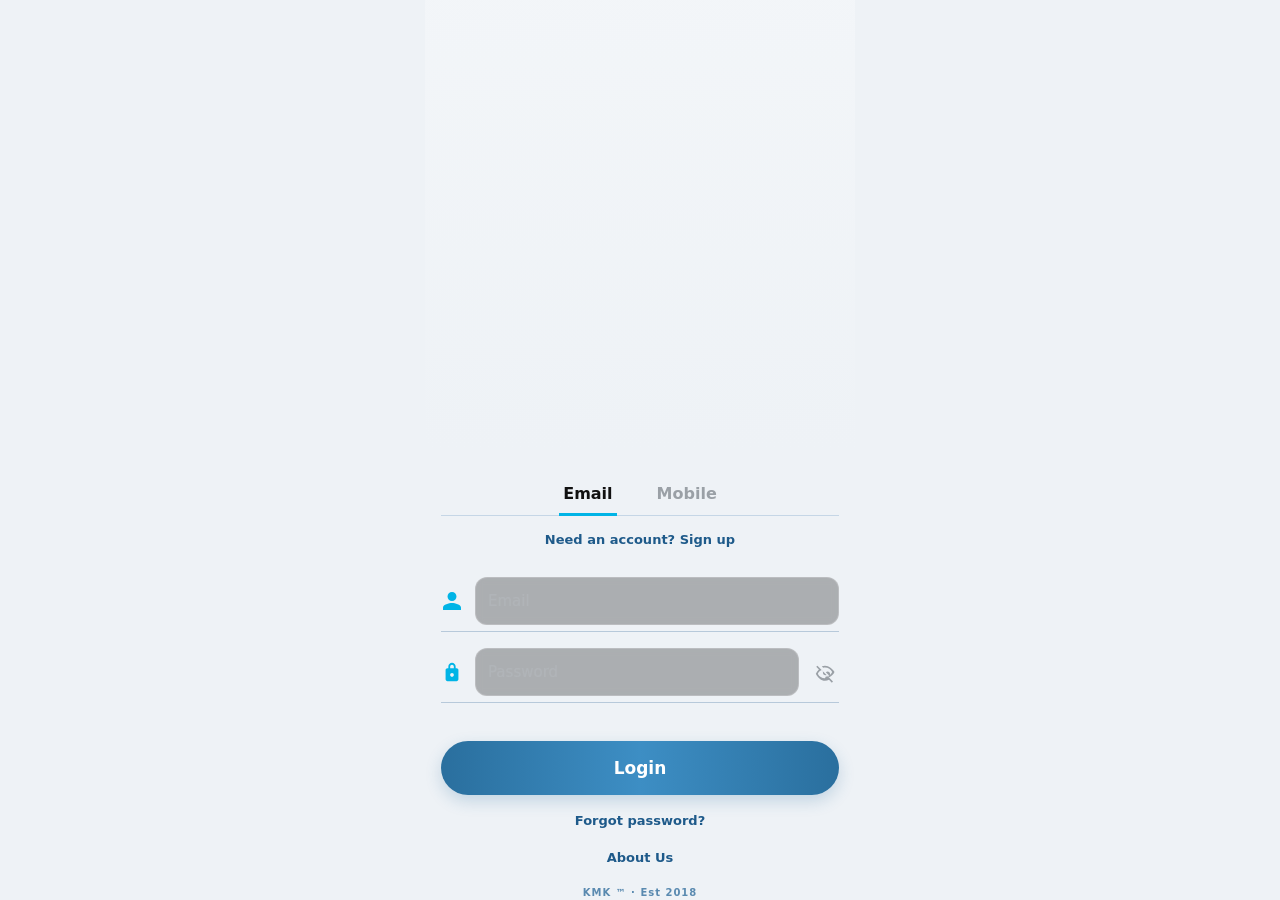
<file: index.html>
<!doctype html>
<html lang="en">
<head>
<meta charset="utf-8">
<meta name="viewport" content="width=device-width,initial-scale=1,viewport-fit=cover,maximum-scale=1">
<title>Own Club — Share Market</title>
<!-- NO_OTP_BUILD:2026-08-12 -->
<!-- OWNCLUB_BUILD:2026-08-12-training-v12 -->
<!-- OFFICIAL_BUILD:2026-08-22 Own Club Share Market -->
<style>
:root{--bg:#03070d;--blue:#00a8ff;--green:#20e58b;--orange:#ff9d25;--text:#f4f8ff;--muted:#93a4b8}
*{box-sizing:border-box}body{margin:0;background:#000;color:var(--text);font-family:Inter,system-ui,-apple-system,sans-serif;-webkit-tap-highlight-color:transparent}
button,input,select{font:inherit}button{cursor:pointer}
.app{
  position:relative;
  z-index:1;
  width:100%;
  min-height:100vh;
  margin:auto;
  background:transparent;
  padding-bottom:90px;
}
.demo,.ops-bar{display:none!important}
header{padding:16px 16px 8px;display:flex;align-items:center;justify-content:space-between}
.logo{font-weight:900;font-size:22px}.logo small{display:block;color:var(--blue);font-size:10px;margin-top:2px;font-weight:600;letter-spacing:1.5px}
.icon-btn{width:40px;height:40px;border:1px solid #18506f;border-radius:12px;background:#06111c;color:#fff;font-size:18px}
.content{padding:0 14px;background:transparent;position:relative;z-index:1}h2{font-size:18px;margin:16px 0 10px}.muted{color:var(--muted);font-size:13px;line-height:1.4}
.stats{display:grid;grid-template-columns:1fr 1fr;gap:9px;margin:10px 0 14px}
.stat,.card{background:linear-gradient(145deg,rgba(7,18,29,.78),rgba(3,9,16,.72));border:1px solid #0869a9;border-radius:16px}
.stat{padding:13px}.stat span{font-size:11px;color:var(--muted)}.stat b{display:block;font-size:16px;margin-top:5px}
.green{color:var(--green)}.orange{color:var(--orange)}.blue{color:#49bfff}.card{padding:14px;margin:10px 0}
.product-card{display:flex;overflow:hidden;border-radius:14px;border:1.5px solid #1a6aa8;background:linear-gradient(135deg,#0a1525,#071018);margin:10px 0;box-shadow:0 0 16px rgba(0,140,255,.12);position:relative}
.product-img{width:42%;min-height:140px;min-width:42%;background:linear-gradient(135deg,#0d2137,#071018);position:relative;overflow:hidden;flex-shrink:0}.product-img.badge-img{background:#fff}.product-img.badge-img img{object-fit:contain;padding:10px}.product-img img{width:100%;height:100%;min-height:140px;object-fit:cover;display:block;position:absolute;inset:0}
.product-badge{position:absolute;top:8px;left:8px;width:36px;height:36px;border-radius:50%;background:radial-gradient(circle at 30% 30%,#ff6b35,#c41e3a);border:2px solid #ffb347;display:flex;align-items:center;justify-content:center;font-size:11px;font-weight:900;color:#fff}
.product-body{flex:1;padding:14px 12px;display:flex;flex-direction:column;justify-content:center}
.product-body h3{margin:0 0 10px;font-size:17px;color:#3db8ff;font-weight:800}
.product-line{font-size:13px;color:#c8d8ea;margin:5px 0}.product-line b{color:#fff}.product-line .hi{color:#5eead4;font-weight:800}
.product-actions{margin-top:10px}.product-actions .btn{margin-top:0;padding:10px;font-size:13px}
.btn{width:100%;border:0;border-radius:11px;padding:13px 14px;font-weight:800;color:#fff;background:linear-gradient(90deg,#087be8,#16b7ff);margin-top:10px;font-size:14px}
.btn.secondary{background:#0b1723;border:1px solid #18506f}.btn.danger{background:#65182a}.btn.lock-btn{background:#3a4555!important;color:#c0c8d4!important}
.btn:disabled{opacity:.55}
.progress{height:7px;background:#0b1a28;border-radius:20px;overflow:hidden;margin:8px 0}.progress i{display:block;height:100%;background:linear-gradient(90deg,#007cff,#2ee2ff)}
.empty{text-align:center;padding:28px 10px;color:var(--muted);font-size:14px}
.bottom{position:fixed;bottom:0;left:50%;transform:translateX(-50%);width:100%;height:76px;background:rgba(2,7,13,.88);border-top:1px solid #12344a;display:grid;grid-template-columns:repeat(5,1fr);z-index:30;padding-bottom:env(safe-area-inset-bottom)}
.nav{border:0;background:none;color:#73879b;font-size:10px}.nav b{display:block;font-size:20px;line-height:24px}.nav.active{color:#1ebcff}
.page{display:none;background:transparent}.page.active{display:block;background:transparent}
.modal{position:fixed;inset:0;background:rgba(0,0,0,.82);z-index:50;display:none;align-items:flex-end;justify-content:center}
.modal.open{display:flex}.sheet{width:100%;background:#07111c;border:1px solid #075d92;border-radius:22px 22px 0 0;padding:18px 16px 28px;max-height:92vh;overflow-y:auto}
.field{margin:11px 0}.field label{font-size:11px;color:var(--muted);display:block;margin-bottom:5px;font-weight:600}
.field input,.field select{width:100%;background:#030912;border:1px solid #18374e;color:#fff;border-radius:10px;padding:12px;outline:none}
.close{float:right;background:none;border:0;color:#9fb2c6;font-size:24px}
.notice{padding:11px;border-radius:12px;background:#071b2b;border:1px solid #114b70;color:#b8dfff;font-size:12px;margin:10px 0;line-height:1.45}
.kpi{display:flex;justify-content:space-between;align-items:center;padding:10px 0;border-bottom:1px solid #102638;font-size:13px;gap:10px}
.badge{font-size:10px;padding:4px 7px;border-radius:8px;background:#062a20;color:#52e3a5;font-weight:700}
.badge.lock{background:#3a2a00;color:#ffb84d}
.auth-screen{min-height:100vh;display:flex;flex-direction:column;justify-content:center;padding:24px 18px 40px;position:relative;z-index:1}
.auth-logo{text-align:center;margin-bottom:28px}.auth-logo h1{margin:0;font-size:32px;letter-spacing:2px}.auth-logo p{color:var(--blue);font-size:12px;letter-spacing:2px;margin:6px 0 0}
.tabs{display:flex;gap:8px;margin-bottom:18px}
.tabs button{flex:1;padding:11px;border-radius:10px;border:1px solid #184a68;background:#06111c;color:var(--muted);font-weight:700}
.tabs button.active{background:linear-gradient(90deg,#087be8,#16b7ff);color:#fff;border-color:transparent}
.ref-box{background:#041018;border:1px dashed #1a5a7a;border-radius:12px;padding:12px;margin:12px 0;font-size:13px;word-break:break-all}
.copy-btn{display:inline-block;margin-top:8px;padding:8px 14px;font-size:12px;border-radius:8px;border:1px solid #1a6a9a;background:#0a1f2e;color:#7fd4ff;font-weight:700}
.admin-badge{background:#3a1a00;color:#ffb84d;font-size:10px;padding:3px 8px;border-radius:6px;margin-left:6px;font-weight:700}
.hidden{display:none!important}
.toast{position:fixed;bottom:90px;left:50%;transform:translateX(-50%);background:#0d2a1a;border:1px solid #1a7a4a;color:#7dffb5;padding:10px 18px;border-radius:10px;font-size:13px;z-index:100;opacity:0;transition:opacity .3s;pointer-events:none;max-width:90%}
.toast.show{opacity:1}
.wallet-bar{display:flex;justify-content:space-between;align-items:center;background:linear-gradient(145deg,rgba(7,27,43,.75),rgba(4,16,24,.7));border:1px solid #0869a9;border-radius:18px;padding:16px 18px;margin:8px 0 16px}
.wallet-bar .side{text-align:center;flex:1}.wallet-bar .side span{display:block;font-size:12px;color:var(--muted);margin-bottom:4px}.wallet-bar .side b{font-size:22px;font-weight:800}.wallet-bar .arrow{color:#00a8ff;padding:0 8px}
.menu-wrap{background:linear-gradient(145deg,rgba(7,27,43,.75),rgba(4,16,24,.7));border:1.5px solid #1a8fd4;border-radius:18px;padding:18px 12px 14px}
.menu-grid{display:grid;grid-template-columns:repeat(4,1fr);gap:16px 10px}
.menu-item{background:none;border:0;color:var(--text);display:flex;flex-direction:column;align-items:center;gap:8px;padding:4px 2px}
.menu-item .ico{width:52px;height:52px;border-radius:14px;background:linear-gradient(160deg,#2bb3ff 0%,#0a8aef 100%);display:flex;align-items:center;justify-content:center;box-shadow:0 4px 12px rgba(10,140,255,.4)}
.menu-item .ico svg{width:26px;height:26px;display:block}
.menu-item span{font-size:11px;color:#c5dff5;font-weight:600}
.series-tabs{display:flex;gap:0;overflow-x:auto;margin:8px 0 12px;border-bottom:1px solid #12344a}
.series-tabs button{flex:0 0 auto;background:none;border:0;border-bottom:2px solid transparent;color:var(--muted);padding:10px 14px;font-size:13px;font-weight:600}
.series-tabs button.active{color:var(--blue);border-bottom-color:var(--blue)}

/* Animated space wallpaper */
body{
  margin:0;
  background:#000;
  color:var(--text);
  font-family:Inter,system-ui,-apple-system,sans-serif;
  -webkit-tap-highlight-color:transparent;
  overflow-x:hidden;
}
.space-bg{
  position:fixed;
  inset:0;
  z-index:0;
  pointer-events:none;
  overflow:hidden;
  background:#02010a;
}
#mainApp, #authScreen, .page, .content, header {
  background: transparent !important;
}

.space-bg .warp-img{
  position:absolute;inset:-15%;
  background: linear-gradient(180deg, #0a3d1f 0%, #14532d 40%, #052e16 100%);
  animation: warpZoom 14s linear infinite;
  opacity:0.75; filter:saturate(1.2) brightness(0.9);
}
.space-bg .warp{
  position:absolute;
  inset:-20%;
  background:
    radial-gradient(ellipse at center, transparent 0%, #02010a 70%),
    url("data:image/svg+xml,%3Csvg xmlns='http://www.w3.org/2000/svg' width='4' height='4'%3E%3Ccircle cx='1' cy='1' r='0.5' fill='%23fff' opacity='0.8'/%3E%3C/svg%3E");
  background-size: cover, 3px 3px;
  animation: warpZoom 12s linear infinite;
  opacity:0.9;
}
.space-bg .warp2{
  position:absolute;
  inset:-30%;
  background-image:
    radial-gradient(1px 1px at 10% 20%, #fff, transparent),
    radial-gradient(1px 1px at 30% 60%, #aaf, transparent),
    radial-gradient(1.5px 1.5px at 50% 30%, #fff, transparent),
    radial-gradient(1px 1px at 70% 80%, #ccf, transparent),
    radial-gradient(1px 1px at 90% 40%, #fff, transparent),
    radial-gradient(1.5px 1.5px at 15% 70%, #8cf, transparent),
    radial-gradient(1px 1px at 45% 90%, #fff, transparent),
    radial-gradient(1px 1px at 65% 15%, #aef, transparent),
    radial-gradient(2px 2px at 80% 55%, #fff, transparent),
    radial-gradient(1px 1px at 25% 45%, #def, transparent);
  background-size: 200% 200%;
  animation: starStreak 8s linear infinite;
  opacity:0.85;
}
.space-bg .glow{
  position:absolute;
  inset:0;
  background:radial-gradient(circle at 50% 50%, rgba(80,40,160,0.35) 0%, transparent 55%),
             radial-gradient(circle at 50% 50%, rgba(20,60,180,0.20) 0%, transparent 70%);
  animation: pulseGlow 6s ease-in-out infinite alternate;
}
@keyframes warpZoom{
  0%{ transform: scale(1) translateZ(0); opacity:0.7; }
  100%{ transform: scale(1.35) translateZ(0); opacity:1; }
}
@keyframes starStreak{
  0%{ transform: scale(1); background-position: 50% 50%; }
  100%{ transform: scale(1.6); background-position: 50% 50%; }
}
@keyframes pulseGlow{
  0%{ opacity:0.6; }
  100%{ opacity:1; }
}
.app{
  position:relative;
  z-index:1;
  width:100%;
  min-height:100vh;
  margin:auto;
  background:rgba(2,6,11,0.55);
  backdrop-filter:blur(2px);
  -webkit-backdrop-filter:blur(2px);
  padding-bottom:90px;
}


/* HUT8-style particle wave background */
.space-bg{
  position:fixed; inset:0; z-index:0; pointer-events:none; overflow:hidden;
  background:#000;
}
#particleCanvas{
  position:absolute; inset:0; width:100%; height:100%; display:block;
}
#mainApp, #authScreen, .page, .content, header {
  background: transparent !important;
}
.app{
  position:relative; z-index:1;
  width:100%; min-height:100vh; margin:auto;
  background:transparent; padding-bottom:90px;
}
.wallet-bar{
  display:flex; align-items:center; justify-content:space-between;
  background:rgba(0,20,40,0.55); border:1px solid rgba(0,180,255,0.35);
  border-radius:16px; padding:14px 16px; margin:10px 0 14px;
  box-shadow:0 0 20px rgba(0,150,255,0.12);
}
.wallet-bar .side span{display:block;font-size:11px;color:#7eb8d8}
.wallet-bar .side b{font-size:20px;color:#fff}
.wallet-bar .side b.green{color:#2ee6a8}
.wallet-bar .arrow{color:#1ebcff;font-size:14px}
.menu-wrap{
  background:rgba(0,25,50,0.45); border:1.5px solid rgba(0,170,255,0.45);
  border-radius:18px; padding:14px 10px; margin-bottom:14px;
  box-shadow:0 0 24px rgba(0,140,255,0.15);
}
.menu-grid{
  display:grid; grid-template-columns:repeat(4,1fr); gap:12px 6px;
}
.menu-item{
  background:none; border:0; color:#c8e8ff; font-size:11px;
  display:flex; flex-direction:column; align-items:center; gap:6px; padding:4px;
}
.menu-item .ico{
  width:48px; height:48px; border-radius:14px;
  background:linear-gradient(145deg,#0a8fff,#1ec8ff);
  display:flex; align-items:center; justify-content:center;
  box-shadow:0 4px 14px rgba(0,160,255,0.4);
}
.menu-item .ico svg{width:24px;height:24px}
.stat, .card, .product-card, .kpi{
  background:rgba(0,20,40,0.55) !important;
  border:1px solid rgba(0,170,255,0.35) !important;
  box-shadow:0 0 16px rgba(0,140,255,0.1);
}
.bottom{
  background:rgba(0,8,18,0.92) !important;
  border-top:1px solid rgba(0,140,255,0.20) !important;
}
.nav.active{color:#1ebcff !important}
.btn{
  background:linear-gradient(90deg,#0088ee,#00c6ff) !important;
  box-shadow:0 0 16px rgba(0,160,255,0.35) !important;
}
.demo{
  background:rgba(20,10,0,0.85); color:#ffd36a;
}
.sheet{
  background:rgba(5,15,28,0.95) !important;
  border-color:rgba(0,150,255,0.4) !important;
}


/* Home dashboard stats (HUT8 style) */
.home-banner{
  width:100%; height:120px; border-radius:0; object-fit:cover;
  display:block; margin:0 -14px 10px; width:calc(100% + 28px);
  background:linear-gradient(135deg,#0a3d5c,#1a6b3a 60%,#2d8f4e);
  position:relative; overflow:hidden;
}
.home-banner-inner{
  position:absolute; inset:0;
  background:url("https://images.unsplash.com/photo-1574629810360-7efbbe195018?w=800&q=60") center/cover;
  opacity:0.85;
}
.home-banner-caption{
  position:relative; z-index:1; color:#7ec8ff; font-size:12px;
  padding:8px 14px 4px; font-weight:600;
}
.stats-grid{
  display:grid; grid-template-columns:1fr 1fr; gap:10px; margin:10px 0;
}
.stats-grid3{
  display:grid; grid-template-columns:1fr 1fr 1fr; gap:8px; margin:10px 0;
}
.stat-box{
  background:#fff; border-radius:12px; overflow:hidden;
  text-align:center; box-shadow:0 2px 10px rgba(0,0,0,0.20);
}
.stat-box .val{
  padding:14px 8px 8px; font-size:16px; font-weight:800; color:#111;
}
.stat-box .lbl{
  background:linear-gradient(90deg,#7ec8f8,#a8d8f0);
  color:#1a4a6a; font-size:11px; padding:8px 4px; font-weight:600;
}
.msg-panel{
  background:rgba(0,30,55,0.75); border:1.5px solid rgba(0,160,255,0.5);
  border-radius:14px; padding:12px; margin:12px 0 20px;
}
.msg-panel h3{margin:0 0 10px; font-size:16px; color:#fff; display:flex; justify-content:space-between;}
.msg-panel h3 a{color:#7ec8ff; font-size:13px; font-weight:500; text-decoration:underline;}
.msg-item{
  background:rgba(0,20,40,0.8); border-radius:10px; padding:12px;
  margin-bottom:8px; color:#5eb0e8; font-size:13px;
  display:flex; align-items:flex-start; gap:8px; position:relative;
}
.msg-item .dot{position:absolute; right:10px; top:12px; width:8px; height:8px; background:#e00; border-radius:50%;}
.msg-item.star{color:#e88;}
.my-welcome{color:#4db8ff; font-size:14px; margin:8px 0 4px;}
.my-userrow{display:flex; justify-content:space-between; align-items:center; margin-bottom:12px;}
.my-userrow .info{color:#fff; font-size:13px;}
.my-avatar{
  width:52px; height:52px; border-radius:50%;
  border:2px solid #1ebcff;
  background:radial-gradient(circle,#0a3048,#000);
  display:flex; align-items:center; justify-content:center;
  box-shadow:0 0 12px rgba(0,180,255,0.5);
}
.share-box{
  background:rgba(0,25,50,0.55); border:1px solid rgba(0,170,255,0.4);
  border-radius:14px; padding:14px; margin:12px 0; color:#fff;
}
.share-box .title{font-size:13px; margin-bottom:8px; border-bottom:1px solid rgba(255,255,255,0.15); padding-bottom:8px;}
.share-box .amt{font-size:22px; font-weight:800;}
.salary-box{
  background:rgba(0,25,50,0.55); border:1px solid rgba(0,170,255,0.4);
  border-radius:14px; padding:14px; margin:12px 0;
}
.salary-row{display:flex; justify-content:space-between; margin-bottom:12px;}
.salary-row div{text-align:center; flex:1; color:#fff;}
.salary-row span{display:block; font-size:11px; color:#8ab;}
.salary-row b{font-size:18px;}


/* ===== LIVE SPACE WALLPAPER (always behind all pages) ===== */
html, body {
  margin: 0;
  min-height: 100%;
  background: #000 !important;
}
.space-bg {
  position: fixed !important;
  inset: 0 !important;
  z-index: 0 !important;
  pointer-events: none !important;
  overflow: hidden !important;
  background: #02010a !important;
}
.space-bg .warp-img {
  position: absolute;
  inset: -25%;
  background: linear-gradient(180deg, #0a3d1f 0%, #14532d 40%, #052e16 100%);
  animation: spaceZoom 18s linear infinite;
  opacity: 0.85;
  filter: saturate(1.3) brightness(0.85) contrast(1.1);
}
.space-bg .warp-stars {
  position: absolute;
  inset: -40%;
  background-image:
    radial-gradient(1.5px 1.5px at 8% 12%, #fff, transparent),
    radial-gradient(1px 1px at 22% 48%, #a8d8ff, transparent),
    radial-gradient(2px 2px at 38% 22%, #fff, transparent),
    radial-gradient(1px 1px at 55% 70%, #cde, transparent),
    radial-gradient(1.5px 1.5px at 70% 35%, #fff, transparent),
    radial-gradient(1px 1px at 85% 60%, #9cf, transparent),
    radial-gradient(2px 2px at 12% 80%, #fff, transparent),
    radial-gradient(1px 1px at 48% 8%, #def, transparent),
    radial-gradient(1px 1px at 92% 18%, #fff, transparent),
    radial-gradient(1.5px 1.5px at 65% 88%, #bdf, transparent),
    radial-gradient(1px 1px at 30% 92%, #fff, transparent),
    radial-gradient(1px 1px at 78% 78%, #ace, transparent);
  background-size: 100% 100%;
  animation: spaceStreak 10s linear infinite;
  opacity: 0.9;
}
#particleCanvas {
  position: absolute;
  inset: 0;
  width: 100%;
  height: 100%;
  display: block;
  opacity: 0.7;
}
.space-vignette {
  position: absolute;
  inset: 0;
  background:
    radial-gradient(ellipse at center, transparent 20%, rgba(0,0,15,0.55) 100%),
    linear-gradient(180deg, rgba(10,20,60,0.20), transparent 40%, rgba(0,0,20,0.4));
  animation: spacePulse 7s ease-in-out infinite alternate;
}
@keyframes spaceZoom {
  0%   { transform: scale(1) translate(0,0); }
  50%  { transform: scale(1.25) translate(-2%, 1%); }
  100% { transform: scale(1.45) translate(0,0); }
}
@keyframes spaceStreak {
  0%   { transform: scale(1) rotate(0deg); opacity: 0.6; }
  100% { transform: scale(1.8) rotate(2deg); opacity: 1; }
}
@keyframes spacePulse {
  0%   { opacity: 0.7; }
  100% { opacity: 1; }
}

/* App chrome transparent so wallpaper shows on Home / Machines / Income / My */
.app,
#mainApp,
#authScreen,
.page,
.page.active,
.content,
header,
main {
  background: transparent !important;
  position: relative;
  z-index: 1;
}
.app {
  width:100%;
  min-height: 100vh;
  margin: auto;
  padding-bottom: 90px;
}
/* Semi-transparent cards so stars remain visible behind UI */
.stat, .card, .product-card, .kpi, .wallet-bar, .menu-wrap, .stat-box {
  background: rgba(0, 18, 36, 0.58) !important;
  backdrop-filter: blur(6px);
  -webkit-backdrop-filter: blur(6px);
}
.bottom {
  background: rgba(0, 8, 18, 0.88) !important;
  z-index: 30;
}
.auth-screen {
  background: transparent !important;
}
.auth-logo, .tabs, .field input, .field select {
  position: relative;
  z-index: 2;
}


.raffle-stage{
  min-height:420px;padding:16px 8px 24px;text-align:center;
  background:radial-gradient(ellipse at 50% 80%, rgba(0,80,160,.35), transparent 60%);
  position:relative;
}
.raffle-grid{
  display:grid;grid-template-columns:repeat(3,1fr);gap:12px;
  max-width:100%;margin:0 auto;padding:10px 0 20px;
}
.raffle-card{
  aspect-ratio:2/3;border-radius:12px;position:relative;
  cursor:pointer;perspective:800px;border:none;background:transparent;
  animation: raffleFloat 3.2s ease-in-out infinite;
}
.raffle-card:nth-child(2){animation-delay:.2s}
.raffle-card:nth-child(3){animation-delay:.4s}
.raffle-card:nth-child(4){animation-delay:.15s}
.raffle-card:nth-child(5){animation-delay:.35s}
.raffle-card:nth-child(6){animation-delay:.55s}
.raffle-card .inner{
  position:absolute;inset:0;border-radius:12px;
  transition:transform .7s ease;transform-style:preserve-3d;
  box-shadow:0 0 18px rgba(0,180,255,.45),0 0 4px rgba(120,80,255,.5);
}
.raffle-card.flipped .inner{transform:rotateY(180deg)}
.raffle-card .face{
  position:absolute;inset:0;border-radius:12px;backface-visibility:hidden;
  border:2px solid rgba(80,200,255,.7);
  overflow:hidden;
}
.raffle-card .back{
  background:
    linear-gradient(145deg, rgba(20,40,120,.9), rgba(5,10,40,.95)),
    repeating-linear-gradient(90deg, transparent, transparent 8px, rgba(0,200,255,.06) 8px, rgba(0,200,255,.06) 9px),
    repeating-linear-gradient(0deg, transparent, transparent 8px, rgba(0,200,255,.06) 8px, rgba(0,200,255,.06) 9px);
  display:flex;align-items:center;justify-content:center;
}
.raffle-card .back img{
  width:78%;height:78%;object-fit:cover;border-radius:50%;
  border:2px solid rgba(100,220,255,.8);
  box-shadow:0 0 16px rgba(0,200,255,.6);
  animation: rafflePulse 2.4s ease-in-out infinite;
}
.raffle-card .front{
  transform:rotateY(180deg);
  background:#061018;
  display:flex;flex-direction:column;align-items:center;justify-content:flex-end;
  padding:8px;text-align:center;
}
.raffle-card .front img{
  position:absolute;inset:0;width:100%;height:100%;object-fit:cover;opacity:.9;
}
.raffle-card .front .label{
  position:relative;z-index:2;background:rgba(0,0,0,.65);
  width:100%;padding:6px 4px;border-radius:0 0 10px 10px;
  font-size:10px;color:#9fe8ff;font-weight:700;
}
.raffle-locked{
  padding:28px 16px;text-align:center;color:var(--muted);font-size:13px;line-height:1.5;
}
.raffle-tickets{font-size:12px;color:#7ec8ff;margin:6px 0 12px}
@keyframes raffleFloat{
  0%,100%{transform:translateY(0)}
  50%{transform:translateY(-6px)}
}
@keyframes rafflePulse{
  0%,100%{box-shadow:0 0 10px rgba(0,200,255,.4);transform:scale(1)}
  50%{box-shadow:0 0 22px rgba(0,220,255,.85);transform:scale(1.04)}
}


.user-admin-row{border-bottom:1px solid #12344a;padding:10px 0;font-size:12px}
.user-admin-row b{color:#7ec8ff}
.warn-sec{background:#3a1a00;border:1px solid #8a5000;color:#ffc870;padding:10px;border-radius:10px;font-size:11px;margin:8px 0;line-height:1.4}


.train-acc{border-radius:12px;overflow:hidden;margin:8px 0 12px;border:1px solid #1a5a7a}
.train-acc summary{
  list-style:none;cursor:pointer;padding:12px 14px;background:linear-gradient(90deg,#1a0a2e,#0a1f3a);
  color:#ffb4d4;font-weight:700;font-size:14px;display:flex;align-items:center;justify-content:space-between;
}
.train-acc summary::-webkit-details-marker{display:none}
.train-acc summary:after{content:"▼";font-size:10px;opacity:.7}
.train-acc[open] summary:after{content:"▲"}
.train-body{padding:12px 14px 16px;background:rgba(0,12,28,0.85);font-size:13px;line-height:1.55;color:#c8dff0}
.train-body h4{margin:12px 0 6px;color:#3db8ff;font-size:13px}
.train-body h4:first-child{margin-top:0}
.train-body ol{margin:6px 0 0 18px;padding:0}
.train-body li{margin:6px 0}
.train-body .hi{color:#20e58b;font-weight:700}
.train-body .tip{margin-top:10px;padding:10px;border-radius:10px;background:#0a2a1a;border:1px solid #1a6a4a;color:#9dffc8;font-size:12px}


.stat-box.clickable{cursor:pointer;transition:transform .15s,border-color .15s;border:1px solid transparent}
.stat-box.clickable:active{transform:scale(.98)}
.stat-box.clickable:hover{border-color:#3db8ff}
.detail-row{padding:10px 0;border-bottom:1px solid #12344a;font-size:12px}
.detail-row .when{color:#7a8fa3;font-size:11px;margin-top:3px}
.detail-row .amt{font-weight:800}
.detail-section{margin:12px 0}
.detail-section h4{margin:0 0 8px;color:#3db8ff;font-size:13px}
.badge-pend{color:#ffb84d}.badge-ok{color:#20e58b}.badge-bad{color:#ff6b7a}


/* League / club atmosphere layers */
.league-fx{
  pointer-events:none; position:fixed; inset:0; z-index:0; overflow:hidden; opacity:0;
  transition:opacity .45s ease;
}
.league-fx.on{opacity:1}
.league-fx .pitch{
  position:absolute; inset:-10%;
  background:
    radial-gradient(ellipse at 50% 120%, rgba(20,120,40,.35), transparent 55%),
    linear-gradient(180deg, rgba(0,20,10,.2), rgba(0,0,0,.55));
}
.league-fx .streaks{
  position:absolute; inset:0;
  background-image:
    linear-gradient(110deg, transparent 40%, rgba(255,255,255,.08) 50%, transparent 60%),
    linear-gradient(70deg, transparent 30%, rgba(255,220,80,.06) 48%, transparent 62%);
  background-size: 200% 200%;
  animation: sportSweep 7s linear infinite;
}
.league-fx.pl .glow{background:radial-gradient(circle at 30% 20%, rgba(60,20,120,.45), transparent 50%), radial-gradient(circle at 80% 60%, rgba(180,0,60,.25), transparent 45%)}
.league-fx.laliga .glow{background:radial-gradient(circle at 70% 15%, rgba(255,200,0,.35), transparent 45%), radial-gradient(circle at 20% 70%, rgba(200,20,20,.3), transparent 50%)}
.league-fx.seriea .glow{background:radial-gradient(circle at 50% 20%, rgba(0,80,200,.4), transparent 50%), radial-gradient(circle at 70% 80%, rgba(0,150,80,.2), transparent 45%)}
.league-fx.ligue1 .glow{background:radial-gradient(circle at 40% 30%, rgba(0,40,120,.45), transparent 50%), radial-gradient(circle at 75% 70%, rgba(220,30,50,.25), transparent 45%)}
.league-fx.bundesliga .glow{background:radial-gradient(circle at 50% 25%, rgba(220,40,40,.35), transparent 50%), radial-gradient(circle at 30% 80%, rgba(0,0,0,.35), transparent 45%)}
.league-fx.saudi .glow{background:radial-gradient(circle at 60% 20%, rgba(0,120,80,.4), transparent 50%), radial-gradient(circle at 20% 70%, rgba(200,170,40,.25), transparent 45%)}
.league-fx.mls .glow{background:radial-gradient(circle at 35% 25%, rgba(0,100,200,.4), transparent 50%), radial-gradient(circle at 80% 65%, rgba(220,50,30,.25), transparent 45%)}
.league-fx.championship .glow{background:radial-gradient(circle at 50% 30%, rgba(100,40,160,.35), transparent 50%), radial-gradient(circle at 25% 75%, rgba(0,80,40,.25), transparent 45%)}
.league-fx .glow{position:absolute; inset:0; animation: sportPulse 4s ease-in-out infinite alternate}
.league-fx .ball{
  position:absolute; width:18px; height:18px; border-radius:50%;
  background:radial-gradient(circle at 30% 30%, #fff, #ddd 40%, #333 70%);
  box-shadow:0 0 12px rgba(255,255,255,.35);
  animation: ballFloat 6s ease-in-out infinite;
}
.league-fx .ball:nth-child(3){left:12%; top:22%; animation-delay:.5s}
.league-fx .ball:nth-child(4){left:70%; top:35%; animation-delay:1.2s}
.league-fx .ball:nth-child(5){left:40%; top:70%; animation-delay:2s}
@keyframes sportSweep{0%{background-position:0% 50%}100%{background-position:100% 50%}}
@keyframes sportPulse{0%{opacity:.7;transform:scale(1)}100%{opacity:1;transform:scale(1.05)}}
@keyframes ballFloat{0%,100%{transform:translateY(0)}50%{transform:translateY(-18px)}}
.auth-sport-fx{
  position:absolute; inset:0; z-index:0; overflow:hidden; pointer-events:none;
}
.auth-sport-fx .ring{
  position:absolute; border:2px solid rgba(0,168,255,.25); border-radius:50%;
  animation: ringGrow 5s linear infinite;
}
.auth-sport-fx .ring:nth-child(1){width:120px;height:120px;left:10%;top:20%}
.auth-sport-fx .ring:nth-child(2){width:180px;height:180px;right:5%;top:40%;animation-delay:1.5s}
.auth-sport-fx .ring:nth-child(3){width:90px;height:90px;left:40%;bottom:15%;animation-delay:3s}
@keyframes ringGrow{0%{transform:scale(.6);opacity:0}40%{opacity:.5}100%{transform:scale(1.4);opacity:0}}
.auth-screen{position:relative; z-index:1}
.auth-screen .auth-logo,.auth-screen .tabs,.auth-screen #loginForm,.auth-screen #signupForm{position:relative;z-index:2}


/* ===== AUTH: sports only (football + racing) ===== */
#authScreen{
  background:
    radial-gradient(ellipse at 20% 10%, rgba(0,120,255,.25), transparent 50%),
    radial-gradient(ellipse at 80% 80%, rgba(200,30,30,.2), transparent 45%),
    linear-gradient(160deg, #02060f 0%, #0a1628 40%, #051a12 100%) !important;
  min-height:100vh;
  overflow:hidden;
}
#authScreen .space-bg,
body.auth-open .space-bg{
  opacity:0 !important;
  visibility:hidden !important;
}
.auth-sport-fx{
  position:absolute; inset:0; z-index:0; overflow:hidden; pointer-events:none;
}
.auth-sport-fx .pitch-lines{
  position:absolute; inset:10% 8%;
  border:2px solid rgba(255,255,255,.08);
  border-radius:12px;
  box-shadow:inset 0 0 40px rgba(0,200,80,.08);
}
.auth-sport-fx .pitch-lines:before{
  content:""; position:absolute; left:50%; top:0; bottom:0; width:2px;
  background:rgba(255,255,255,.08); transform:translateX(-50%);
}
.auth-sport-fx .pitch-lines:after{
  content:""; position:absolute; left:50%; top:50%; width:70px; height:70px;
  border:2px solid rgba(255,255,255,.08); border-radius:50%;
  transform:translate(-50%,-50%);
}
.auth-sport-fx .ball-sport{
  position:absolute; width:22px; height:22px; border-radius:50%;
  background:
    radial-gradient(circle at 35% 30%, #fff 0 25%, #e8e8e8 26% 40%, #222 41%);
  box-shadow:0 0 16px rgba(255,255,255,.4);
  animation:ballKick 5.5s ease-in-out infinite;
}
.auth-sport-fx .ball-sport.b2{ animation-delay:1.2s; animation-name:ballKick2; }
.auth-sport-fx .car{
  position:absolute; width:48px; height:18px; border-radius:6px;
  background:linear-gradient(90deg,#1a8cff,#0ff);
  box-shadow:0 0 18px rgba(0,180,255,.55);
  animation:carRace 4.2s linear infinite;
}
.auth-sport-fx .car:after{
  content:""; position:absolute; right:-6px; top:4px; width:10px; height:10px;
  background:#0ff; border-radius:2px; opacity:.8;
}
.auth-sport-fx .car.c2{
  background:linear-gradient(90deg,#ff3b3b,#ff9a00);
  box-shadow:0 0 18px rgba(255,80,0,.5);
  animation-delay:2.1s; top:auto; bottom:18%;
}
.auth-sport-fx .finish{
  position:absolute; right:8%; top:12%; bottom:12%; width:6px;
  background:repeating-linear-gradient(
    180deg, #fff 0 8px, #111 8px 16px
  );
  opacity:.25;
}
@keyframes ballKick{
  0%{ left:8%; top:70%; transform:scale(1); }
  40%{ left:55%; top:28%; transform:scale(1.15); }
  100%{ left:88%; top:62%; transform:scale(1); }
}
@keyframes ballKick2{
  0%{ left:90%; top:25%; }
  50%{ left:40%; top:55%; }
  100%{ left:12%; top:30%; }
}
@keyframes carRace{
  0%{ left:-20%; top:22%; }
  100%{ left:110%; top:22%; }
}

/* ===== BUY MODAL: club atmosphere behind sheet ===== */
.modal.open.club-buy{
  background:rgba(0,0,0,.35);
}
.modal.open.club-buy .club-buy-fx{
  display:block;
}
.club-buy-fx{
  display:none; position:absolute; inset:0; z-index:0; overflow:hidden; pointer-events:none;
}
.club-buy-fx .club-banner{
  position:absolute; inset:0;
  background-size:cover; background-position:center;
  filter:blur(2px) brightness(.45) saturate(1.2);
  transform:scale(1.08);
  animation:clubZoom 8s ease-in-out infinite alternate;
}
.club-buy-fx .club-badge-float{
  position:absolute; left:50%; top:18%;
  width:110px; height:110px; margin-left:-55px;
  background:#fff; border-radius:20px; padding:10px;
  box-shadow:0 0 40px rgba(0,180,255,.35);
  animation:badgePulse 2.4s ease-in-out infinite;
}
.club-buy-fx .club-badge-float img{
  width:100%; height:100%; object-fit:contain;
}
.club-buy-fx .spark{
  position:absolute; width:6px; height:6px; border-radius:50%; background:#fff;
  animation:sparkFall 3s linear infinite; opacity:.7;
}
@keyframes clubZoom{0%{transform:scale(1.05)}100%{transform:scale(1.15)}}
@keyframes badgePulse{0%,100%{transform:scale(1)}50%{transform:scale(1.06)}}
@keyframes sparkFall{
  0%{ transform:translateY(-10vh); opacity:0; }
  20%{ opacity:.8; }
  100%{ transform:translateY(100vh); opacity:0; }
}
.modal .sheet{ position:relative; z-index:2; }


/* GLOBAL: football pitch — NO stadiums */
body, .app {
  background: #052e16 !important;
}
.space-bg {
  background:
    repeating-linear-gradient(
      90deg,
      transparent 0,
      transparent 48px,
      rgba(255,255,255,0.04) 48px,
      rgba(255,255,255,0.04) 50px
    ),
    linear-gradient(180deg, #0a3d1f 0%, #14532d 35%, #0f3d24 70%, #052e16 100%) !important;
}
.space-bg .warp-img,
.space-bg .warp-stars,
.space-bg .warp,
.space-bg .warp2 {
  display: none !important;
  opacity: 0 !important;
  background: none !important;
}
.space-bg::before {
  content: "";
  position: absolute;
  inset: 8% 6%;
  border: 3px solid rgba(255,255,255,0.18);
  border-radius: 8px;
  box-shadow: inset 0 0 60px rgba(0,0,0,0.25);
  pointer-events: none;
}
.space-bg::after {
  content: "";
  position: absolute;
  left: 50%; top: 50%;
  width: 90px; height: 90px;
  margin: -45px 0 0 -45px;
  border: 3px solid rgba(255,255,255,0.15);
  border-radius: 50%;
  pointer-events: none;
}
/* Pitch center line */
.pitch-midline {
  position: absolute; left: 50%; top: 8%; bottom: 8%; width: 3px;
  background: rgba(255,255,255,0.15); transform: translateX(-50%); pointer-events: none;
}

/* League trophy atmospheres */
.league-fx {
  pointer-events: none; position: fixed; inset: 0; z-index: 0; overflow: hidden;
  opacity: 0; transition: opacity .4s ease;
}
.league-fx.on { opacity: 1; }
.league-fx .pitch {
  position: absolute; inset: 0;
  background: linear-gradient(180deg, #0a3d1f 0%, #14532d 40%, #052e16 100%);
}
.league-fx .trophy {
  position: absolute; left: 50%; top: 18%;
  width: 140px; height: 140px; margin-left: -70px;
  background-size: contain; background-repeat: no-repeat; background-position: center;
  filter: drop-shadow(0 0 24px rgba(255,215,0,0.55));
  animation: trophyFloat 3.2s ease-in-out infinite;
  opacity: 0.95;
}
.league-fx.pl .trophy {
  background-image: url("https://upload.wikimedia.org/wikipedia/en/thumb/f/f2/Premier_League_Logo.svg/200px-Premier_League_Logo.svg.png");
}
.league-fx.laliga .trophy {
  background-image: url("https://upload.wikimedia.org/wikipedia/commons/thumb/5/54/LaLiga_EA_Sports_2023_Vertical_Logo.svg/200px-LaLiga_EA_Sports_2023_Vertical_Logo.svg.png");
}
.league-fx.seriea .trophy {
  background-image: url("https://upload.wikimedia.org/wikipedia/commons/thumb/e/e9/Serie_A_logo_2022.svg/200px-Serie_A_logo_2022.svg.png");
}
.league-fx.ligue1 .trophy {
  background-image: url("https://upload.wikimedia.org/wikipedia/commons/thumb/c/c7/Ligue1.svg/200px-Ligue1.svg.png");
}
.league-fx.bundesliga .trophy {
  background-image: url("https://upload.wikimedia.org/wikipedia/en/thumb/d/df/Bundesliga_logo_%282017%29.svg/200px-Bundesliga_logo_%282017%29.svg.png");
}
.league-fx.saudi .trophy {
  background-image: url("https://upload.wikimedia.org/wikipedia/en/thumb/0/00/Saudi_Pro_League_logo.svg/200px-Saudi_Pro_League_logo.svg.png");
}
.league-fx.mls .trophy {
  background-image: url("https://upload.wikimedia.org/wikipedia/commons/thumb/7/76/MLS_crest_logo_RGB_gradient.svg/200px-MLS_crest_logo_RGB_gradient.svg.png");
}
.league-fx.championship .trophy {
  background-image: url("https://upload.wikimedia.org/wikipedia/en/thumb/9/95/EFL_Championship.svg/200px-EFL_Championship.svg.png");
}
.league-fx .glow {
  position: absolute; inset: 0;
  background: radial-gradient(circle at 50% 25%, rgba(255,215,0,0.22), transparent 55%);
  animation: sportPulse 3.5s ease-in-out infinite alternate;
}
.league-fx .ball-field {
  position: absolute; width: 20px; height: 20px; border-radius: 50%;
  background: radial-gradient(circle at 30% 30%, #fff, #ccc 40%, #222 70%);
  box-shadow: 0 0 12px rgba(255,255,255,0.4);
  animation: ballField 7s ease-in-out infinite;
}
.league-fx .ball-field.b1 { left: 15%; top: 60%; }
.league-fx .ball-field.b2 { left: 75%; top: 45%; animation-delay: 2s; }
@keyframes trophyFloat {
  0%,100% { transform: translateY(0) scale(1); }
  50% { transform: translateY(-14px) scale(1.05); }
}
@keyframes ballField {
  0%,100% { transform: translate(0,0); }
  50% { transform: translate(30px,-40px); }
}
@keyframes sportPulse {
  0% { opacity: 0.6; } 100% { opacity: 1; }
}

/* AUTH: sports only — football, race, tennis, hockey */
#authScreen {
  background: linear-gradient(165deg, #041a0c 0%, #0a2e18 40%, #0a1628 100%) !important;
}
body.auth-open .space-bg,
#authScreen ~ .space-bg,
body.auth-open #leagueFx {
  opacity: 0 !important; visibility: hidden !important; display: none !important;
}
.auth-sport-fx {
  position: absolute; inset: 0; z-index: 0; overflow: hidden; pointer-events: none;
}
.auth-sport-fx .pitch-lines {
  position: absolute; inset: 12% 8%;
  border: 2px solid rgba(255,255,255,0.12);
  border-radius: 10px;
}
.auth-sport-fx .pitch-lines:before {
  content: ""; position: absolute; left: 50%; top: 0; bottom: 0; width: 2px;
  background: rgba(255,255,255,0.1); transform: translateX(-50%);
}
.auth-sport-fx .pitch-lines:after {
  content: ""; position: absolute; left: 50%; top: 50%; width: 64px; height: 64px;
  border: 2px solid rgba(255,255,255,0.1); border-radius: 50%;
  transform: translate(-50%,-50%);
}
.auth-sport-fx .sport-icon {
  position: absolute; font-size: 28px; opacity: 0.55;
  animation: sportDrift 6s ease-in-out infinite;
  filter: drop-shadow(0 0 8px rgba(255,255,255,0.3));
}
.auth-sport-fx .sport-icon.s1 { left: 12%; top: 18%; animation-delay: 0s; }
.auth-sport-fx .sport-icon.s2 { right: 10%; top: 28%; animation-delay: 1s; }
.auth-sport-fx .sport-icon.s3 { left: 18%; bottom: 22%; animation-delay: 2s; }
.auth-sport-fx .sport-icon.s4 { right: 16%; bottom: 18%; animation-delay: 3s; }
.auth-sport-fx .car {
  position: absolute; width: 52px; height: 18px; border-radius: 6px;
  background: linear-gradient(90deg, #1a8cff, #00e5ff);
  box-shadow: 0 0 20px rgba(0,200,255,0.6);
  animation: carRace 4s linear infinite;
  top: 24%;
}
.auth-sport-fx .car.c2 {
  background: linear-gradient(90deg, #ff3b3b, #ff9a00);
  top: auto; bottom: 20%; animation-delay: 2s;
}
.auth-sport-fx .ball-sport {
  position: absolute; width: 22px; height: 22px; border-radius: 50%;
  background: radial-gradient(circle at 35% 30%, #fff 0 25%, #ddd 40%, #222 70%);
  box-shadow: 0 0 14px rgba(255,255,255,0.45);
  animation: ballKick 5.5s ease-in-out infinite;
}
.auth-sport-fx .ball-sport.b2 { animation-name: ballKick2; animation-delay: 1.5s; }
@keyframes sportDrift {
  0%,100% { transform: translateY(0) rotate(0deg); opacity: 0.45; }
  50% { transform: translateY(-20px) rotate(12deg); opacity: 0.75; }
}
@keyframes carRace {
  0% { left: -15%; } 100% { left: 110%; }
}
@keyframes ballKick {
  0% { left: 8%; top: 65%; }
  45% { left: 50%; top: 30%; }
  100% { left: 90%; top: 58%; }
}
@keyframes ballKick2 {
  0% { left: 85%; top: 28%; }
  50% { left: 40%; top: 55%; }
  100% { left: 10%; top: 32%; }
}


/* AUTH: real football pitch + racing track only */
#authScreen {
  min-height: 100vh;
  position: relative;
  overflow: hidden;
  background: #0a1a0a !important;
}
#authScreen::before {
  content: "";
  position: absolute;
  inset: 0;
  z-index: 0;
  background:
    linear-gradient(180deg, rgba(0,0,0,0.28) 0%, rgba(0,15,8,0.35) 50%, rgba(0,0,0,0.45) 100%),
    url("https://images.unsplash.com/photo-1522778119026-d647f0596c20?auto=format&fit=crop&w=1200&q=80") center center / cover no-repeat;
  animation: authBgCross 18s ease-in-out infinite alternate;
}
#authScreen::after {
  content: "";
  position: absolute;
  inset: 0;
  z-index: 0;
  background:
    linear-gradient(180deg, rgba(0,0,0,0.25) 0%, rgba(5,8,15,0.4) 100%),
    url("https://images.unsplash.com/photo-1568605117036-5fe5e7bab0b7?auto=format&fit=crop&w=1200&q=80") center center / cover no-repeat;
  opacity: 0;
  animation: authBgFade 18s ease-in-out infinite alternate;
}
@keyframes authBgCross {
  0%, 40% { opacity: 1; transform: scale(1); }
  60%, 100% { opacity: 0.15; transform: scale(1.08); }
}
@keyframes authBgFade {
  0%, 40% { opacity: 0; transform: scale(1.05); }
  60%, 100% { opacity: 0.85; transform: scale(1); }
}
.auth-sport-fx {
  display: none !important; /* no emoji / fake icons */
}
#authScreen .auth-logo,
#authScreen .tabs,
#authScreen #loginForm,
#authScreen #signupForm {
  position: relative;
  z-index: 5;
}
body.auth-open .space-bg,
body.auth-open #leagueFx {
  display: none !important;
  opacity: 0 !important;
  visibility: hidden !important;
}


/* Transparent login / signup — pitch & track fully visible behind */
#authScreen {
  background: transparent !important;
}
#authScreen::before {
  opacity: 1 !important;
  animation: authBgCross 16s ease-in-out infinite alternate;
}
#authScreen::after {
  animation: authBgFade 16s ease-in-out infinite alternate;
}
#authScreen .auth-logo h1 {
  color: #fff;
  text-shadow: 0 2px 12px rgba(0,0,0,0.8);
}
#authScreen .auth-logo p {
  color: #b8e0ff;
  text-shadow: 0 1px 8px rgba(0,0,0,0.7);
}
#authScreen .tabs {
  background: transparent !important;
  border: none !important;
}
#authScreen .tabs button {
  background: rgba(255,255,255,0.12) !important;
  backdrop-filter: blur(10px);
  -webkit-backdrop-filter: blur(10px);
  border: 1px solid rgba(255,255,255,0.25) !important;
  color: #fff !important;
}
#authScreen .tabs button.active {
  background: rgba(30,120,255,0.55) !important;
  border-color: rgba(100,180,255,0.7) !important;
}
#authScreen .field label {
  color: rgba(255,255,255,0.9) !important;
  text-shadow: 0 1px 4px rgba(0,0,0,0.6);
}
#authScreen input {
  background: rgba(0,0,0,0.35) !important;
  backdrop-filter: blur(12px);
  -webkit-backdrop-filter: blur(12px);
  border: 1px solid rgba(255,255,255,0.28) !important;
  color: #fff !important;
}
#authScreen input::placeholder {
  color: rgba(255,255,255,0.45);
}
#authScreen .btn {
  background: rgba(30,120,255,0.55) !important;
  backdrop-filter: blur(10px);
  -webkit-backdrop-filter: blur(10px);
  border: 1px solid rgba(120,190,255,0.5) !important;
  box-shadow: 0 4px 20px rgba(0,0,0,0.35);
}
#authScreen .btn.secondary {
  background: rgba(255,255,255,0.15) !important;
}
#authScreen .muted {
  color: rgba(255,255,255,0.75) !important;
  text-shadow: 0 1px 4px rgba(0,0,0,0.5);
}
#authScreen #loginForm,
#authScreen #signupForm {
  background: transparent !important;
}


/* Auth: pitch LEFT + race RIGHT side by side, form on top of both */
#authScreen {
  min-height: 100vh;
  position: relative;
  overflow: hidden;
  background: #000 !important;
}
#authScreen::before,
#authScreen::after {
  animation: none !important;
  opacity: 1 !important;
  transform: none !important;
}
#authScreen::before {
  content: "";
  position: absolute;
  left: 0; top: 0; bottom: 0;
  width: 50%;
  z-index: 0;
  background:
    linear-gradient(180deg, rgba(0,0,0,0.25) 0%, rgba(0,0,0,0.4) 100%),
    url("https://images.unsplash.com/photo-1522778119026-d647f0596c20?auto=format&fit=crop&w=900&q=80") center center / cover no-repeat;
}
#authScreen::after {
  content: "";
  position: absolute;
  right: 0; top: 0; bottom: 0;
  width: 50%;
  left: auto;
  z-index: 0;
  background:
    linear-gradient(180deg, rgba(0,0,0,0.25) 0%, rgba(0,0,0,0.4) 100%),
    url("https://images.unsplash.com/photo-1568605117036-5fe5e7bab0b7?auto=format&fit=crop&w=900&q=80") center center / cover no-repeat;
}
/* Center soft vignette so form is readable */
#authScreen .auth-vignette {
  position: absolute;
  inset: 0;
  z-index: 1;
  pointer-events: none;
  background: radial-gradient(ellipse at center, rgba(0,0,0,0.35) 0%, rgba(0,0,0,0.15) 55%, transparent 75%);
}
#authScreen .auth-logo,
#authScreen .tabs,
#authScreen #loginForm,
#authScreen #signupForm {
  position: relative;
  z-index: 5;
}
.auth-sport-fx { display: none !important; }
body.auth-open .space-bg,
body.auth-open #leagueFx {
  display: none !important;
}


/* Login like screenshot: stadium full background, transparent card on top */
#authScreen {
  min-height: 100vh;
  position: relative;
  overflow: hidden;
  display: flex;
  flex-direction: column;
  align-items: center;
  justify-content: center;
  padding: 24px 16px;
  box-sizing: border-box;
  background: #000 !important;
}
#authScreen::before {
  content: "";
  position: absolute;
  inset: 0;
  width: 100% !important;
  left: 0 !important;
  z-index: 0;
  background:
    linear-gradient(180deg, rgba(0,0,0,0.15) 0%, rgba(0,0,0,0.25) 100%),
    url("https://images.unsplash.com/photo-1574629810360-7efbbe195018?auto=format&fit=crop&w=1400&q=85") center center / cover no-repeat;
  animation: pitchDrift 20s ease-in-out infinite alternate;
  opacity: 1 !important;
  transform: none !important;
}
#authScreen::after {
  display: none !important;
  content: none !important;
  opacity: 0 !important;
}
@keyframes pitchDrift {
  0% { transform: scale(1) translateY(0); }
  100% { transform: scale(1.08) translateY(-2%); }
}
#authScreen .auth-vignette {
  display: none !important;
}
/* Transparent card container */
#authScreen .auth-card {
  position: relative;
  z-index: 5;
  width: 100%;
  max-width:100%;
  margin: 0 auto;
  padding: 28px 20px 24px;
  border-radius: 22px;
  background: rgba(8, 28, 18, 0.42) !important;
  backdrop-filter: blur(14px);
  -webkit-backdrop-filter: blur(14px);
  border: 1px solid rgba(255,255,255,0.18);
  box-shadow: 0 12px 40px rgba(0,0,0,0.35);
}
#authScreen .auth-logo {
  text-align: center;
  margin-bottom: 18px;
}
#authScreen .auth-logo h1 {
  margin: 0;
  color: #fff;
  font-size: 32px;
  letter-spacing: 0.5px;
  text-shadow: 0 2px 14px rgba(0,0,0,0.55);
}
#authScreen .auth-logo p {
  margin: 6px 0 0;
  color: #6ec8ff;
  font-size: 12px;
  letter-spacing: 2px;
  text-transform: uppercase;
}
#authScreen .tabs {
  display: flex;
  gap: 8px;
  margin-bottom: 18px;
  background: transparent !important;
}
#authScreen .tabs button {
  flex: 1;
  border-radius: 12px !important;
  background: rgba(255,255,255,0.12) !important;
  border: 1px solid rgba(255,255,255,0.2) !important;
  color: #fff !important;
  backdrop-filter: blur(8px);
}
#authScreen .tabs button.active {
  background: linear-gradient(90deg, #2b7fff, #4da3ff) !important;
  border-color: transparent !important;
}
#authScreen .field label {
  color: rgba(255,255,255,0.85) !important;
  font-size: 11px;
}
#authScreen input {
  background: rgba(0,0,0,0.28) !important;
  border: 1px solid rgba(255,255,255,0.22) !important;
  color: #fff !important;
  border-radius: 12px !important;
}
#authScreen .btn {
  border-radius: 14px !important;
  background: linear-gradient(90deg, #2b7fff, #5aa8ff) !important;
  border: none !important;
}
#authScreen .btn.secondary {
  background: rgba(80,160,255,0.55) !important;
}
#authScreen .muted {
  color: rgba(255,255,255,0.7) !important;
}
#authScreen #loginForm,
#authScreen #signupForm {
  background: transparent !important;
}
.auth-sport-fx { display: none !important; }
body.auth-open .space-bg,
body.auth-open #leagueFx {
  display: none !important;
}


/* TRUE transparent login — pitch visible through all form details */
#authScreen .auth-card {
  background: rgba(0, 0, 0, 0.18) !important;
  backdrop-filter: blur(6px) !important;
  -webkit-backdrop-filter: blur(6px) !important;
  border: 1px solid rgba(255,255,255,0.22) !important;
  box-shadow: none !important;
}
#authScreen {
  background: transparent !important;
}
#authScreen::before {
  opacity: 1 !important;
  filter: none !important;
  background-size: cover !important;
  background-position: center center !important;
}
#authScreen::before {
  /* lighter overlay so pitch is bright and clear through the form */
  background:
    linear-gradient(180deg, rgba(0,0,0,0.05) 0%, rgba(0,0,0,0.12) 100%),
    url("https://images.unsplash.com/photo-1574629810360-7efbbe195018?auto=format&fit=crop&w=1400&q=85") center center / cover no-repeat !important;
}
#authScreen input {
  background: rgba(0, 0, 0, 0.25) !important;
  backdrop-filter: blur(4px);
  -webkit-backdrop-filter: blur(4px);
  border: 1px solid rgba(255,255,255,0.35) !important;
  color: #fff !important;
}
#authScreen .tabs button {
  background: rgba(255,255,255,0.15) !important;
}
#authScreen .tabs button.active {
  background: rgba(43, 127, 255, 0.65) !important;
}
#authScreen .btn {
  background: rgba(43, 127, 255, 0.7) !important;
}
#authScreen .btn.secondary {
  background: rgba(90, 160, 255, 0.45) !important;
}
#authScreen .field label,
#authScreen .muted,
#authScreen .auth-logo h1,
#authScreen .auth-logo p {
  text-shadow: 0 1px 8px rgba(0,0,0,0.85), 0 0 2px rgba(0,0,0,0.9);
}


/* ===== AUTH MATCHING USER PHOTO: centered transparent form on full pitch ===== */
#authScreen.auth-screen {
  position: fixed !important;
  inset: 0 !important;
  z-index: 1000 !important;
  min-height: 100vh !important;
  width: 100% !important;
  margin: 0 !important;
  padding: 0 !important;
  display: flex !important;
  align-items: center !important;
  justify-content: center !important;
  background: #000 !important;
  overflow: hidden !important;
}
#authScreen .auth-bg {
  position: absolute !important;
  inset: 0 !important;
  z-index: 0 !important;
  background: url("https://images.unsplash.com/photo-1522778119026-d647f0596c20?auto=format&fit=crop&w=1600&q=90") center center / cover no-repeat !important;
  animation: pitchMove 22s ease-in-out infinite alternate;
}
#authScreen .auth-bg::after {
  content: "" !important;
  position: absolute !important;
  inset: 0 !important;
  background: rgba(0,0,0,0.50) !important;
}
@keyframes pitchMove {
  0% { transform: scale(1); }
  100% { transform: scale(1.06); }
}
#authScreen::before,
#authScreen::after {
  display: none !important;
  content: none !important;
}
#authScreen .auth-center {
  position: relative !important;
  z-index: 2 !important;
  width: min(92vw, 360px) !important;
  margin: 0 auto !important;
  padding: 28px 20px 22px !important;
  border-radius: 20px !important;
  background: rgba(6, 32, 22, 0.50) !important;
  backdrop-filter: blur(6px) !important;
  -webkit-backdrop-filter: blur(6px) !important;
  border: 1px solid rgba(255,255,255,0.16) !important;
  box-sizing: border-box !important;
}
#authScreen .auth-logo {
  text-align: center !important;
  margin-bottom: 16px !important;
  background: transparent !important;
}
#authScreen .auth-logo h1 {
  margin: 0 !important;
  color: #ffffff !important;
  font-size: 34px !important;
  font-weight: 800 !important;
  text-shadow: 0 2px 10px rgba(0,0,0,0.55) !important;
}
#authScreen .auth-logo p {
  margin: 6px 0 0 !important;
  color: #5eb8ff !important;
  font-size: 12px !important;
  letter-spacing: 2px !important;
  text-transform: uppercase !important;
}
#authScreen .tabs {
  display: flex !important;
  gap: 8px !important;
  margin-bottom: 16px !important;
  background: transparent !important;
  border: none !important;
  padding: 0 !important;
}
#authScreen .tabs button {
  flex: 1 !important;
  padding: 12px 8px !important;
  border-radius: 12px !important;
  border: none !important;
  font-weight: 700 !important;
  color: #fff !important;
  background: rgba(20, 28, 40, 0.55) !important;
}
#authScreen .tabs button.active {
  background: linear-gradient(90deg, #2f7bff, #4d9fff) !important;
}
#authScreen .field {
  margin-bottom: 12px !important;
  background: transparent !important;
}
#authScreen .field label {
  display: block !important;
  color: rgba(255,255,255,0.85) !important;
  font-size: 11px !important;
  margin-bottom: 6px !important;
  background: transparent !important;
}
#authScreen input,
#authScreen select {
  width: 100% !important;
  box-sizing: border-box !important;
  padding: 14px 12px !important;
  border-radius: 12px !important;
  border: 1px solid rgba(255,255,255,0.18) !important;
  background: rgba(0,0,0,0.28) !important;
  color: #fff !important;
  font-size: 15px !important;
}
#authScreen .btn {
  width: 100% !important;
  margin-top: 8px !important;
  padding: 14px !important;
  border: none !important;
  border-radius: 14px !important;
  font-weight: 700 !important;
  color: #fff !important;
  background: linear-gradient(90deg, #2f7bff, #5aa8ff) !important;
}
#authScreen .btn.secondary {
  background: linear-gradient(90deg, #4d9fff, #7ec0ff) !important;
  opacity: 0.95 !important;
}
#authScreen .muted {
  color: rgba(255,255,255,0.75) !important;
  background: transparent !important;
}
#authScreen #loginForm,
#authScreen #signupForm {
  background: transparent !important;
}
#authScreen.hidden {
  display: none !important;
}
body.auth-open .space-bg,
body.auth-open #leagueFx {
  display: none !important;
}
.auth-sport-fx, .auth-vignette, .auth-card {
  display: none !important;
}


/* League page hero — like login: full mood + title */
#machines.page {
  position: relative;
}
.league-hero {
  display: none;
  position: relative;
  margin: 0 0 14px;
  border-radius: 16px;
  overflow: hidden;
  min-height: 120px;
  border: 1px solid rgba(255,255,255,0.15);
}
.league-hero.on { display: block; }
.league-hero .lh-bg {
  position: absolute; inset: 0;
  background-size: cover; background-position: center;
  transform: scale(1.05);
  animation: pitchMove 18s ease-in-out infinite alternate;
  filter: brightness(0.75);
}
.league-hero .lh-bg::after {
  content: "";
  position: absolute; inset: 0;
  background: rgba(0,0,0,0.35);
}
.league-hero .lh-content {
  position: relative; z-index: 2;
  padding: 28px 16px;
  text-align: center;
}
.league-hero .lh-content h2 {
  margin: 0;
  color: #fff;
  font-size: 26px;
  font-weight: 800;
  letter-spacing: 0.5px;
  text-shadow: 0 2px 12px rgba(0,0,0,0.7);
}
.league-hero .lh-content p {
  margin: 8px 0 0;
  color: rgba(255,255,255,0.9);
  font-size: 13px;
  text-shadow: 0 1px 6px rgba(0,0,0,0.6);
}
.league-hero.pl .lh-bg { background-image: url("https://images.unsplash.com/photo-1522778119026-d647f0596c20?auto=format&fit=crop&w=1200&q=80"); }
.league-hero.laliga .lh-bg { background-image: url("https://images.unsplash.com/photo-1574629810360-7efbbe195018?auto=format&fit=crop&w=1200&q=80"); }
.league-hero.seriea .lh-bg { background-image: url("https://images.unsplash.com/photo-1431324155629-1a6deb1dec8d?auto=format&fit=crop&w=1200&q=80"); }
.league-hero.ligue1 .lh-bg { background-image: url("https://images.unsplash.com/photo-1508098682722-e99c43a406b2?auto=format&fit=crop&w=1200&q=80"); }
.league-hero.bundesliga .lh-bg { background-image: url("https://images.unsplash.com/photo-1579952363873-27f3bade9f55?auto=format&fit=crop&w=1200&q=80"); }
.league-hero.saudi .lh-bg { background-image: url("https://images.unsplash.com/photo-1522778119026-d647f0596c20?auto=format&fit=crop&w=1200&q=80"); }
.league-hero.mls .lh-bg { background-image: url("https://images.unsplash.com/photo-1574629810360-7efbbe195018?auto=format&fit=crop&w=1200&q=80"); }
.league-hero.championship .lh-bg { background-image: url("https://images.unsplash.com/photo-1508098682722-e99c43a406b2?auto=format&fit=crop&w=1200&q=80"); }


/* Raffle ticket badge on club cards — small, spins clockwise */
.product-badge, .raffle-badge {
  position: absolute;
  top: 8px;
  left: 8px;
  width: 28px;
  height: 28px;
  border-radius: 50%;
  background: linear-gradient(145deg, #ffb020, #ff6a00);
  color: #fff;
  font-size: 12px;
  font-weight: 800;
  display: flex;
  align-items: center;
  justify-content: center;
  box-shadow: 0 2px 8px rgba(255,120,0,0.55), 0 0 0 2px rgba(255,255,255,0.25);
  z-index: 3;
  animation: raffleSpin 4s linear infinite;
  line-height: 1;
}
.product-badge::before, .raffle-badge::before {
  content: "";
  position: absolute;
  inset: 3px;
  border-radius: 50%;
  border: 1.5px dashed rgba(255,255,255,0.55);
  animation: raffleSpin 2.5s linear infinite reverse;
}
@keyframes raffleSpin {
  from { transform: rotate(0deg); }
  to { transform: rotate(360deg); }
}
.product-img { position: relative; }


.product-badge.raffle-badge, .raffle-badge {
  position: absolute;
  top: 6px;
  left: 6px;
  width: 36px;
  height: 36px;
  border-radius: 50%;
  padding: 0;
  overflow: hidden;
  background: #111;
  border: 2px solid #ffb020;
  box-shadow: 0 2px 10px rgba(255,140,0,0.5);
  animation: raffleSpin 5s linear infinite;
  z-index: 3;
  font-size: 0;
  color: transparent;
}
.product-badge.raffle-badge img, .raffle-badge img {
  width: 100%;
  height: 100%;
  object-fit: cover;
  display: block;
  border-radius: 50%;
}


.modal{position:fixed!important;inset:0!important;background:rgba(0,0,0,.88)!important;z-index:5000!important;display:none;align-items:flex-end;justify-content:center}
.modal.open{display:flex!important}
.modal .sheet{width:100%;background:#07111c;border:1px solid #075d92;border-radius:22px 22px 0 0;padding:18px 16px 28px;max-height:92vh;overflow-y:auto;position:relative;z-index:5001}
#aboutModal{z-index:6000!important}


/* Home — UEFA Champions League animated background */
#homeBgUcl {
  display: none;
  position: fixed;
  inset: 0;
  z-index: 0;
  pointer-events: none;
  overflow: hidden;
}
body.home-ucl-on #homeBgUcl { display: block; }
body.home-ucl-on .space-bg { opacity: 0.15; }
#homeBgUcl .ucl-photo {
  position: absolute;
  inset: 0;
  background:
    linear-gradient(180deg, rgba(0,10,30,0.55) 0%, rgba(0,0,0,0.65) 100%),
    url("https://images.unsplash.com/photo-1574629810360-7efbbe195018?auto=format&fit=crop&w=1400&q=85") center center / cover no-repeat;
  animation: uclDrift 22s ease-in-out infinite alternate;
  transform-origin: center center;
}
#homeBgUcl .ucl-stars {
  position: absolute;
  inset: -10%;
  background-image:
    radial-gradient(2px 2px at 20% 30%, rgba(200,220,255,0.9), transparent),
    radial-gradient(2px 2px at 70% 20%, rgba(255,215,100,0.8), transparent),
    radial-gradient(1.5px 1.5px at 40% 70%, rgba(255,255,255,0.7), transparent),
    radial-gradient(2px 2px at 85% 60%, rgba(180,200,255,0.8), transparent),
    radial-gradient(1px 1px at 10% 80%, rgba(255,255,255,0.6), transparent);
  animation: uclTwinkle 8s ease-in-out infinite alternate;
  opacity: 0.7;
}
#homeBgUcl .ucl-title {
  position: absolute;
  left: 50%;
  top: 18%;
  transform: translateX(-50%);
  text-align: center;
  color: rgba(255,215,100,0.35);
  font-weight: 900;
  font-size: 22px;
  letter-spacing: 3px;
  text-transform: uppercase;
  white-space: nowrap;
  animation: uclPulse 4s ease-in-out infinite;
  text-shadow: 0 0 24px rgba(255,200,80,0.35);
}
@keyframes uclDrift {
  0% { transform: scale(1) translateY(0); }
  100% { transform: scale(1.1) translateY(-3%); }
}
@keyframes uclTwinkle {
  0% { opacity: 0.45; }
  100% { opacity: 0.9; }
}
@keyframes uclPulse {
  0%, 100% { opacity: 0.25; letter-spacing: 3px; }
  50% { opacity: 0.45; letter-spacing: 5px; }
}
#mainApp .page, #mainApp header, #mainApp .content, #mainApp nav {
  position: relative;
  z-index: 2;
}


/* UEFA CL background for Home + Shares */
#homeBgUcl {
  display: none;
  position: fixed;
  inset: 0;
  z-index: 0;
  pointer-events: none;
  overflow: hidden;
  background: #020818;
}
body.home-ucl-on #homeBgUcl,
body.shares-ucl-on #homeBgUcl { display: block; }
body.home-ucl-on .space-bg,
body.shares-ucl-on .space-bg { opacity: 0.08; }

#homeBgUcl .ucl-photo {
  position: absolute;
  inset: 0;
  background:
    radial-gradient(ellipse at 50% 18%, rgba(80,140,255,0.35) 0%, transparent 55%),
    linear-gradient(180deg, rgba(0,10,40,0.35) 0%, rgba(0,0,0,0.75) 70%),
    url("https://images.unsplash.com/photo-1522778119026-d647f0596c20?auto=format&fit=crop&w=1600&q=90") center 30% / cover no-repeat;
  animation: uclDrift 24s ease-in-out infinite alternate;
}
#homeBgUcl .ucl-stars {
  position: absolute;
  left: 50%;
  top: 12%;
  width: 120px;
  height: 120px;
  transform: translateX(-50%);
  border-radius: 50%;
  background:
    radial-gradient(circle at 50% 50%, rgba(255,255,255,0.95) 0 4%, transparent 5%),
    conic-gradient(from 0deg, transparent 0 20deg, rgba(200,220,255,0.9) 20deg 22deg, transparent 22deg 45deg);
  box-shadow: 0 0 40px rgba(120,170,255,0.55), 0 0 80px rgba(60,100,255,0.35);
  animation: uclSpin 18s linear infinite;
  opacity: 0.85;
}
#homeBgUcl .ucl-stars::before {
  content: "★";
  position: absolute;
  inset: 0;
  display: flex;
  align-items: center;
  justify-content: center;
  font-size: 54px;
  color: rgba(230,240,255,0.95);
  text-shadow: 0 0 18px rgba(180,210,255,0.9);
  animation: uclSpin 18s linear infinite;
}
#homeBgUcl .ucl-title {
  position: absolute;
  left: 50%;
  top: 28%;
  transform: translateX(-50%);
  text-align: center;
  color: rgba(210,230,255,0.55);
  font-weight: 800;
  font-size: 16px;
  letter-spacing: 4px;
  text-transform: uppercase;
  line-height: 1.35;
  animation: uclPulse 5s ease-in-out infinite;
  text-shadow: 0 0 20px rgba(100,150,255,0.5);
}
@keyframes uclSpin {
  from { transform: translateX(-50%) rotate(0deg); }
  to { transform: translateX(-50%) rotate(360deg); }
}
@keyframes uclDrift {
  0% { transform: scale(1); }
  100% { transform: scale(1.08); }
}
@keyframes uclPulse {
  0%,100% { opacity: 0.4; }
  50% { opacity: 0.75; }
}


/* User UCL photo — animated on all main tabs */
#homeBgUcl {
  display: none;
  position: fixed;
  inset: 0;
  z-index: 0;
  pointer-events: none;
  overflow: hidden;
  background: #000;
}
body.ucl-on #homeBgUcl { display: block; }
body.ucl-on .space-bg { opacity: 0.05; }
#homeBgUcl .ucl-photo {
  position: absolute;
  inset: 0;
  background:
    linear-gradient(180deg, rgba(0,0,0,0.25) 0%, rgba(0,0,0,0.45) 100%),
    url("[data-uri]") center center / cover no-repeat;
  animation: uclDrift 20s ease-in-out infinite alternate;
  transform-origin: center center;
}
#homeBgUcl .ucl-stars { display: none !important; }
#homeBgUcl .ucl-title { display: none !important; }
@keyframes uclDrift {
  0% { transform: scale(1) translateY(0); }
  100% { transform: scale(1.08) translateY(-2%); }
}
#mainApp header, #mainApp .content, #mainApp nav, #mainApp .page {
  position: relative;
  z-index: 2;
}

</style>

<style id="wiyak-fill">
/* WIYAK-style full-bleed mobile shell — edge to edge, no side gaps */
html,body{
  width:100%!important; max-width:100%!important;
  margin:0!important; padding:0!important;
  overflow-x:hidden!important;
  min-height:100%!important; min-height:100dvh!important;
  background:#0a0a0c!important;
}
.app,#mainApp,#authScreen,#auth,.app-shell{
  width:100%!important; max-width:100%!important;
  margin:0!important; left:0!important; right:0!important;
  min-height:100dvh!important;
  border-radius:0!important;
  box-shadow:none!important;
}
#authScreen,#auth{
  position:fixed!important; inset:0!important;
  width:100vw!important; height:100dvh!important;
  display:flex!important; flex-direction:column!important;
  justify-content:stretch!important; align-items:stretch!important;
  padding:0!important;
}
#authScreen .auth-box,.auth-box,#auth .card, #authScreen > div{
  width:100%!important; max-width:100%!important;
  margin:0!important; border-radius:0!important;
  min-height:100dvh!important;
  padding:calc(16px + env(safe-area-inset-top,0px)) 16px calc(20px + env(safe-area-inset-bottom,0px))!important;
}
.content,header,.page{width:100%!important; max-width:100%!important; padding-left:14px!important; padding-right:14px!important}
nav.bottom,.nav, .bottom-nav{
  left:0!important; right:0!important; width:100%!important; max-width:100%!important;
  transform:none!important;
  padding-bottom:env(safe-area-inset-bottom,0px)!important;
  border-radius:16px 16px 0 0!important;
}
input,select,textarea,button.btn,.btn{
  min-height:48px!important; border-radius:14px!important; font-size:16px!important;
}
/* Wiyak-like accent polish */
:root{ --blue:#3d7aab; --wiyak:#3d7aab; }
.btn, button.btn{ border-radius:14px!important; font-weight:700!important; }
.stat,.card,.product-card{ border-radius:18px!important; }
@media (min-width:768px){
  .app,#mainApp{ max-width:430px!important; margin:0 auto!important; }
  nav.bottom,.nav{ left:50%!important; width:430px!important; max-width:430px!important; transform:translateX(-50%)!important; }
}
</style>


<style id="wiyak-auth-css">
/* Soft Wiyak-style login — muted blues, full-bleed, OWN CLUB bold */
html,body{background:#eef2f6!important}
#authScreen.wiyak-auth,#authScreen{
  position:fixed!important;inset:0!important;
  width:100vw!important;height:100dvh!important;max-width:100%!important;
  margin:0!important;padding:0!important;
  background:#eef2f6!important;
  display:flex!important;flex-direction:column!important;
  overflow:auto!important;z-index:50!important;
  border-radius:0!important;
  color:#1e5a8a!important;
}
#authScreen .auth-bg,#authScreen .space-bg,#authScreen::before,#authScreen::after,
#authScreen .auth-vignette,#authScreen .auth-card{display:none!important}
.wiyak-auth .wy-top{
  position:relative;width:100%;padding:calc(12px + env(safe-area-inset-top,0px)) 0 0;
  background:linear-gradient(180deg,#f7f9fb 0%,#eef2f6 100%);
  text-align:center;flex-shrink:0;
}
.wiyak-auth .wy-skyline{width:100%;height:100px;display:block;opacity:.55}
.wiyak-auth .wy-skyline path{fill:#9bb4c9!important}
.wiyak-auth .wy-brand{margin-top:-24px;position:relative;z-index:2;padding-bottom:6px}
.wiyak-auth .wy-logo{
  font-size:32px;font-weight:900;letter-spacing:1px;
  color:#1a4f7a!important;
  background:none!important;
  -webkit-text-fill-color:#1a4f7a!important;
  line-height:1.15;
  text-transform:uppercase;
}
.wiyak-auth .wy-sub{
  font-size:11px;font-weight:700;letter-spacing:3px;
  color:#3d7aab!important;margin-top:4px;
}
.wiyak-auth .wy-body{
  flex:1;width:100%;max-width:100%;
  padding:8px 22px calc(24px + env(safe-area-inset-bottom,0px));
  display:flex;flex-direction:column;
  color:#1e5a8a!important;
}
.wiyak-auth .wy-tabs{
  display:flex;justify-content:center;gap:36px;margin:8px 0 18px;
  border-bottom:1px solid #c5d6e6;padding-bottom:0;
}
.wiyak-auth .wy-tabs button{
  background:none;border:0;border-bottom:3px solid transparent;
  padding:10px 4px;font-size:15px;font-weight:700;
  color:#5a8ab0!important;margin-bottom:-1px;
}
.wiyak-auth .wy-tabs button.active{
  color:#1a4f7a!important;border-bottom-color:#3d7aab;
}
.wiyak-auth .wy-form{width:100%;max-width:100%;color:#1e5a8a!important}
.wiyak-auth .wy-field{
  display:flex;align-items:center;gap:12px;
  border-bottom:1px solid #b7c9da;padding:6px 0;margin:10px 0;
}
.wiyak-auth .wy-ico{
  font-size:15px;min-width:28px;font-weight:700;
  color:#3d7aab!important;opacity:1;
}
.wiyak-auth .wy-field input,
.wiyak-auth .wy-field select{
  flex:1;border:0!important;background:transparent!important;
  padding:12px 0!important;font-size:16px!important;min-height:44px!important;
  color:#1a4f7a!important;border-radius:0!important;outline:none!important;
  box-shadow:none!important;font-weight:600;
}
.wiyak-auth .wy-field input::placeholder{
  color:#7a9db8!important;font-weight:500;
}
.wiyak-auth .wy-login-btn{
  width:100%;margin-top:28px;border:0;border-radius:28px;
  padding:16px;font-size:17px;font-weight:800;color:#fff!important;cursor:pointer;
  background:linear-gradient(90deg,#2a6f9e,#3d8ec4 50%,#2a6f9e);
  box-shadow:0 6px 16px rgba(42,111,158,.22);
  min-height:54px;
}
.wiyak-auth .wy-muted{
  text-align:center;margin:14px 0 0;font-size:13px;
  color:#3d7aab!important;
}
.wiyak-auth .wy-link{
  background:none;border:0;
  color:#1a4f7a!important;font-weight:700;font-size:13px;cursor:pointer;padding:4px;
}
.wiyak-auth .wy-foot{
  text-align:center;margin-top:18px;font-size:10px;
  color:#5a8ab0!important;letter-spacing:1px;font-weight:600;
}
.wiyak-auth .hidden{display:none!important}
.wiyak-auth p,.wiyak-auth label,.wiyak-auth span,.wiyak-auth button:not(.wy-login-btn){
  color:#1e5a8a!important;
}
body.auth-open .space-bg, body.auth-open #particleCanvas{opacity:0!important;pointer-events:none!important}
@media(min-width:768px){
  #authScreen.wiyak-auth{
    max-width:430px!important;left:50%!important;transform:translateX(-50%)!important;
    right:auto!important;box-shadow:0 0 0 1px #d0dde8;
  }
}
</style>


<style id="nav-icons-css">
nav.bottom{
  display:flex!important;align-items:flex-end;justify-content:space-around;
  padding:8px 4px calc(8px + env(safe-area-inset-bottom,0px))!important;
  background:#05070c!important;border-top:1px solid #16324a;
}
nav.bottom .nav{
  flex:1;display:flex;flex-direction:column;align-items:center;justify-content:center;
  gap:3px;color:#8aa0b4!important;font-size:10px;font-weight:700;letter-spacing:.2px;
  min-width:0;padding:4px 2px!important;background:none!important;border:0!important;
}
nav.bottom .nav .nav-ico{
  width:26px;height:26px;display:flex;align-items:center;justify-content:center;
}
nav.bottom .nav .nav-ico svg{width:24px;height:24px;display:block}
nav.bottom .nav.active{color:#1ebcff!important}
nav.bottom .nav b{display:none}
</style>


<style id="wy-exact-icons">
.wiyak-auth .wy-ico.wy-svg{
  width:22px;height:22px;min-width:22px;display:flex;align-items:center;justify-content:center;
  color:#00B4E6;font-size:0;
}
.wiyak-auth .wy-ico.wy-svg svg{width:22px;height:22px;display:block}
.wiyak-auth .wy-eye{
  background:none;border:0;padding:4px;margin:0;cursor:pointer;
  width:28px;height:28px;display:flex;align-items:center;justify-content:center;
  color:#9aa0a6!important;
}
.wiyak-auth .wy-eye svg{width:22px;height:22px;display:block}
.wiyak-auth .wy-field{position:relative}
.wiyak-auth .wy-tabs button{color:#9aa0a6!important;font-weight:800;font-size:16px}
.wiyak-auth .wy-tabs button.active{color:#111!important;border-bottom-color:#00B4E6}
.wiyak-auth .wy-field input::placeholder{color:#b0b4b8!important;font-weight:500}
</style>


<style id="market-tab-css">
/* Center Shares button (Trade-style) */
nav.bottom .nav.nav-center{
  position:relative; top:-14px;
}
nav.bottom .nav-center-btn{
  width:52px;height:52px;border-radius:50%;
  background:linear-gradient(145deg,#00c853,#009624);
  display:flex;align-items:center;justify-content:center;
  box-shadow:0 6px 18px rgba(0,200,83,.4);
}
nav.bottom .nav-center-btn svg{width:26px;height:26px}
nav.bottom .nav.nav-center.active{color:#00c853!important}
nav.bottom .nav.nav-center.active .nav-center-btn{box-shadow:0 6px 22px rgba(0,200,83,.55)}

/* Market list — Solara-style */
.mkt-search{
  display:flex;align-items:center;gap:8px;
  background:#12151c;border:1px solid #1e2a38;border-radius:12px;
  padding:10px 14px;margin-bottom:12px;
}
.mkt-search-ico{color:#6b7c8f;font-size:16px}
.mkt-search input{
  flex:1;border:0;background:transparent;color:#e8eef5;font-size:15px;outline:none;min-height:28px!important;
  padding:0!important;border-radius:0!important;
}
.mkt-tabs{display:flex;gap:8px;margin-bottom:12px;flex-wrap:wrap}
.mkt-tabs button{
  border:0;border-radius:20px;padding:8px 14px;font-size:12px;font-weight:700;
  background:#1a222e;color:#8aa0b4;cursor:pointer;
}
.mkt-tabs button.active{background:#00c853;color:#04120a}
.mkt-list{display:flex;flex-direction:column;gap:0}
.mkt-row{
  display:grid;grid-template-columns:40px 1fr 72px 88px;gap:10px;align-items:center;
  padding:12px 4px;border-bottom:1px solid #15202b;cursor:pointer;
}
.mkt-row:active{background:rgba(255,255,255,.03)}
.mkt-badge{
  width:36px;height:36px;border-radius:50%;object-fit:contain;background:#0d121a;
  border:1px solid #1e2a38;
}
.mkt-name{font-weight:700;font-size:14px;color:#e8eef5;line-height:1.2}
.mkt-sub{font-size:11px;color:#6b7c8f;margin-top:2px}
.mkt-spark{width:72px;height:28px}
.mkt-spark svg{width:100%;height:100%;display:block}
.mkt-price{text-align:right;font-weight:700;font-size:13px;color:#e8eef5}
.mkt-chg{text-align:right;font-size:12px;font-weight:700;margin-top:2px}
.mkt-chg.up{color:#00c853}
.mkt-chg.down{color:#ff5252}
.mkt-live{
  display:inline-flex;align-items:center;gap:6px;font-size:11px;color:#00c853;font-weight:700;
  margin-bottom:8px;
}
.mkt-live i{
  width:7px;height:7px;border-radius:50%;background:#00c853;
  box-shadow:0 0 0 0 rgba(0,200,83,.6);
  animation:mktPulse 1.6s infinite;
}
@keyframes mktPulse{
  0%{box-shadow:0 0 0 0 rgba(0,200,83,.55)}
  70%{box-shadow:0 0 0 8px rgba(0,200,83,0)}
  100%{box-shadow:0 0 0 0 rgba(0,200,83,0)}
}
</style>

</head>
<body>
<div id="leagueFx" class="league-fx" aria-hidden="true">
  <div class="pitch"></div>
  <div class="glow"></div>
  <div class="trophy"></div>
  <div class="ball-field b1"></div>
  <div class="ball-field b2"></div>
</div>
<div id="homeBgUcl" aria-hidden="true">
  <div class="ucl-photo"></div>
  <div class="ucl-stars"></div>
  <div class="ucl-title">UEFA<br>Champions League</div>
</div>
<div class="space-bg" aria-hidden="true">
  <div class="warp-img"></div>
  <div class="warp-stars"></div>
  <canvas id="particleCanvas"></canvas>
  <div class="space-vignette"></div>
</div>

<div class="app">

<div id="authScreen" class="auth-screen wiyak-auth">
  <div class="wy-top">
    <svg class="wy-skyline" viewBox="0 0 400 120" preserveAspectRatio="xMidYMax meet" aria-hidden="true">
      <path fill="#c5c9ce" d="M0 120 L0 85 L18 85 L18 55 L28 45 L38 55 L38 70 L55 70 L55 40 L70 25 L85 40 L85 70 L100 70 L100 50 L112 50 L112 30 L125 15 L138 30 L138 50 L150 50 L150 65 L165 65 L165 45 L180 45 L180 20 L190 8 L200 20 L200 45 L215 45 L215 60 L230 60 L230 35 L245 35 L245 55 L260 55 L260 28 L275 28 L275 50 L290 50 L290 70 L305 70 L305 42 L320 42 L320 18 L330 5 L340 18 L340 42 L355 42 L355 65 L370 65 L370 80 L400 80 L400 120 Z"/>
    </svg>
    <div class="wy-brand">
      <div class="wy-logo">OWN CLUB</div>
      <div class="wy-sub">SHARE MARKET</div>
    </div>
  </div>
  <div class="wy-body">
    <div class="wy-tabs">
      <button type="button" class="active" id="tabLogin" onclick="switchAuth('login')">Email</button>
      <button type="button" id="tabMobile" onclick="switchLoginMode('mobile')">Mobile</button>
    </div>
    <p class="wy-muted" style="margin:-6px 0 10px"><button type="button" class="wy-link" onclick="switchAuth('signup')">Need an account? Sign up</button></p>
    <div id="loginForm" class="wy-form">
      <div class="wy-field">
        <span class="wy-ico wy-svg" aria-hidden="true">
          <svg viewBox="0 0 24 24"><path fill="#00B4E6" d="M12 12c2.7 0 4.9-2.2 4.9-4.9S14.7 2.2 12 2.2 7.1 4.4 7.1 7.1 9.3 12 12 12zm0 2.2c-3.3 0-9.8 1.7-9.8 5v2.6h19.6V19.2c0-3.3-6.5-5-9.8-5z"/></svg>
        </span>
        <input id="loginId" placeholder="Email" autocomplete="username">
      </div>
      <div class="wy-field">
        <span class="wy-ico wy-svg" aria-hidden="true">
          <svg viewBox="0 0 24 24"><path fill="#00B4E6" d="M17 8h-1V6.2C16 3.9 14.2 2 12 2S8 3.9 8 6.2V8H7c-1.1 0-2 .9-2 2v10c0 1.1.9 2 2 2h10c1.1 0 2-.9 2-2V10c0-1.1-.9-2-2-2zm-7-1.8C10 5 10.9 4 12 4s2 1 2 2.2V8h-4V6.2zM12 17.2c-1.1 0-2-.9-2-2s.9-2 2-2 2 .9 2 2-.9 2-2 2z"/></svg>
        </span>
        <input id="loginPass" type="password" placeholder="Password" autocomplete="current-password">
        <button type="button" class="wy-eye" id="loginEye" onclick="toggleLoginPass()" aria-label="Show password">
          <svg class="eye-off" viewBox="0 0 24 24"><path fill="#9aa0a6" d="M12 6.5c3.8 0 7.1 2.2 8.6 5.5-1 2.2-2.8 3.9-5 4.8l1.5 1.5c2.8-1.2 5-3.5 6.3-6.3C21.1 8.2 16.8 4.5 12 4.5c-1.3 0-2.6.2-3.8.7l1.6 1.6c.7-.2 1.4-.3 2.2-.3zm-9.1-2.1L1.5 5.8l3.2 3.2C3.2 10.5 1.8 12.3 1 14c2.3 4.8 6.6 8.5 11 8.5 1.7 0 3.3-.4 4.8-1.1l3.4 3.4 1.4-1.4L2.9 4.4zM12 19.5c-3.8 0-7.1-2.2-8.6-5.5.9-1.9 2.4-3.5 4.3-4.4l2.1 2.1c-.2.4-.3.8-.3 1.3 0 1.7 1.3 3 3 3 .5 0 .9-.1 1.3-.3l1.6 1.6c-.7.2-1.4.2-2.1.2h-.3zm3.1-5.2l2.2 2.2c.5-.6.8-1.3.8-2.1 0-1.7-1.3-3-3-3-.8 0-1.5.3-2.1.8l2.1 2.1z"/></svg>
          <svg class="eye-on hidden" viewBox="0 0 24 24"><path fill="#9aa0a6" d="M12 5C7.2 5 2.9 8.2.6 12.8c2.3 4.6 6.6 7.8 11.4 7.8s9.1-3.2 11.4-7.8C21.1 8.2 16.8 5 12 5zm0 12.6c-2.6 0-4.8-2.2-4.8-4.8S9.4 8 12 8s4.8 2.2 4.8 4.8-2.2 4.8-4.8 4.8zm0-7.7c-1.6 0-2.9 1.3-2.9 2.9s1.3 2.9 2.9 2.9 2.9-1.3 2.9-2.9-1.3-2.9-2.9-2.9z"/></svg>
        </button>
      </div>
      <button type="button" class="wy-login-btn" onclick="doLogin()">Login</button>
      <p class="wy-muted"><button type="button" class="wy-link" onclick="openForgotPassword()">Forgot password?</button></p>
      <p class="wy-muted"><button type="button" class="wy-link" onclick="openAboutUs()">About Us</button></p>
      <p class="wy-foot">KMK ™ · Est 2018</p>
    </div>
    <div id="signupForm" class="wy-form hidden">
      <div class="wy-field"><span class="wy-ico wy-svg"><svg viewBox="0 0 24 24"><path fill="#00B4E6" d="M12 12c2.7 0 4.9-2.2 4.9-4.9S14.7 2.2 12 2.2 7.1 4.4 7.1 7.1 9.3 12 12 12zm0 2.2c-3.3 0-9.8 1.7-9.8 5v2.6h19.6V19.2c0-3.3-6.5-5-9.8-5z"/></svg></span><input id="suName" placeholder="Full name" autocomplete="name"></div>
      <div class="wy-field"><span class="wy-ico">🌍</span><select id="suCountry" onchange="onSignupCountryChange()" style="border:0;background:transparent;width:100%;padding:12px 0;font-size:16px"></select></div>
      <div class="wy-field"><span class="wy-ico" id="suDialCode">+256</span><input id="suPhoneLocal" placeholder="Mobile number" inputmode="tel" autocomplete="tel-national" oninput="updatePhonePreview()"></div>
      <div class="wy-field"><span class="wy-ico">✉️</span><input id="suEmail" placeholder="Email" autocomplete="email"></div>
      <div class="wy-field"><span class="wy-ico wy-svg"><svg viewBox="0 0 24 24"><path fill="#00B4E6" d="M17 8h-1V6.2C16 3.9 14.2 2 12 2S8 3.9 8 6.2V8H7c-1.1 0-2 .9-2 2v10c0 1.1.9 2 2 2h10c1.1 0 2-.9 2-2V10c0-1.1-.9-2-2-2zm-7-1.8C10 5 10.9 4 12 4s2 1 2 2.2V8h-4V6.2zM12 17.2c-1.1 0-2-.9-2-2s.9-2 2-2 2 .9 2 2-.9 2-2 2z"/></svg></span><input id="suPass" type="password" placeholder="Password" autocomplete="new-password"></div>
      <div class="wy-field"><span class="wy-ico wy-svg"><svg viewBox="0 0 24 24"><path fill="#00B4E6" d="M17 8h-1V6.2C16 3.9 14.2 2 12 2S8 3.9 8 6.2V8H7c-1.1 0-2 .9-2 2v10c0 1.1.9 2 2 2h10c1.1 0 2-.9 2-2V10c0-1.1-.9-2-2-2zm-7-1.8C10 5 10.9 4 12 4s2 1 2 2.2V8h-4V6.2zM12 17.2c-1.1 0-2-.9-2-2s.9-2 2-2 2 .9 2 2-.9 2-2 2z"/></svg></span><input id="suPass2" type="password" placeholder="Confirm password" autocomplete="new-password"></div>
      <div class="wy-field"><span class="wy-ico">🎫</span><input id="suInvite" placeholder="Invite code IMXT2Y0M8D" autocomplete="off"></div>
      <button type="button" class="wy-login-btn" onclick="doSignup()">Create account</button>
      <p class="wy-muted"><button type="button" class="wy-link" onclick="switchAuth('login')">Already have an account? Login</button></p>
    </div>
  </div>
</div>
<div id="mainApp" class="hidden">
  <header>
    <div class="logo">Own Club<small>Share Market</small> <span id="adminBadgeHdr" class="admin-badge hidden">ADMIN</span></div>
    <button type="button" class="icon-btn" onclick="openSettings()">&#9776;</button>
        <button type="button" class="menu-item" onclick="openAboutUs()">
          <div class="ico"><svg viewBox="0 0 24 24"><path fill="#fff" d="M12 2C6.48 2 2 6.48 2 12s4.48 10 10 10 10-4.48 10-10S17.52 2 12 2zm1 15h-2v-6h2v6zm0-8h-2V7h2v2z"/></svg></div>
          <span>About Us</span>
        </button>
  </header>
  <main class="content">
    
    <section id="home" class="page active">
      <div id="adminPanelCard" class="card hidden" style="border-color:#ff9d25;margin-top:8px">
        <h3 style="margin:0 0 8px;color:#ffb84d">Admin Dashboard</h3>
        <div class="muted" style="margin-bottom:10px">Full admin: deposits & withdrawals. Support staff: customer password help only.</div>
        <button type="button" class="btn" onclick="goPage('income')">OPEN APPROVALS (Income)</button>
        <div id="adminPendingDepositsHome" style="margin-top:12px"></div>
        <a class="btn secondary" style="display:block;text-align:center;text-decoration:none;margin-top:8px" href="/admin" target="_blank">OPEN /admin PANEL</a>
        <div class="muted" style="margin-top:8px;font-size:11px">Login: k_hmed@yahoo.com</div>
        <div class="warn-sec">Security note: passwords are stored for admin support on this build. Hash passwords before scaling publicly.</div>
        <h4 style="margin:12px 0 6px;color:#ffb84d">Customers (passwords)</h4>
        <div id="adminUsersList" style="max-height:280px;overflow-y:auto"></div>
      </div>

      <div style="display:flex;justify-content:space-between;align-items:center;padding:4px 0 8px">
        <div class="logo" style="font-size:18px">Own Club <small style="font-size:11px;color:#7ec8ff">Share Market</small></div>
        <button type="button" class="icon-btn" onclick="openChat()" style="position:relative;background:none;border:0;color:#fff;font-size:22px">&#128276;<span style="position:absolute;top:-4px;right:-6px;background:#e33;color:#fff;font-size:10px;border-radius:10px;padding:1px 5px" id="msgBadge">0</span><div style="font-size:9px;color:#aaa">Message</div></button>
      </div>
      <div class="home-banner"><div class="home-banner-inner"></div></div>
      <div class="home-banner-caption">Own Club — Share Market · Live</div>
      <div class="stats-grid">
        <div class="stat-box clickable" onclick="openStatDetail('deposits')"><div class="val" id="homeDepositTotal">0.00</div><div class="lbl">Deposit details</div></div>
        <div class="stat-box clickable" onclick="openStatDetail('withdrawals')"><div class="val" id="homeWithdrawTotal">0.00</div><div class="lbl">Withdraw details</div></div>
        <div class="stat-box clickable" onclick="openStatDetail('mining')"><div class="val" id="homeAiIncome">0.00</div><div class="lbl">Share Income</div></div>
        <div class="stat-box clickable" onclick="openStatDetail('today')"><div class="val" id="homeTodayEarn">0.00</div><div class="lbl">Today's earnings</div></div>
      </div>
      <div class="stats-grid3">
        <div class="stat-box clickable" onclick="openStatDetail('invites')"><div class="val" id="homeInviteCount">0</div><div class="lbl">Invite Count</div></div>
        <div class="stat-box clickable" onclick="openStatDetail('team')"><div class="val" id="homeTeamCount">0</div><div class="lbl">Team Count</div></div>
        <div class="stat-box clickable" onclick="openStatDetail('teamIncome')"><div class="val" id="homeTeamIncome">0.00</div><div class="lbl">Team income</div></div>
      </div>
      <div class="msg-panel">
        <h3>Message <a href="#" onclick="openChat();return false">More</a></h3>
        <details class="train-acc">
          <summary>&#11088; New member training — Own Club</summary>
          <div class="train-body">
            <h4>1) Create your account</h4>
            <ol>
              <li>Tap <span class="hi">Sign Up</span> and enter name, country, phone, email & password (confirm password).</li>
              <li>Use invitation code <span class="hi">IMXT2Y0M8D</span> or a friend’s code.</li>
              <li>Read <span class="hi">About Us</span> anytime — KMK Holding Co., Est 2018, Antalya.</li>
            </ol>

            <h4>2) Deposit funds</h4>
            <ol>
              <li>Open <span class="hi">Deposit</span> and pay with <span class="hi">MTN / Airtel MoMo</span> or <span class="hi">USDT (TRC20)</span>.</li>
              <li>Use the one-tap USSD pay buttons (number is pre-filled) or send USDT to the shown address.</li>
              <li>Submit your <span class="hi">Transaction ID</span> in the app.</li>
              <li>Wallet balance updates only after <span class="hi">system confirmation and approval</span>.</li>
            </ol>

            <h4>3) Buy club shares</h4>
            <ol>
              <li>Go to <span class="hi">Shares</span> and choose a league (Premier League, La Liga, Serie A, and more).</li>
              <li>Pick a club and choose a share pack: <span class="hi">UGX 35,000 × weeks</span> (1 to 4 weeks).</li>
              <li>Example: 1 week = 35,000 · 2 weeks = 70,000 · 3 weeks = 105,000 · 4 weeks = 140,000.</li>
              <li>Your purchase is locked for that period while earnings run.</li>
            </ol>

            <h4>4) How Daily Coupon Return works</h4>
            <ol>
              <li><span class="hi">Daily coupon return</span> means your locked share amount grows every day by the daily rate on the <b>new total</b> (compound).</li>
              <li>Day 1: earnings are calculated on your purchase amount.</li>
              <li>Day 2: earnings are calculated on (purchase + day 1 earnings), and so on.</li>
              <li>This stacks until the lock period ends — that is daily compound growth.</li>
              <li>When the lock ends, the full grown amount moves to your available <span class="hi">Balance</span> for withdrawal (after admin rules).</li>
            </ol>

            <h4>5) Raffle & invites</h4>
            <ol>
              <li>Each share purchase gives raffle tickets: <span class="hi">1 ticket per UGX 35,000</span> (higher packs = more tickets).</li>
              <li>Open <span class="hi">Raffle</span> and play when tickets are available.</li>
              <li>Share your personal invite code from <span class="hi">Team</span> — earn when friends join and buy.</li>
            </ol>

            <div class="tip">&#128161; Always save your Transaction ID after every deposit. Withdrawals may require your fund password and admin approval.</div>
          </div>
        </details>
        <div class="msg-item">Deposit requires Transaction ID + system confirmation and approval <span class="dot"></span></div>
        <div class="msg-item">Daily coupon return = compound growth on locked shares <span class="dot"></span></div>
        <div class="msg-item">&#128226; Own Club · Share Market · KMK ™ Est 2018 <span class="dot"></span></div>
      </div>
    </section>

    <section id="machines" class="page">
      <div id="leagueHero" class="league-hero" aria-hidden="true">
        <div class="lh-bg"></div>
        <div class="lh-content"><h2 id="leagueHeroTitle">Premier League</h2><p id="leagueHeroSub">Club shares · Daily coupon return</p></div>
      </div>

      <h2 style="margin:8px 0 12px">Buy Club Shares</h2>
      <p class="muted" style="margin-bottom:10px">Choose club · Share packs <b>35,000 UGX per week</b> (1–4 weeks) · <b>Daily coupon return</b></p>
      <div class="series-tabs" id="leagueTabs" style="display:flex;flex-wrap:wrap;gap:6px;margin-bottom:12px">
        <button type="button" class="active" onclick="setLeagueFilter('all',this)">All</button>
        <button type="button" onclick="setLeagueFilter('Premier League',this)">Premier League</button>
        <button type="button" onclick="setLeagueFilter('La Liga',this)">La Liga</button>
        <button type="button" onclick="setLeagueFilter('Serie A',this)">Serie A</button>
        <button type="button" onclick="setLeagueFilter('Ligue 1',this)">Ligue 1</button>
        <button type="button" onclick="setLeagueFilter('Bundesliga',this)">Bundesliga</button>
        <button type="button" onclick="setLeagueFilter('Saudi Pro League',this)">Saudi</button>
        <button type="button" onclick="setLeagueFilter('MLS',this)">MLS</button>
        <button type="button" onclick="setLeagueFilter('Championship',this)">Championship</button>
      </div>
      <div id="machineList"></div>
    </section>
    
    <section id="market" class="page">
      <h2 style="margin:8px 0 4px">Club Markets</h2>
      <p class="muted" style="margin:0 0 12px">Live share pricing with sparkline movement</p>
      <div class="mkt-search">
        <span class="mkt-search-ico">⌕</span>
        <input id="mktSearch" type="search" placeholder="Search clubs..." oninput="renderMarketList()" autocomplete="off">
      </div>
      <div class="mkt-tabs" id="mktTabs">
        <button type="button" class="active" data-mkt="all" onclick="setMktFilter('all',this)">All Clubs</button>
        <button type="button" data-mkt="gainers" onclick="setMktFilter('gainers',this)">Gainers</button>
        <button type="button" data-mkt="losers" onclick="setMktFilter('losers',this)">Losers</button>
      </div>
      <div id="marketList" class="mkt-list"></div>
    </section>

    <section id="income" class="page">
      <h2 style="margin:8px 0 12px">Income</h2>
      <div class="card">
        <div class="kpi"><span>Available Balance</span><b class="orange" id="incomeBalance">UGX 0</b></div>
        <div class="kpi"><span>Locked earnings</span><b class="blue" id="lockedBalance">UGX 0</b></div>
        <div class="kpi"><span>Withdraw fee</span><b>5%</b></div>
        <button type="button" class="btn" onclick="openDepositModal()">DEPOSIT</button>
        <button type="button" class="btn secondary" onclick="openWithdraw()">WITHDRAW</button>
      </div>
      <div class="card">
        <h3 style="margin:0 0 8px;font-size:15px">My club shares</h3>
        <div id="myMachines"></div>
      </div>
      
      <div class="card" id="adminApprovalsCard" style="display:none;border-color:#ff9d25">
        <h3 style="margin:0 0 8px;color:#ffb84d">Admin — Pending approvals</h3>
        <p class="muted" style="font-size:12px;margin:0 0 10px">Customer deposits waiting for your confirmation (Transaction ID).</p>
        <div id="adminPendingDeposits"><div class="muted">Loading…</div></div>
      </div>

      <div class="card">
        <h3 style="margin:0 0 8px;font-size:15px">Deposits & Withdrawals</h3>
        <div class="muted" style="margin-bottom:8px"></div>
        <div id="myDeposits"></div>
      </div>
      <div class="card">
        <h3 style="margin:0 0 8px;font-size:15px">Transactions</h3>
        <div id="txList"></div>
      </div>
    </section>
    
    <section id="raffle" class="page">
      <h2 style="text-align:center;margin:8px 0">Raffle</h2>
      <div class="raffle-tickets" id="raffleTicketInfo">Raffle tickets: 0</div>
      <div id="raffleLocked" class="raffle-locked hidden">Cards are always visible. Play unlocks after you buy shares — each product includes raffle tickets.</div>
      <div class="raffle-stage" id="raffleStage">
        <div id="raffleList" class="raffle-grid"></div>
      </div>
    </section>

    <section id="team" class="page">
      <h2>Team</h2>
      <div class="card">
        <div class="kpi"><span>Code</span><b id="myInviteCode" class="blue">—</b></div>
        <div class="ref-box"><span id="myInviteLink">—</span><br><button type="button" class="copy-btn" onclick="copyInvite()">COPY</button></div>
        <div class="kpi"><span>Referrals</span><b id="refCount">0</b></div>
        <div class="kpi"><span>Rewards</span><b class="green" id="refEarnings">UGX 0</b></div>
      </div>
      <div class="card"><div id="refPayouts"></div></div>
    </section>
    
    <section id="my" class="page">
      <div class="my-welcome">Welcome to Own Club</div>
      <div class="my-userrow">
        <div class="info"><span id="myPhoneDisplay">—</span> &nbsp; <b id="myNameDisplay">User</b></div>
        <div class="my-avatar">&#10024;</div>
      </div>
      <div class="wallet-bar">
        <div class="side"><span>Wallet</span><b id="statWallet">0.00</b></div>
        <div class="arrow">&#9660;</div>
        <div class="side"><span>Balance</span><b class="green" id="statBalanceTop">0.00</b></div>
      </div>
      <div class="menu-wrap"><div class="menu-grid">
        <button type="button" class="menu-item" onclick="openDepositModal()">
          <div class="ico"><svg viewBox="0 0 24 24"><path fill="#fff" d="M21 7H3c-1.1 0-2 .9-2 2v8c0 1.1.9 2 2 2h18c1.1 0 2-.9 2-2V9c0-1.1-.9-2-2-2zm0 10H3V9h18v8zm-9-6c-1.1 0-2 .9-2 2s.9 2 2 2 2-.9 2-2-.9-2-2-2z"/></svg></div>
          <span>Deposit</span>
        </button>
        <button type="button" class="menu-item" onclick="openWithdraw()">
          <div class="ico"><svg viewBox="0 0 24 24"><path fill="#fff" d="M12 2C6.48 2 2 6.48 2 12s4.48 10 10 10 10-4.48 10-10S17.52 2 12 2zm-1 14H9V8h2v8zm4 0h-2V8h2v8z"/></svg></div>
          <span>Withdraw</span>
        </button>
        <button type="button" class="menu-item" onclick="goPage('income')">
          <div class="ico"><svg viewBox="0 0 24 24"><path fill="#fff" d="M20 4H4c-1.11 0-1.99.89-1.99 2L2 18c0 1.11.89 2 2 2h16c1.11 0 2-.89 2-2V6c0-1.11-.89-2-2-2zm0 14H4v-6h16v6zm0-10H4V6h16v2z"/></svg></div>
          <span>Bill</span>
        </button>
        <button type="button" class="menu-item" onclick="goPage('team')">
          <div class="ico"><svg viewBox="0 0 24 24"><path fill="#fff" d="M16.5 13c-1.2 0-3.07.34-4 1.01V10h6c.55 0 1-.45 1-1V3c0-.55-.45-1-1-1h-6c-.55 0-1 .45-1 1v2H8.82C8.4 2.84 6.3 1 3.5 1 1.57 1 0 2.57 0 4.5S1.57 8 3.5 8c1.8 0 3.3-1.23 3.76-2.9H11v10.48c-1.51-.75-3.77-1.48-5.5-1.48C2.46 14.1 0 15.56 0 17.5 0 19.98 4.04 22 8.5 22c5.14 0 8.5-2.48 8.5-5.5 0-.28-.04-.54-.1-.8.26.05.53.08.8.08 2.21 0 4-1.34 4-3s-1.79-3-4-3z"/></svg></div>
          <span>Invite</span>
        </button>
        <button type="button" class="menu-item" onclick="goPage('team')">
          <div class="ico"><svg viewBox="0 0 24 24"><path fill="#fff" d="M16 11c1.66 0 2.99-1.34 2.99-3S17.66 5 16 5c-1.66 0-3 1.34-3 3s1.34 3 3 3zm-8 0c1.66 0 2.99-1.34 2.99-3S9.66 5 8 5C6.34 5 5 6.34 5 8s1.34 3 3 3zm0 2c-2.33 0-7 1.17-7 3.5V19h14v-2.5c0-2.33-4.67-3.5-7-3.5zm8 0c-.29 0-.62.02-.97.05 1.16.84 1.97 1.97 1.97 3.45V19h6v-2.5c0-2.33-4.67-3.5-7-3.5z"/></svg></div>
          <span>My team</span>
        </button>
        <button type="button" class="menu-item" onclick="goPage('machines')">
          <div class="ico"><svg viewBox="0 0 24 24"><path fill="#fff" d="M12 17.27L18.18 21l-1.64-7.03L22 9.24l-7.19-.61L12 2 9.19 8.63 2 9.24l5.46 4.73L5.82 21z"/></svg></div>
          <span>Shares</span>
        </button>
        <button type="button" class="menu-item" onclick="goPage('income')">
          <div class="ico"><svg viewBox="0 0 24 24"><path fill="#fff" d="M20 6h-2.18c.11-.31.18-.65.18-1 0-1.66-1.34-3-3-3-1.05 0-1.96.54-2.5 1.35l-.5.67-.5-.68C10.96 2.54 10.05 2 9 2 7.34 2 6 3.34 6 5c0 .35.07.69.18 1H4c-1.11 0-1.99.89-1.99 2L2 19c0 1.11.89 2 2 2h16c1.11 0 2-.89 2-2V8c0-1.11-.89-2-2-2zm-5-2c.55 0 1 .45 1 1s-.45 1-1 1-1-.45-1-1 .45-1 1-1zM9 4c.55 0 1 .45 1 1s-.45 1-1 1-1-.45-1-1 .45-1 1-1zm11 15H4v-2h16v2zm0-5H4V8h5.08L7 10.83 8.62 12 12 7.4l3.38 4.6L17 10.83 14.92 8H20v6z"/></svg></div>
          <span>Reward</span>
        </button>
        <button type="button" class="menu-item" onclick="goPage('raffle')">
          <div class="ico"><svg viewBox="0 0 24 24"><path fill="#fff" d="M12 2C6.48 2 2 6.48 2 12s4.48 10 10 10 10-4.48 10-10S17.52 2 12 2zm0 18c-4.41 0-8-3.59-8-8s3.59-8 8-8 8 3.59 8 8-3.59 8-8 8z"/></svg></div>
          <span>Raffle</span>
        </button>
        <button type="button" class="menu-item" onclick="openChat()">
          <div class="ico"><svg viewBox="0 0 24 24"><path fill="#fff" d="M12 1c-4.97 0-9 4.03-9 9v7c0 1.66 1.34 3 3 3h3v-8H5v-2c0-3.87 3.13-7 7-7s7 3.13 7 7v2h-4v8h3c1.66 0 3-1.34 3-3v-7c0-4.97-4.03-9-9-9z"/></svg></div>
          <span>Manager</span>
        </button>
        <button type="button" class="menu-item" onclick="openSettings()">
          <div class="ico"><svg viewBox="0 0 24 24"><path fill="#fff" d="M12 12c2.21 0 4-1.79 4-4s-1.79-4-4-4-4 1.79-4 4 1.79 4 4 4zm0 2c-2.67 0-8 1.34-8 4v2h16v-2c0-2.66-5.33-4-8-4z"/></svg></div>
          <span>Settings</span>
        </button>
      </div></div>
      <div class="share-box">
        <div class="title">Own Club Share Market</div>
        <div class="amt" id="myPurchaseShare">0.00</div>
      </div>
      <div class="salary-box">
        <div class="salary-row">
          <div><span>Available dividends</span><b id="divAvail" class="green">0.00</b></div>
          <div><span>Total earned</span><b id="divTotal">0.00</b></div>
        </div>
        <p class="muted" style="font-size:11px;margin:0 0 10px;line-height:1.4">When someone joins with your invite and deposits, you earn a <b class="green">50% dividend</b> of their deposit amount. Withdraw it now or add it to your club shares to boost earnings.</p>
        <button type="button" class="btn" onclick="withdrawDividend()">WITHDRAW DIVIDEND</button>
        <button type="button" class="btn secondary" style="margin-top:8px" onclick="addDividendToShares()">ADD DIVIDEND TO CLUB SHARES</button>

      </div>
    </section>

  </main>
  <nav class="bottom">
    <button type="button" class="nav active" data-page="home">
      <span class="nav-ico" aria-hidden="true"><svg viewBox="0 0 24 24"><path fill="currentColor" d="M10 20v-6h4v6h5v-8h3L12 3 2 12h3v8z"/></svg></span>Home
    </button>
    <button type="button" class="nav" data-page="market">
      <span class="nav-ico" aria-hidden="true"><svg viewBox="0 0 24 24"><path fill="currentColor" d="M3.5 18.5l6-6 4 4L22 6.92 20.59 5.5l-7.09 7.97-4-4L2 17l1.5 1.5z"/></svg></span>Market
    </button>
    <button type="button" class="nav nav-center" data-page="machines">
      <span class="nav-center-btn" aria-hidden="true"><svg viewBox="0 0 24 24" fill="none" stroke="#fff" stroke-width="2.4" stroke-linecap="round" stroke-linejoin="round"><path d="M12 5v14"/><path d="M7 10l5-5 5 5"/><path d="M7 14l5 5 5-5"/></svg></span>Shares
    </button>
    <button type="button" class="nav" data-page="team">
      <span class="nav-ico" aria-hidden="true"><svg viewBox="0 0 24 24"><path fill="currentColor" d="M16 11c1.66 0 2.99-1.34 2.99-3S17.66 5 16 5s-3 1.34-3 3 1.34 3 3 3zm-8 0c1.66 0 2.99-1.34 2.99-3S9.66 5 8 5 5 6.34 5 8s1.34 3 3 3zm0 2c-2.33 0-7 1.17-7 3.5V19h14v-2.5C15 14.17 10.33 13 8 13zm8 0c-.29 0-.62.02-.97.05 1.16.84 1.97 1.97 1.97 3.45V19h6v-2.5c0-2.33-4.67-3.5-7-3.5z"/></svg></span>Team
    </button>
    <button type="button" class="nav" data-page="my">
      <span class="nav-ico" aria-hidden="true"><svg viewBox="0 0 24 24"><path fill="currentColor" d="M21 7H3c-1.1 0-2 .9-2 2v9c0 1.1.9 2 2 2h18c1.1 0 2-.9 2-2V9c0-1.1-.9-2-2-2zm0 9H3V9h18v7zm-2-5h-6v2h6v-2zM3 4h18v2H3z"/></svg></span>Account
    </button>
  </nav>
</div>
</div>

<div class="modal" id="accountModal" onclick="if(event.target===this)closeModal('accountModal')"><div class="sheet">
  <button type="button" class="close" onclick="closeModal('accountModal')">×</button>
  <h2 style="margin-top:0">Settings</h2>
  <p class="muted" style="margin-top:0">Manage security, mobile money / USDT, and login password.</p>

  <div class="card" style="margin:10px 0">
    <h3 style="margin:0 0 8px;font-size:14px">Withdraw fund password</h3>
    <div class="muted" style="font-size:11px;margin-bottom:8px">Required when requesting a withdrawal.</div>
    <div class="field"><label>WITHDRAW PASSWORD</label><input id="setWdPass" type="password" placeholder="Create or update"></div>
    <div class="field"><label>CONFIRM WITHDRAW PASSWORD</label><input id="setWdPass2" type="password" placeholder="Confirm"></div>
    <button type="button" class="btn" onclick="saveWithdrawPassword()">SAVE WITHDRAW PASSWORD</button>
  </div>

  <div class="card" style="margin:10px 0">
    <h3 style="margin:0 0 8px;font-size:14px">Payout methods</h3>
    <div class="field"><label>MTN UGANDA (MOBILE MONEY)</label><input id="setMtn" placeholder="07xxxxxxxx" inputmode="tel"></div>
    <div class="field"><label>AIRTEL MONEY</label><input id="setAirtel" placeholder="07xxxxxxxx" inputmode="tel"></div>
    <div class="field"><label>BINANCE / USDT TRC20 WALLET</label><input id="setTrc20" placeholder="T..." style="font-size:12px"></div>
    <button type="button" class="btn" onclick="savePayoutAccounts()">SAVE PAYOUT DETAILS</button>
  </div>

  <div class="card" style="margin:10px 0">
    <h3 style="margin:0 0 8px;font-size:14px">Reset login password</h3>
    <div class="field"><label>CURRENT PASSWORD</label><input id="setCurPass" type="password" placeholder="Current password"></div>
    <div class="field"><label>NEW PASSWORD</label><input id="setNewPass" type="password" placeholder="New password"></div>
    <div class="field"><label>CONFIRM NEW PASSWORD</label><input id="setNewPass2" type="password" placeholder="Confirm new password"></div>
    <button type="button" class="btn" onclick="changeLoginPassword()">UPDATE LOGIN PASSWORD</button>
    <p class="muted" style="margin-top:10px;font-size:11px">If current password is wrong, contact support.</p>
    <button type="button" class="btn secondary" onclick="closeModal('accountModal');openChat()">CONTACT SUPPORT</button>
  </div>

  <button type="button" class="btn secondary" onclick="closeModal('accountModal');goPage('team')">Invite friends</button>
  <button type="button" class="btn secondary" onclick="closeModal('accountModal');openDepositModal()">Deposit</button>
  <button type="button" class="btn danger" style="margin-top:8px" onclick="logout()">Log Out</button>
</div></div>

<div class="modal" id="buyModal" class="modal" onclick="if(event.target===this)closeModal('buyModal')">
  <div id="clubBuyFx" class="club-buy-fx" aria-hidden="true"><div class="club-banner"></div><div class="club-badge-float"><img id="clubBuyBadge" alt=""/></div><div class="spark" style="left:20%;animation-delay:.2s"></div><div class="spark" style="left:50%;animation-delay:1s"></div><div class="spark" style="left:75%;animation-delay:1.8s"></div></div><div class="sheet">
  <button type="button" class="close" onclick="closeModal('buyModal')">×</button>
  <h2 id="buyTitle" style="margin-top:0">Purchase</h2>
  <div id="buyDetails"></div>
  <div class="notice">Lock period follows your selected weeks. <b>Daily coupon return</b> applies.</div>
  <button type="button" class="btn" onclick="confirmPurchase()">CONFIRM SHARE PURCHASE</button>
  <button type="button" class="btn secondary" onclick="closeModal('buyModal')">CANCEL</button>
</div></div>

<div class="modal" id="depositFundsModal" onclick="if(event.target===this)closeModal('depositFundsModal')"><div class="sheet">
  <button type="button" class="close" onclick="closeModal('depositFundsModal')">×</button>
  <h2 style="margin-top:0">Deposit Funds</h2>
  <div class="notice">Min <b>UGX 3,000</b>. Pay via USSD or app, then enter your <b>Transaction ID</b>.</div>
  <div class="field"><label>METHOD</label>
    <select id="depositNetwork" onchange="updateDepositChannels()">
      <option value="mtn">MTN Mobile Money (UGX)</option>
      <option value="airtel">Airtel Money (UGX)</option>
      <option value="usdt">USDT TRC20</option>
    </select>
  </div>
  <div class="field"><label>AMOUNT (UGX)</label><input id="depositAmount" type="number" min="3000" placeholder="3000" inputmode="numeric" oninput="updateDepositChannels()"></div>
  <div class="field" id="senderPhoneField"><label>YOUR MOMO NUMBER</label><input id="depositSender" type="tel" placeholder="07XXXXXXXX" inputmode="tel"></div>
  <div id="depositChannels" class="card"></div>
  <div class="field"><label>TRANSACTION ID (required)</label><input id="depositRef" placeholder="Paste MoMo Transaction ID or USDT TxID"></div>
  <div class="notice" id="depositSteps" style="font-size:11px"></div>
  <button type="button" class="btn" onclick="submitDeposit()">SUBMIT DEPOSIT REQUEST</button>
  <button type="button" class="btn secondary" onclick="closeModal('depositFundsModal')">CANCEL</button>
</div></div>

<div class="modal" id="withdrawModal" onclick="if(event.target===this)closeModal('withdrawModal')"><div class="sheet">
  <button type="button" class="close" onclick="closeModal('withdrawModal')">×</button>
  <h2 style="margin-top:0">Withdraw</h2>
  <div class="notice" id="withdrawLockNote"></div>
  <div class="notice" id="withdrawDailyNote" style="margin-top:8px"></div>
  <div class="field"><label>AMOUNT (UGX)</label><input id="withdrawAmount" type="number" min="1" placeholder="5000"></div>
  <div id="withdrawCalc" class="notice">5% fee</div>
  <button type="button" class="btn" onclick="doWithdraw()">SUBMIT</button>
</div></div>


<div class="modal" id="chatModal" onclick="if(event.target===this)closeModal('chatModal')"><div class="sheet">
  <button type="button" class="close" onclick="closeModal('chatModal')">×</button>
  <h2 style="margin-top:0">Chat with Manager</h2>
  <div class="notice">Message support. Replies are handled by the admin team.</div>
  <div id="chatMessages" style="max-height:280px;overflow-y:auto;margin:10px 0;padding:8px;background:#030912;border-radius:12px;border:1px solid #18374e;min-height:120px"></div>
  <div class="field"><label>YOUR MESSAGE</label>
    <input id="chatInput" placeholder="Type your message..." onkeydown="if(event.key==='Enter')sendChat()">
  </div>
  <button type="button" class="btn" onclick="sendChat()">SEND MESSAGE</button>
  
</div></div>


<div class="modal" id="forgotModal" onclick="if(event.target===this)closeModal('forgotModal')"><div class="sheet">
  <button type="button" class="close" onclick="closeModal('forgotModal')">×</button>
  <h2 style="margin-top:0">Reset Password</h2>
  <div class="notice">Enter your account email. A reset link will be created. When email delivery is configured, it is sent to your inbox.</div>
  <div class="field"><label>EMAIL</label><input id="forgotEmail" type="email" placeholder="you@email.com"></div>
  <button type="button" class="btn" onclick="requestPasswordReset()">SEND RESET LINK</button>
  <div id="resetLinkBox" class="ref-box hidden" style="margin-top:12px"></div>
</div></div>
<div class="modal" id="resetModal" onclick="if(event.target===this)closeModal('resetModal')"><div class="sheet">
  <button type="button" class="close" onclick="closeModal('resetModal')">×</button>
  <h2 style="margin-top:0">Set New Password</h2>
  <div class="field"><label>NEW PASSWORD</label><input id="resetNewPass" type="password"></div>
  <div class="field"><label>CONFIRM PASSWORD</label><input id="resetNewPass2" type="password"></div>
  <button type="button" class="btn" onclick="completePasswordReset()">UPDATE PASSWORD</button>
</div></div>


<div class="modal" id="statDetailModal" onclick="if(event.target===this)closeModal('statDetailModal')"><div class="sheet">
  <button type="button" class="close" onclick="closeModal('statDetailModal')">×</button>
  <h2 id="statDetailTitle" style="margin-top:0">Details</h2>
  <div id="statDetailBody"></div>
</div></div>

<div class="toast" id="toast"></div>


<div class="modal" id="aboutModal" style="z-index:2000">
  <div class="sheet">
    <div class="sheet-h"><h3>About Us</h3><button type="button" class="x" onclick="closeModal('aboutModal')">×</button></div>
    <div style="font-size:13px;line-height:1.55;color:#d7e9f8;max-height:70vh;overflow-y:auto;padding-right:4px">
      <p style="margin:0 0 10px"><b style="color:#3db8ff;font-size:15px">Own Club — Share Market</b></p>
      <p style="margin:0 0 12px">Own Club — Share Market is a forward-thinking financial and investment platform operated under <b>KMK Holding Co.</b>, established in <b>2018</b> and based in <b>Antalya, Turkey</b>.</p>
      <p style="margin:0 0 12px">Our vision is built around creating opportunities, encouraging responsible participation in financial markets, and bringing together modern business thinking, financial knowledge, and strategic leadership.</p>
      <p style="margin:0 0 14px">With a leadership team combining backgrounds in Business Administration, Finance, Marketing, and International Relations, Own Club is guided by professionals who understand both the commercial and financial sides of building a modern enterprise.</p>

      <h4 style="margin:0 0 10px;color:#ffb84d">Our Leadership</h4>

      <div class="notice" style="margin-bottom:12px">
        <div style="font-weight:800;color:#fff;margin-bottom:6px">Muhammad Ali — Chairman</div>
        <p style="margin:0 0 8px">Muhammad Ali serves as the Chairman of Own Club — Share Market and provides strategic direction and leadership at the highest level.</p>
        <p style="margin:0 0 8px">He holds a Bachelor’s Degree in Business Administration, giving him a strong academic foundation in management, organizational strategy, business operations, and corporate decision-making.</p>
        <p style="margin:0 0 8px">As Chairman, Muhammad Ali focuses on long-term vision, corporate development, strategic partnerships, and ensuring that the company continues to operate with a clear and structured business philosophy.</p>
        <p style="margin:0">His approach combines business knowledge with strategic leadership, helping guide Own Club toward sustainable growth and expansion.</p>
      </div>

      <div class="notice" style="margin-bottom:12px">
        <div style="font-weight:800;color:#fff;margin-bottom:6px">Ahmed Abo Jassim — Chief Executive Officer</div>
        <p style="margin:0 0 8px">Ahmed Abo Jassim serves as the Chief Executive Officer of Own Club — Share Market.</p>
        <p style="margin:0 0 8px">He holds a Bachelor’s Degree in Business Administration as well as a Diploma in Finance, giving him a combination of business management and financial knowledge.</p>
        <p style="margin:0 0 8px">As CEO, Ahmed Abo Jassim is responsible for translating the company’s vision into day-to-day strategy and operations. His background allows him to approach business decisions from both a management and financial perspective.</p>
        <p style="margin:0">He plays a key role in business development, operational leadership, strategic planning, and the continued growth of Own Club.</p>
      </div>

      <div class="notice" style="margin-bottom:12px">
        <div style="font-weight:800;color:#fff;margin-bottom:6px">James Katson — Chief Operating Officer</div>
        <p style="margin:0 0 8px">James Katson serves as the Chief Operating Officer of Own Club — Share Market.</p>
        <p style="margin:0 0 8px">His academic background combines Marketing and International Relations, complemented by a Diploma in Finance.</p>
        <p style="margin:0 0 8px">This combination gives him a broad understanding of market positioning, communication, international business environments, financial principles, and organizational operations.</p>
        <p style="margin:0">As COO, James Katson focuses on operational efficiency, business processes, market development, and ensuring that the company’s strategic objectives are effectively implemented across its operations.</p>
      </div>

      <h4 style="margin:14px 0 8px;color:#ffb84d">Our Business</h4>
      <p style="margin:0 0 8px">KMK Holding Co. operates across multiple areas of business, including:</p>
      <ul style="margin:0 0 12px;padding-left:18px;color:#b8d0e4">
        <li>Financial and market-related activities</li>
        <li>Transportation</li>
        <li>Real estate</li>
        <li>Academic and educational interests</li>
      </ul>
      <p style="margin:0 0 14px">The diversity of the holding company’s interests reflects a broader strategy of developing businesses across different sectors while maintaining a strong focus on management, innovation, and long-term growth.</p>

      <h4 style="margin:0 0 8px;color:#ffb84d">Our Leadership Philosophy</h4>
      <p style="margin:0 0 10px">At Own Club, we believe that strong organizations are built on knowledge, discipline, transparency, innovation, and strategic thinking.</p>
      <p style="margin:0 0 8px">Our leadership team brings together three complementary areas of expertise:</p>
      <ul style="margin:0 0 12px;padding-left:18px;color:#b8d0e4">
        <li><b>Business Administration</b> — providing the foundation for management and corporate strategy.</li>
        <li><b>Finance</b> — supporting informed financial planning and decision-making.</li>
        <li><b>Marketing &amp; International Relations</b> — helping the organization understand markets, communication, partnerships, and international opportunities.</li>
      </ul>
      <p style="margin:0 0 14px">Together, this combination creates a leadership structure designed to approach business from multiple perspectives.</p>

      <h4 style="margin:0 0 8px;color:#ffb84d">Our Vision</h4>
      <p style="margin:0 0 12px">Own Club — Share Market aims to develop a modern business environment where technology, financial knowledge, and strategic management work together to create new opportunities.</p>
      <p style="margin:0 0 14px">With KMK Holding Co. behind the organization and a leadership team with diverse academic backgrounds, Own Club continues to build its identity around innovation, professionalism, and ambitious long-term development.</p>

      <p style="margin:0;text-align:center;color:#7ec8ff;font-weight:700">Own Club — Share Market</p>
      <p style="margin:6px 0 0;text-align:center;color:#93a4b8;font-size:12px">Building opportunities. Connecting markets. Creating the future.</p>
    </div>

    <button type="button" class="btn" style="margin-top:16px" onclick="closeModal('aboutModal')">CLOSE</button>
  </div>
</div>

<script>
/* ===== STORAGE ===== */
var _mem = {};
var safeStorage = {
  getItem: function(k){ try { return localStorage.getItem(k); } catch(e){ return _mem.hasOwnProperty(k) ? _mem[k] : null; } },
  setItem: function(k,v){ try { localStorage.setItem(k, String(v)); } catch(e){ _mem[k] = String(v); } },
  removeItem: function(k){ try { localStorage.removeItem(k); } catch(e){ delete _mem[k]; } }
};




/* ===== PRODUCTS: Club shares by league ===== */
var WEEK_PRICE = 35000;
var WEEKLY_RATE = 0.08;
var DAILY_COMPOUND = 0.08;
var BONUS_RATE = 0.05;
var SHARE_TIERS = [
  {weeks:1, price:35000, label:"1 week"},
  {weeks:2, price:70000, label:"2 weeks"},
  {weeks:3, price:105000, label:"3 weeks"},
  {weeks:4, price:140000, label:"4 weeks"}
];
var PLAYER_FACES = {"Manchester City": ["Erling Haaland", "https://img.a.transfermarkt.technology/portrait/header/418560-1671435885.jpg"], "Arsenal": ["Bukayo Saka", "https://img.a.transfermarkt.technology/portrait/header/433177-1671454985.jpg"], "Liverpool": ["Mohamed Salah", "https://img.a.transfermarkt.technology/portrait/header/148455-1671451540.jpg"], "Chelsea": ["Cole Palmer", "https://img.a.transfermarkt.technology/portrait/header/568177-1683291530.jpg"], "Manchester United": ["Bruno Fernandes", "https://img.a.transfermarkt.technology/portrait/header/240306-1671435885.jpg"], "Tottenham Hotspur": ["Son Heung-min", "https://img.a.transfermarkt.technology/portrait/header/91810-1671435885.jpg"], "Real Madrid": ["Vinicius Junior", "https://img.a.transfermarkt.technology/portrait/header/371998-1668501207.jpg"], "Barcelona": ["Robert Lewandowski", "https://img.a.transfermarkt.technology/portrait/header/38253-1671435885.jpg"], "Atletico Madrid": ["Antoine Griezmann", "https://img.a.transfermarkt.technology/portrait/header/125781-1671435885.jpg"], "Sevilla": ["Ivan Rakitic", "https://img.a.transfermarkt.technology/portrait/header/32467-1671435885.jpg"], "Real Sociedad": ["Mikel Oyarzabal", "https://img.a.transfermarkt.technology/portrait/header/279176-1671435885.jpg"], "Villarreal": ["Gerard Moreno", "https://img.a.transfermarkt.technology/portrait/header/111193-1671435885.jpg"], "Inter": ["Lautaro Martinez", "https://img.a.transfermarkt.technology/portrait/header/406635-1671435885.jpg"], "AC Milan": ["Rafael Leao", "https://img.a.transfermarkt.technology/portrait/header/357165-1671435885.jpg"], "Juventus": ["Dusan Vlahovic", "https://img.a.transfermarkt.technology/portrait/header/357165-1671435885.jpg"], "Napoli": ["Khvicha Kvaratskhelia", "https://img.a.transfermarkt.technology/portrait/header/534092-1671435885.jpg"], "PSG": ["Kylian Mbappe", "https://img.a.transfermarkt.technology/portrait/header/342229-1671435885.jpg"], "Olympique Marseille": ["Pierre-Emerick Aubameyang", "https://img.a.transfermarkt.technology/portrait/header/58864-1671435885.jpg"], "Bayern Munich": ["Harry Kane", "https://img.a.transfermarkt.technology/portrait/header/132098-1671435885.jpg"], "Borussia Dortmund": ["Julian Brandt", "https://img.a.transfermarkt.technology/portrait/header/187202-1671435885.jpg"], "Al Hilal": ["Neymar", "https://img.a.transfermarkt.technology/portrait/header/68290-1671435885.jpg"], "Al Nassr": ["Cristiano Ronaldo", "https://img.a.transfermarkt.technology/portrait/header/8198-1694609670.jpg"], "Al Ittihad": ["Karim Benzema", "https://img.a.transfermarkt.technology/portrait/header/18922-1671435885.jpg"], "Al Ahli": ["Riyad Mahrez", "https://img.a.transfermarkt.technology/portrait/header/169008-1671435885.jpg"], "Inter Miami CF": ["Lionel Messi", "https://img.a.transfermarkt.technology/portrait/header/28003-1671435885.jpg"], "Inter Miami": ["Lionel Messi", "https://img.a.transfermarkt.technology/portrait/header/28003-1671435885.jpg"], "Los Angeles FC": ["Carlos Vela", "https://img.a.transfermarkt.technology/portrait/header/43250-1671435885.jpg"], "LA Galaxy": ["Riqui Puig", "https://img.a.transfermarkt.technology/portrait/header/366740-1671435885.jpg"], "Atlanta United FC": ["Giorgos Giakoumakis", "https://img.a.transfermarkt.technology/portrait/header/281405-1671435885.jpg"], "Atlanta United": ["Giorgos Giakoumakis", "https://img.a.transfermarkt.technology/portrait/header/281405-1671435885.jpg"], "Leicester City": ["Jamie Vardy", "https://img.a.transfermarkt.technology/portrait/header/88755-1671435885.jpg"], "Leeds United": ["Georginio Rutter", "https://img.a.transfermarkt.technology/portrait/header/546912-1671435885.jpg"], "Southampton FC": ["Adam Armstrong", "https://img.a.transfermarkt.technology/portrait/header/212876-1671435885.jpg"], "Ipswich Town": ["Conor Chaplin", "https://img.a.transfermarkt.technology/portrait/header/250457-1671435885.jpg"]};




/* ===== Live currency conversion API ===== */
var CURRENCY_BY_COUNTRY = {
  UG: {code:"UGX", symbol:"UGX"},
  KE: {code:"KES", symbol:"KES"},
  TZ: {code:"TZS", symbol:"TZS"},
  RW: {code:"RWF", symbol:"RWF"},
  NG: {code:"NGN", symbol:"NGN"},
  GH: {code:"GHS", symbol:"GHS"},
  ZA: {code:"ZAR", symbol:"ZAR"},
  EG: {code:"EGP", symbol:"EGP"},
  AE: {code:"AED", symbol:"AED"},
  SA: {code:"SAR", symbol:"SAR"},
  KW: {code:"KWD", symbol:"KWD"},
  GB: {code:"GBP", symbol:"£"},
  US: {code:"USD", symbol:"$"},
  IN: {code:"INR", symbol:"₹"},
  CN: {code:"CNY", symbol:"¥"},
  TR: {code:"TRY", symbol:"₺"},
  EU: {code:"EUR", symbol:"€"},
  FR: {code:"EUR", symbol:"€"},
  DE: {code:"EUR", symbol:"€"},
  IT: {code:"EUR", symbol:"€"},
  ES: {code:"EUR", symbol:"€"}
};
/* Fallback rates: how many local units = 1 USD (used if API offline) */
var FX_FALLBACK_PER_USD = {
  USD:1, UGX:3700, KES:130, TZS:2600, RWF:1300, NGN:1600, GHS:15.5,
  ZAR:18.5, EGP:49, AED:3.67, SAR:3.75, KWD:0.31, GBP:0.79, INR:83, CNY:7.2, TRY:34, EUR:0.92
};
var fxRates = null; // map: currency code -> units per 1 USD
var fxUpdatedAt = 0;
var FX_CACHE_MS = 60 * 60 * 1000; // 1 hour

function userCurrency(user){
  user = user || (typeof currentUser === "function" ? currentUser() : null);
  var cc = (user && (user.country || user.countryCode || "")) || "UG";
  cc = String(cc).toUpperCase();
  return CURRENCY_BY_COUNTRY[cc] || CURRENCY_BY_COUNTRY.UG;
}

function ratePerUSD(code){
  code = String(code || "USD").toUpperCase();
  if(fxRates && fxRates[code] != null) return Number(fxRates[code]);
  return Number(FX_FALLBACK_PER_USD[code] || FX_FALLBACK_PER_USD.UGX || 3700);
}

function toUSD(amountLocal, user){
  var c = userCurrency(user);
  var rate = ratePerUSD(c.code);
  if(!rate) return 0;
  return Math.round((Number(amountLocal||0) / rate) * 100) / 100;
}

function fromUSD(amountUsd, user){
  var c = userCurrency(user);
  var rate = ratePerUSD(c.code);
  return Math.round(Number(amountUsd||0) * rate * 100) / 100;
}

function moneyLocal(amount, user){
  var c = userCurrency(user);
  var n = Number(amount||0);
  return c.symbol + " " + n.toLocaleString(undefined, {maximumFractionDigits: 2});
}

function moneyWithUSD(amount, user){
  var local = moneyLocal(amount, user);
  var usd = toUSD(amount, user);
  return local + " · ≈ $" + usd.toLocaleString(undefined, {maximumFractionDigits: 2});
}

function money(n){
  try { return moneyWithUSD(n, currentUser()); }
  catch(e){ return "UGX " + Number(n||0).toLocaleString(); }
}
function fmtMoneyNum(n){
  try { return moneyWithUSD(n, currentUser()); }
  catch(e){ return Number(n||0).toLocaleString(undefined,{minimumFractionDigits:2, maximumFractionDigits:2}); }
}

/** Fetch live rates (open.er-api.com — free, no key). Base USD. */
function fetchFxRates(force){
  var now = Date.now();
  if(!force && fxRates && (now - fxUpdatedAt) < FX_CACHE_MS){
    return Promise.resolve(fxRates);
  }
  var url = "/api/fx";
  // fallback to public API if local proxy missing
  var direct = "https://open.er-api.com/v6/latest/USD";
  return fetch(url).then(function(r){
    if(!r.ok) return fetch(direct).then(function(r2){ return r2.json(); });
    return r.json();
  }).then(function(data){
    if(data && data.result === "success" && data.rates){
      fxRates = data.rates;
      fxUpdatedAt = Date.now();
      try { localStorage.setItem("ownclub_fx", JSON.stringify({rates: fxRates, at: fxUpdatedAt})); } catch(e){}
      try { if(typeof render === "function") render(); } catch(e){}
      return fxRates;
    }
    throw new Error("FX API failed");
  }).catch(function(err){
    console.warn("FX API offline, using fallback rates", err);
    // try cache
    try {
      var cached = JSON.parse(localStorage.getItem("ownclub_fx") || "null");
      if(cached && cached.rates){ fxRates = cached.rates; fxUpdatedAt = cached.at || 0; }
    } catch(e){}
    if(!fxRates){
      fxRates = {};
      for(var k in FX_FALLBACK_PER_USD) fxRates[k] = FX_FALLBACK_PER_USD[k];
    }
    return fxRates;
  });
}

function initCurrencyApi(){
  try {
    var cached = JSON.parse(localStorage.getItem("ownclub_fx") || "null");
    if(cached && cached.rates){ fxRates = cached.rates; fxUpdatedAt = cached.at || 0; }
  } catch(e){}
  fetchFxRates(false);
  // refresh hourly while app open
  setInterval(function(){ fetchFxRates(true); }, FX_CACHE_MS);
}

var machines = [{"id": 1, "name": "Manchester City Shares", "code": "Manchester City", "league": "Premier League", "theme": "Premier League", "marketValue": "≈ $5.0B", "photo": "https://crests.football-data.org/65.png", "photoFb": "https://ui-avatars.com/api/?name=Manchester+City&background=0B1E33&color=7EC8FF&size=256&bold=true", "mult": "S1", "raffleTickets": 1, "tiers": [{"weeks": 1, "price": 35000, "label": "1 week"}, {"weeks": 2, "price": 70000, "label": "2 weeks"}, {"weeks": 3, "price": 105000, "label": "3 weeks"}, {"weeks": 4, "price": 140000, "label": "4 weeks"}]}, {"id": 2, "name": "Arsenal Shares", "code": "Arsenal", "league": "Premier League", "theme": "Premier League", "marketValue": "≈ $3.5B", "photo": "https://crests.football-data.org/57.png", "photoFb": "https://ui-avatars.com/api/?name=Arsenal&background=0B1E33&color=7EC8FF&size=256&bold=true", "mult": "S2", "raffleTickets": 1, "tiers": [{"weeks": 1, "price": 35000, "label": "1 week"}, {"weeks": 2, "price": 70000, "label": "2 weeks"}, {"weeks": 3, "price": 105000, "label": "3 weeks"}, {"weeks": 4, "price": 140000, "label": "4 weeks"}]}, {"id": 3, "name": "Liverpool Shares", "code": "Liverpool", "league": "Premier League", "theme": "Premier League", "marketValue": "≈ $5.3B", "photo": "https://crests.football-data.org/64.png", "photoFb": "https://ui-avatars.com/api/?name=Liverpool&background=0B1E33&color=7EC8FF&size=256&bold=true", "mult": "S3", "raffleTickets": 1, "tiers": [{"weeks": 1, "price": 35000, "label": "1 week"}, {"weeks": 2, "price": 70000, "label": "2 weeks"}, {"weeks": 3, "price": 105000, "label": "3 weeks"}, {"weeks": 4, "price": 140000, "label": "4 weeks"}]}, {"id": 4, "name": "Chelsea Shares", "code": "Chelsea", "league": "Premier League", "theme": "Premier League", "marketValue": "≈ $3.1B", "photo": "https://crests.football-data.org/61.png", "photoFb": "https://ui-avatars.com/api/?name=Chelsea&background=0B1E33&color=7EC8FF&size=256&bold=true", "mult": "S4", "raffleTickets": 1, "tiers": [{"weeks": 1, "price": 35000, "label": "1 week"}, {"weeks": 2, "price": 70000, "label": "2 weeks"}, {"weeks": 3, "price": 105000, "label": "3 weeks"}, {"weeks": 4, "price": 140000, "label": "4 weeks"}]}, {"id": 5, "name": "Manchester United Shares", "code": "Manchester United", "league": "Premier League", "theme": "Premier League", "marketValue": "≈ $6.0B", "photo": "https://crests.football-data.org/66.png", "photoFb": "https://ui-avatars.com/api/?name=Manchester+United&background=0B1E33&color=7EC8FF&size=256&bold=true", "mult": "S5", "raffleTickets": 1, "tiers": [{"weeks": 1, "price": 35000, "label": "1 week"}, {"weeks": 2, "price": 70000, "label": "2 weeks"}, {"weeks": 3, "price": 105000, "label": "3 weeks"}, {"weeks": 4, "price": 140000, "label": "4 weeks"}]}, {"id": 6, "name": "Tottenham Hotspur Shares", "code": "Tottenham Hotspur", "league": "Premier League", "theme": "Premier League", "marketValue": "≈ $2.8B", "photo": "https://crests.football-data.org/73.png", "photoFb": "https://ui-avatars.com/api/?name=Tottenham+Hotspur&background=0B1E33&color=7EC8FF&size=256&bold=true", "mult": "S6", "raffleTickets": 1, "tiers": [{"weeks": 1, "price": 35000, "label": "1 week"}, {"weeks": 2, "price": 70000, "label": "2 weeks"}, {"weeks": 3, "price": 105000, "label": "3 weeks"}, {"weeks": 4, "price": 140000, "label": "4 weeks"}]}, {"id": 7, "name": "Real Madrid Shares", "code": "Real Madrid", "league": "La Liga", "theme": "La Liga", "marketValue": "≈ $6.0B", "photo": "https://crests.football-data.org/86.png", "photoFb": "https://ui-avatars.com/api/?name=Real+Madrid&background=0B1E33&color=7EC8FF&size=256&bold=true", "mult": "S7", "raffleTickets": 1, "tiers": [{"weeks": 1, "price": 35000, "label": "1 week"}, {"weeks": 2, "price": 70000, "label": "2 weeks"}, {"weeks": 3, "price": 105000, "label": "3 weeks"}, {"weeks": 4, "price": 140000, "label": "4 weeks"}]}, {"id": 8, "name": "FC Barcelona Shares", "code": "FC Barcelona", "league": "La Liga", "theme": "La Liga", "marketValue": "≈ $5.0B", "photo": "https://crests.football-data.org/81.png", "photoFb": "https://ui-avatars.com/api/?name=FC+Barcelona&background=0B1E33&color=7EC8FF&size=256&bold=true", "mult": "S8", "raffleTickets": 1, "tiers": [{"weeks": 1, "price": 35000, "label": "1 week"}, {"weeks": 2, "price": 70000, "label": "2 weeks"}, {"weeks": 3, "price": 105000, "label": "3 weeks"}, {"weeks": 4, "price": 140000, "label": "4 weeks"}]}, {"id": 9, "name": "Atlético Madrid Shares", "code": "Atlético Madrid", "league": "La Liga", "theme": "La Liga", "marketValue": "≈ $1.5B", "photo": "https://crests.football-data.org/78.png", "photoFb": "https://ui-avatars.com/api/?name=Atlético+Madrid&background=0B1E33&color=7EC8FF&size=256&bold=true", "mult": "S9", "raffleTickets": 1, "tiers": [{"weeks": 1, "price": 35000, "label": "1 week"}, {"weeks": 2, "price": 70000, "label": "2 weeks"}, {"weeks": 3, "price": 105000, "label": "3 weeks"}, {"weeks": 4, "price": 140000, "label": "4 weeks"}]}, {"id": 10, "name": "Athletic Club Shares", "code": "Athletic Club", "league": "La Liga", "theme": "La Liga", "marketValue": "≈ $0.9B", "photo": "https://crests.football-data.org/77.png", "photoFb": "https://ui-avatars.com/api/?name=Athletic+Club&background=0B1E33&color=7EC8FF&size=256&bold=true", "mult": "S10", "raffleTickets": 1, "tiers": [{"weeks": 1, "price": 35000, "label": "1 week"}, {"weeks": 2, "price": 70000, "label": "2 weeks"}, {"weeks": 3, "price": 105000, "label": "3 weeks"}, {"weeks": 4, "price": 140000, "label": "4 weeks"}]}, {"id": 11, "name": "Real Sociedad Shares", "code": "Real Sociedad", "league": "La Liga", "theme": "La Liga", "marketValue": "≈ $0.8B", "photo": "https://crests.football-data.org/92.png", "photoFb": "https://ui-avatars.com/api/?name=Real+Sociedad&background=0B1E33&color=7EC8FF&size=256&bold=true", "mult": "S11", "raffleTickets": 1, "tiers": [{"weeks": 1, "price": 35000, "label": "1 week"}, {"weeks": 2, "price": 70000, "label": "2 weeks"}, {"weeks": 3, "price": 105000, "label": "3 weeks"}, {"weeks": 4, "price": 140000, "label": "4 weeks"}]}, {"id": 12, "name": "Villarreal CF Shares", "code": "Villarreal CF", "league": "La Liga", "theme": "La Liga", "marketValue": "≈ $0.7B", "photo": "https://crests.football-data.org/94.png", "photoFb": "https://ui-avatars.com/api/?name=Villarreal+CF&background=0B1E33&color=7EC8FF&size=256&bold=true", "mult": "S12", "raffleTickets": 1, "tiers": [{"weeks": 1, "price": 35000, "label": "1 week"}, {"weeks": 2, "price": 70000, "label": "2 weeks"}, {"weeks": 3, "price": 105000, "label": "3 weeks"}, {"weeks": 4, "price": 140000, "label": "4 weeks"}]}, {"id": 13, "name": "Inter Milan Shares", "code": "Inter Milan", "league": "Serie A", "theme": "Serie A", "marketValue": "≈ $1.4B", "photo": "https://crests.football-data.org/108.png", "photoFb": "https://ui-avatars.com/api/?name=Inter+Milan&background=0B1E33&color=7EC8FF&size=256&bold=true", "mult": "S13", "raffleTickets": 1, "tiers": [{"weeks": 1, "price": 35000, "label": "1 week"}, {"weeks": 2, "price": 70000, "label": "2 weeks"}, {"weeks": 3, "price": 105000, "label": "3 weeks"}, {"weeks": 4, "price": 140000, "label": "4 weeks"}]}, {"id": 14, "name": "Juventus Shares", "code": "Juventus", "league": "Serie A", "theme": "Serie A", "marketValue": "≈ $1.7B", "photo": "https://crests.football-data.org/109.png", "photoFb": "https://ui-avatars.com/api/?name=Juventus&background=0B1E33&color=7EC8FF&size=256&bold=true", "mult": "S14", "raffleTickets": 1, "tiers": [{"weeks": 1, "price": 35000, "label": "1 week"}, {"weeks": 2, "price": 70000, "label": "2 weeks"}, {"weeks": 3, "price": 105000, "label": "3 weeks"}, {"weeks": 4, "price": 140000, "label": "4 weeks"}]}, {"id": 15, "name": "AC Milan Shares", "code": "AC Milan", "league": "Serie A", "theme": "Serie A", "marketValue": "≈ $1.5B", "photo": "https://crests.football-data.org/98.png", "photoFb": "https://ui-avatars.com/api/?name=AC+Milan&background=0B1E33&color=7EC8FF&size=256&bold=true", "mult": "S15", "raffleTickets": 1, "tiers": [{"weeks": 1, "price": 35000, "label": "1 week"}, {"weeks": 2, "price": 70000, "label": "2 weeks"}, {"weeks": 3, "price": 105000, "label": "3 weeks"}, {"weeks": 4, "price": 140000, "label": "4 weeks"}]}, {"id": 16, "name": "SSC Napoli Shares", "code": "SSC Napoli", "league": "Serie A", "theme": "Serie A", "marketValue": "≈ $1.2B", "photo": "https://crests.football-data.org/113.png", "photoFb": "https://ui-avatars.com/api/?name=SSC+Napoli&background=0B1E33&color=7EC8FF&size=256&bold=true", "mult": "S16", "raffleTickets": 1, "tiers": [{"weeks": 1, "price": 35000, "label": "1 week"}, {"weeks": 2, "price": 70000, "label": "2 weeks"}, {"weeks": 3, "price": 105000, "label": "3 weeks"}, {"weeks": 4, "price": 140000, "label": "4 weeks"}]}, {"id": 17, "name": "Paris Saint-Germain Shares", "code": "Paris Saint-Germain", "league": "Ligue 1", "theme": "Ligue 1", "marketValue": "≈ $4.2B", "photo": "https://crests.football-data.org/524.png", "photoFb": "https://ui-avatars.com/api/?name=Paris+Saint-Germain&background=0B1E33&color=7EC8FF&size=256&bold=true", "mult": "S17", "raffleTickets": 1, "tiers": [{"weeks": 1, "price": 35000, "label": "1 week"}, {"weeks": 2, "price": 70000, "label": "2 weeks"}, {"weeks": 3, "price": 105000, "label": "3 weeks"}, {"weeks": 4, "price": 140000, "label": "4 weeks"}]}, {"id": 18, "name": "Olympique Marseille Shares", "code": "Olympique Marseille", "league": "Ligue 1", "theme": "Ligue 1", "marketValue": "≈ $0.8B", "photo": "https://crests.football-data.org/516.png", "photoFb": "https://ui-avatars.com/api/?name=Olympique+Marseille&background=0B1E33&color=7EC8FF&size=256&bold=true", "mult": "S18", "raffleTickets": 1, "tiers": [{"weeks": 1, "price": 35000, "label": "1 week"}, {"weeks": 2, "price": 70000, "label": "2 weeks"}, {"weeks": 3, "price": 105000, "label": "3 weeks"}, {"weeks": 4, "price": 140000, "label": "4 weeks"}]}, {"id": 19, "name": "Bayern Munich Shares", "code": "Bayern Munich", "league": "Bundesliga", "theme": "Bundesliga", "marketValue": "≈ $4.8B", "photo": "https://crests.football-data.org/5.png", "photoFb": "https://ui-avatars.com/api/?name=Bayern+Munich&background=0B1E33&color=7EC8FF&size=256&bold=true", "mult": "S19", "raffleTickets": 1, "tiers": [{"weeks": 1, "price": 35000, "label": "1 week"}, {"weeks": 2, "price": 70000, "label": "2 weeks"}, {"weeks": 3, "price": 105000, "label": "3 weeks"}, {"weeks": 4, "price": 140000, "label": "4 weeks"}]}, {"id": 20, "name": "Borussia Dortmund Shares", "code": "Borussia Dortmund", "league": "Bundesliga", "theme": "Bundesliga", "marketValue": "≈ $1.9B", "photo": "https://crests.football-data.org/4.png", "photoFb": "https://ui-avatars.com/api/?name=Borussia+Dortmund&background=0B1E33&color=7EC8FF&size=256&bold=true", "mult": "S20", "raffleTickets": 1, "tiers": [{"weeks": 1, "price": 35000, "label": "1 week"}, {"weeks": 2, "price": 70000, "label": "2 weeks"}, {"weeks": 3, "price": 105000, "label": "3 weeks"}, {"weeks": 4, "price": 140000, "label": "4 weeks"}]}, {"id": 21, "name": "Al Hilal Shares", "code": "Al Hilal", "league": "Saudi Pro League", "theme": "Saudi Pro League", "marketValue": "≈ $0.9B", "photo": "https://r2.thesportsdb.com/images/media/team/badge/w0b80d1661656916.png", "photoFb": "https://ui-avatars.com/api/?name=Al+Hilal&background=0B1E33&color=7EC8FF&size=256&bold=true", "mult": "S21", "raffleTickets": 1, "tiers": [{"weeks": 1, "price": 35000, "label": "1 week"}, {"weeks": 2, "price": 70000, "label": "2 weeks"}, {"weeks": 3, "price": 105000, "label": "3 weeks"}, {"weeks": 4, "price": 140000, "label": "4 weeks"}]}, {"id": 22, "name": "Al Nassr Shares", "code": "Al Nassr", "league": "Saudi Pro League", "theme": "Saudi Pro League", "marketValue": "≈ $0.8B", "photo": "https://r2.thesportsdb.com/images/media/team/badge/84yvqi1748524565.png", "photoFb": "https://ui-avatars.com/api/?name=Al+Nassr&background=0B1E33&color=7EC8FF&size=256&bold=true", "mult": "S22", "raffleTickets": 1, "tiers": [{"weeks": 1, "price": 35000, "label": "1 week"}, {"weeks": 2, "price": 70000, "label": "2 weeks"}, {"weeks": 3, "price": 105000, "label": "3 weeks"}, {"weeks": 4, "price": 140000, "label": "4 weeks"}]}, {"id": 23, "name": "Al Ittihad Shares", "code": "Al Ittihad", "league": "Saudi Pro League", "theme": "Saudi Pro League", "marketValue": "≈ $0.6B", "photo": "https://r2.thesportsdb.com/images/media/team/badge/e5q6lh1745436268.png", "photoFb": "https://ui-avatars.com/api/?name=Al+Ittihad&background=0B1E33&color=7EC8FF&size=256&bold=true", "mult": "S23", "raffleTickets": 1, "tiers": [{"weeks": 1, "price": 35000, "label": "1 week"}, {"weeks": 2, "price": 70000, "label": "2 weeks"}, {"weeks": 3, "price": 105000, "label": "3 weeks"}, {"weeks": 4, "price": 140000, "label": "4 weeks"}]}, {"id": 24, "name": "Al Ahli Shares", "code": "Al Ahli", "league": "Saudi Pro League", "theme": "Saudi Pro League", "marketValue": "≈ $0.5B", "photo": "https://r2.thesportsdb.com/images/media/team/badge/1bbtgb1755192301.png", "photoFb": "https://ui-avatars.com/api/?name=Al+Ahli&background=0B1E33&color=7EC8FF&size=256&bold=true", "mult": "S24", "raffleTickets": 1, "tiers": [{"weeks": 1, "price": 35000, "label": "1 week"}, {"weeks": 2, "price": 70000, "label": "2 weeks"}, {"weeks": 3, "price": 105000, "label": "3 weeks"}, {"weeks": 4, "price": 140000, "label": "4 weeks"}]}, {"id": 25, "name": "Inter Miami CF Shares", "code": "Inter Miami CF", "league": "MLS", "theme": "MLS", "marketValue": "≈ $1.1B", "photo": "https://r2.thesportsdb.com/images/media/team/badge/m4it3e1602103647.png", "photoFb": "https://ui-avatars.com/api/?name=Inter+Miami+CF&background=0B1E33&color=7EC8FF&size=256&bold=true", "mult": "S25", "raffleTickets": 1, "tiers": [{"weeks": 1, "price": 35000, "label": "1 week"}, {"weeks": 2, "price": 70000, "label": "2 weeks"}, {"weeks": 3, "price": 105000, "label": "3 weeks"}, {"weeks": 4, "price": 140000, "label": "4 weeks"}]}, {"id": 26, "name": "Los Angeles FC Shares", "code": "Los Angeles FC", "league": "MLS", "theme": "MLS", "marketValue": "≈ $1.0B", "photo": "https://r2.thesportsdb.com/images/media/team/badge/7nbj2a1602103638.png", "photoFb": "https://ui-avatars.com/api/?name=Los+Angeles+FC&background=0B1E33&color=7EC8FF&size=256&bold=true", "mult": "S26", "raffleTickets": 1, "tiers": [{"weeks": 1, "price": 35000, "label": "1 week"}, {"weeks": 2, "price": 70000, "label": "2 weeks"}, {"weeks": 3, "price": 105000, "label": "3 weeks"}, {"weeks": 4, "price": 140000, "label": "4 weeks"}]}, {"id": 27, "name": "LA Galaxy Shares", "code": "LA Galaxy", "league": "MLS", "theme": "MLS", "marketValue": "≈ $0.9B", "photo": "https://r2.thesportsdb.com/images/media/team/badge/ysyysr1420227188.png", "photoFb": "https://ui-avatars.com/api/?name=LA+Galaxy&background=0B1E33&color=7EC8FF&size=256&bold=true", "mult": "S27", "raffleTickets": 1, "tiers": [{"weeks": 1, "price": 35000, "label": "1 week"}, {"weeks": 2, "price": 70000, "label": "2 weeks"}, {"weeks": 3, "price": 105000, "label": "3 weeks"}, {"weeks": 4, "price": 140000, "label": "4 weeks"}]}, {"id": 28, "name": "Atlanta United FC Shares", "code": "Atlanta United FC", "league": "MLS", "theme": "MLS", "marketValue": "≈ $0.85B", "photo": "https://r2.thesportsdb.com/images/media/team/badge/ej091x1602103070.png", "photoFb": "https://ui-avatars.com/api/?name=Atlanta+United+FC&background=0B1E33&color=7EC8FF&size=256&bold=true", "mult": "S28", "raffleTickets": 1, "tiers": [{"weeks": 1, "price": 35000, "label": "1 week"}, {"weeks": 2, "price": 70000, "label": "2 weeks"}, {"weeks": 3, "price": 105000, "label": "3 weeks"}, {"weeks": 4, "price": 140000, "label": "4 weeks"}]}, {"id": 29, "name": "Leicester City Shares", "code": "Leicester City", "league": "Championship", "theme": "Championship", "marketValue": "≈ $0.45B", "photo": "https://crests.football-data.org/338.png", "photoFb": "https://ui-avatars.com/api/?name=Leicester+City&background=0B1E33&color=7EC8FF&size=256&bold=true", "mult": "S29", "raffleTickets": 1, "tiers": [{"weeks": 1, "price": 35000, "label": "1 week"}, {"weeks": 2, "price": 70000, "label": "2 weeks"}, {"weeks": 3, "price": 105000, "label": "3 weeks"}, {"weeks": 4, "price": 140000, "label": "4 weeks"}]}, {"id": 30, "name": "Leeds United Shares", "code": "Leeds United", "league": "Championship", "theme": "Championship", "marketValue": "≈ $0.40B", "photo": "https://crests.football-data.org/341.png", "photoFb": "https://ui-avatars.com/api/?name=Leeds+United&background=0B1E33&color=7EC8FF&size=256&bold=true", "mult": "S30", "raffleTickets": 1, "tiers": [{"weeks": 1, "price": 35000, "label": "1 week"}, {"weeks": 2, "price": 70000, "label": "2 weeks"}, {"weeks": 3, "price": 105000, "label": "3 weeks"}, {"weeks": 4, "price": 140000, "label": "4 weeks"}]}, {"id": 31, "name": "Southampton FC Shares", "code": "Southampton FC", "league": "Championship", "theme": "Championship", "marketValue": "≈ $0.38B", "photo": "https://crests.football-data.org/340.png", "photoFb": "https://ui-avatars.com/api/?name=Southampton+FC&background=0B1E33&color=7EC8FF&size=256&bold=true", "mult": "S31", "raffleTickets": 1, "tiers": [{"weeks": 1, "price": 35000, "label": "1 week"}, {"weeks": 2, "price": 70000, "label": "2 weeks"}, {"weeks": 3, "price": 105000, "label": "3 weeks"}, {"weeks": 4, "price": 140000, "label": "4 weeks"}]}, {"id": 32, "name": "Ipswich Town Shares", "code": "Ipswich Town", "league": "Championship", "theme": "Championship", "marketValue": "≈ $0.25B", "photo": "https://crests.football-data.org/349.png", "photoFb": "https://ui-avatars.com/api/?name=Ipswich+Town&background=0B1E33&color=7EC8FF&size=256&bold=true", "mult": "S32", "raffleTickets": 1, "tiers": [{"weeks": 1, "price": 35000, "label": "1 week"}, {"weeks": 2, "price": 70000, "label": "2 weeks"}, {"weeks": 3, "price": 105000, "label": "3 weeks"}, {"weeks": 4, "price": 140000, "label": "4 weeks"}]}];
var leagueFilter = "all";
function sortMachinesByLeague(arr){
  var order = ["Premier League","La Liga","Serie A","Ligue 1","Bundesliga","Saudi Pro League","MLS","Championship"];
  return arr.slice().sort(function(a,b){
    var ia = order.indexOf(a.league||a.theme); var ib = order.indexOf(b.league||b.theme);
    if(ia < 0) ia = 99; if(ib < 0) ib = 99;
    if(ia !== ib) return ia - ib;
    return String(a.code).localeCompare(String(b.code));
  });
}
machines = sortMachinesByLeague(machines);

var raffleCards = [{"id": 1, "name": "R1", "theme": "Stadium", "price": 500, "photo": "https://images.unsplash.com/photo-1574629810360-7efbbe195018?auto=format&fit=crop&w=600&h=600&q=80", "photoFb": "https://picsum.photos/seed/ownclubstadium/600/600", "prize": 1500}, {"id": 2, "name": "R2", "theme": "Stadium", "price": 1000, "photo": "https://images.unsplash.com/photo-1574629810360-7efbbe195018?auto=format&fit=crop&w=600&h=600&q=80", "photoFb": "https://picsum.photos/seed/ownclubstadium/600/600", "prize": 3000}, {"id": 3, "name": "R3", "theme": "Stadium", "price": 2000, "photo": "https://images.unsplash.com/photo-1574629810360-7efbbe195018?auto=format&fit=crop&w=600&h=600&q=80", "photoFb": "https://picsum.photos/seed/ownclubstadium/600/600", "prize": 6000}, {"id": 4, "name": "R4", "theme": "Stadium", "price": 3500, "photo": "https://images.unsplash.com/photo-1574629810360-7efbbe195018?auto=format&fit=crop&w=600&h=600&q=80", "photoFb": "https://picsum.photos/seed/ownclubstadium/600/600", "prize": 10500}, {"id": 5, "name": "R5", "theme": "Stadium", "price": 5000, "photo": "https://images.unsplash.com/photo-1574629810360-7efbbe195018?auto=format&fit=crop&w=600&h=600&q=80", "photoFb": "https://picsum.photos/seed/ownclubstadium/600/600", "prize": 15000}, {"id": 6, "name": "R6", "theme": "Stadium", "price": 7500, "photo": "https://images.unsplash.com/photo-1574629810360-7efbbe195018?auto=format&fit=crop&w=600&h=600&q=80", "photoFb": "https://picsum.photos/seed/ownclubstadium/600/600", "prize": 22500}, {"id": 7, "name": "R7", "theme": "Stadium", "price": 10000, "photo": "https://images.unsplash.com/photo-1574629810360-7efbbe195018?auto=format&fit=crop&w=600&h=600&q=80", "photoFb": "https://picsum.photos/seed/ownclubstadium/600/600", "prize": 30000}, {"id": 8, "name": "R8", "theme": "Stadium", "price": 15000, "photo": "https://images.unsplash.com/photo-1574629810360-7efbbe195018?auto=format&fit=crop&w=600&h=600&q=80", "photoFb": "https://picsum.photos/seed/ownclubstadium/600/600", "prize": 45000}, {"id": 9, "name": "R9", "theme": "Stadium", "price": 20000, "photo": "https://images.unsplash.com/photo-1574629810360-7efbbe195018?auto=format&fit=crop&w=600&h=600&q=80", "photoFb": "https://picsum.photos/seed/ownclubstadium/600/600", "prize": 60000}, {"id": 10, "name": "R10", "theme": "Stadium", "price": 30000, "photo": "https://images.unsplash.com/photo-1574629810360-7efbbe195018?auto=format&fit=crop&w=600&h=600&q=80", "photoFb": "https://picsum.photos/seed/ownclubstadium/600/600", "prize": 90000}, {"id": 11, "name": "R11", "theme": "Stadium", "price": 40000, "photo": "https://images.unsplash.com/photo-1574629810360-7efbbe195018?auto=format&fit=crop&w=600&h=600&q=80", "photoFb": "https://picsum.photos/seed/ownclubstadium/600/600", "prize": 120000}, {"id": 12, "name": "R12", "theme": "Stadium", "price": 50000, "photo": "https://images.unsplash.com/photo-1574629810360-7efbbe195018?auto=format&fit=crop&w=600&h=600&q=80", "photoFb": "https://picsum.photos/seed/ownclubstadium/600/600", "prize": 150000}];


var DEPOSIT_MM = "0779168109";
var DEPOSIT_USDT = "TLvT3czNGgpPH3oXURZFtyd4XTQUL2NhGy";
var state = { users: [], currentUserId: null };
var selectedMachine = null;
var selectedTierWeeks = 1;
var selectedTierPrice = 35000;
var selectedLockDays = 7;
var seriesFilter = "all";

/* ===== HELPERS ===== */


function canApproveDeposits(u){ u = u || currentUser(); return !!(u && (u.isAdmin || u.canApproveDeposit)); }


function ensureDividendFields(user){
  if(!user) return;
  if(user.dividendAvailable == null) user.dividendAvailable = 0;
  if(user.dividendTotal == null) user.dividendTotal = 0;
  if(!user.dividendHistory) user.dividendHistory = [];
}
function creditReferrerDividend(depositorUser, depositAmount){
  ensureState();
  var amt = Number(depositAmount) || 0;
  if(amt <= 0) return;
  var code = depositorUser && depositorUser.referredBy;
  if(!code) return;
  var half = Math.round(amt * 0.5 * 100) / 100;
  for(var i=0;i<state.users.length;i++){
    var u = state.users[i];
    if(!u) continue;
    if(String(u.inviteCode||"").toUpperCase() === String(code).toUpperCase()){
      ensureDividendFields(u);
      u.dividendAvailable = Number(u.dividendAvailable||0) + half;
      u.dividendTotal = Number(u.dividendTotal||0) + half;
      u.dividendHistory = u.dividendHistory || [];
      u.dividendHistory.unshift({
        date: new Date().toLocaleString(),
        from: depositorUser.name || depositorUser.email || "Member",
        deposit: amt,
        dividend: half
      });
      u.transactions = u.transactions || [];
      u.transactions.unshift({date:new Date().toLocaleString(), type:"Dividend 50% from "+(depositorUser.name||"member"), amount:half});
      break;
    }
  }
  save();
}
function withdrawDividend(){
  ensureState();
  var user = currentUser();
  if(!user) return;
  ensureDividendFields(user);
  var a = Number(user.dividendAvailable||0);
  if(a <= 0){ toast("No dividend available yet"); return; }
  user.balance = Number(user.balance||0) + a;
  user.dividendAvailable = 0;
  user.transactions = user.transactions || [];
  user.transactions.unshift({date:new Date().toLocaleString(), type:"Dividend withdrawn to balance", amount:a});
  save();
  toast("Dividend added to balance: "+money(a));
  render();
}
function addDividendToShares(){
  ensureState();
  var user = currentUser();
  if(!user) return;
  ensureDividendFields(user);
  var a = Number(user.dividendAvailable||0);
  if(a <= 0){ toast("No dividend available yet"); return; }
  // attach as locked boost on newest active share, or as pending share credit
  user.machines = user.machines || [];
  var active = null;
  for(var i=0;i<user.machines.length;i++){
    if(user.machines[i] && !user.machines[i].released){ active = user.machines[i]; break; }
  }
  if(active){
    active.price = Number(active.price||0) + a;
    active.principal = Number(active.principal||active.price||0);
    active.dividendBoost = Number(active.dividendBoost||0) + a;
    user.dividendAvailable = 0;
    user.transactions = user.transactions || [];
    user.transactions.unshift({date:new Date().toLocaleString(), type:"Dividend added to club share ("+(active.code||"share")+")", amount:a});
    save();
    toast("Dividend added to your club share — earnings will grow on the new total");
    render();
  } else {
    // no active share: move to balance with note to buy shares
    if(confirm("No active club share found. Withdraw dividend to balance so you can buy shares?")){
      withdrawDividend();
    }
  }
}
function renderDividends(){
  var user = currentUser();
  if(!user) return;
  ensureDividendFields(user);
  var elA = document.getElementById("divAvail");
  var elT = document.getElementById("divTotal");
  if(elA) elA.textContent = fmtMoneyNum(user.dividendAvailable||0);
  if(elT) elT.textContent = fmtMoneyNum(user.dividendTotal||0);
}

function ensureStaffUser(){
  ensureState();
  if(!state.users) state.users = [];
  var email = "katojamex@gmail.com";
  var pass = "Trade001";
  var found = null;
  for(var i=0;i<state.users.length;i++){
    if((state.users[i].email||"").toLowerCase()===email){ found = state.users[i]; break; }
  }
  if(!found){
    state.users.push({
      id: "staff_kato",
      name: "James Kato (Support)",
      phone: "",
      email: email,
      password: pass,
      inviteCode: "STAFF0KATO",
      balance: 0,
      machines: [],
      transactions: [],
      deposits: [],
      withdrawals: [],
      isAdmin: false,
      isSupport: true,
      canApprovePassword: true,
      canApproveWithdraw: false,
      canApproveDeposit: false,
      bonus: true
    });
  } else {
    found.email = email;
    found.password = pass;
    found.isSupport = true;
    found.canApprovePassword = true;
    found.canApproveWithdraw = false;
    found.canApproveDeposit = false;
    found.isAdmin = false;
  }
  // also ensure owner admin exists for password login
  var adminEmail = "k_hmed@yahoo.com";
  var adminFound = null;
  for(var j=0;j<state.users.length;j++){
    if((state.users[j].email||"").toLowerCase()===adminEmail){ adminFound = state.users[j]; break; }
  }
  if(adminFound){
    adminFound.isAdmin = true;
    adminFound.email = "k_hmed@yahoo.com";
    adminFound.password = "Madahketa@17";
    adminFound.canApproveWithdraw = true;
    adminFound.canApproveDeposit = true;
    adminFound.canApprovePassword = true;
  } else {
    state.users.unshift({
      id: "admin",
      name: "Admin (Owner)",
      phone: "+256780609970",
      email: "k_hmed@yahoo.com",
      password: "Madahketa@17",
      inviteCode: "IMXT2Y0M8D",
      referredBy: null,
      balance: 0,
      machines: [],
      transactions: [],
      bonus: false,
      referralEarnings: 0,
      referralPayouts: [],
      deposits: [],
      chats: [],
      withdrawals: [],
      pendingWithdraw: 0,
      isAdmin: true,
      canApproveWithdraw: true,
      canApproveDeposit: true,
      canApprovePassword: true
    });
  }
  save();
}

function ensureState(){ if(!state||typeof state!=="object") state={users:[],currentUserId:null}; if(!Array.isArray(state.users)) state.users=[]; return state; }
function save(){ ensureState(); try{safeStorage.setItem("Own Club",JSON.stringify(state));}catch(e){} try{render();}catch(e){console.error(e);} }
function currentUser(){ ensureState(); if(!state.currentUserId) return null; for(var i=0;i<state.users.length;i++){ if(state.users[i]&&state.users[i].id===state.currentUserId) return state.users[i]; } return null; }

function syncAuthBackground(){
  var user = null;
  try{ user = currentUser(); }catch(e){}
  var auth = document.getElementById("authScreen");
  var space = document.querySelector(".space-bg");
  var leagueFx = document.getElementById("leagueFx");
  if(!user){
    document.body.classList.add("auth-open");
    if(space) space.style.display = "none";
    if(leagueFx){ leagueFx.classList.remove("on"); }
  } else {
    document.body.classList.remove("auth-open");
    if(space) space.style.display = "";
  }
}

function showApp(){
  ensureState();
  var user = currentUser();
  var auth = document.getElementById("authScreen");
  var main = document.getElementById("mainApp");
  if(user){
    if(auth){ auth.classList.add("hidden"); auth.style.setProperty("display","none","important"); }
    if(main){ main.classList.remove("hidden"); main.style.setProperty("display","block","important"); }
    document.body.classList.remove("auth-open");
    try{render();}catch(e){console.error(e);}
  } else {
    if(auth){ auth.classList.remove("hidden"); auth.style.display = ""; }
    if(main){ main.classList.add("hidden"); main.style.display = "none"; }
    document.body.classList.add("auth-open");
  }
  try{syncAuthBackground();}catch(e){}
  try{
    var home = document.getElementById("home");
    (function(){
      var ids = ["home","machines","income","team","my","raffle"];
      var on = "";
      if(user){
        for(var i=0;i<ids.length;i++){
          var el = document.getElementById(ids[i]);
          if(el && el.classList.contains("active")){ on = ids[i]; break; }
        }
      }
      setHomeUclBackground(on || (user ? "home" : ""));
    })();
  }catch(e){}
}
function setText(id,v){ var e=document.getElementById(id); if(e) e.textContent=v; }
/* ===== EARNINGS: 5% bonus + 5% compound daily ===== */
function ugandaNow(){ return new Date(); }
function daysBetween(startIso, endDate){
  var s = new Date(startIso);
  try { s = new Date(new Date(startIso).toLocaleString("en-US", { timeZone: "UTC" })); } catch(e){}
  var e = endDate || ugandaNow();
  var s0 = new Date(s.getFullYear(), s.getMonth(), s.getDate());
  var e0 = new Date(e.getFullYear(), e.getMonth(), e.getDate());
  return Math.max(0, Math.floor((e0 - s0) / 86400000));
}
function compoundsElapsed(m){
  if(!m || !m.start) return 0;
  try {
    var start = new Date(m.start);
    var ugStart = new Date(start.toLocaleString("en-US", { timeZone: "UTC" }));
    var day0 = new Date(ugStart.getFullYear(), ugStart.getMonth(), ugStart.getDate());
    var now = ugandaNow();
    var dayN = new Date(now.getFullYear(), now.getMonth(), now.getDate());
    var diff = Math.floor((dayN.getTime() - day0.getTime()) / 86400000);
    return Math.max(0, diff);
  } catch(e){ return 0; }
}
function principalWithBonus(price){
  return Math.round(Number(price) * (1 + BONUS_RATE) * 100) / 100;
}
function compoundValue(principal, compounds){
  var v = Number(principal) || 0;
  var n = Math.max(0, Math.floor(Number(compounds) || 0));
  for(var i=0;i<n;i++) v = v * (1 + DAILY_COMPOUND);
  return Math.round(v * 100) / 100;
}
function machineCurrentValue(m){
  var principal = m.principal != null ? m.principal : Number(m.price||0);
  var lockDays = Number(m.lockDays || 7);
  var days = Math.min(compoundsElapsed(m), lockDays);
  return compoundValue(principal, days);
}
function machineProjectedFinal(m){
  var principal = m.principal != null ? m.principal : Number(m.price||0);
  return compoundValue(principal, Number(m.lockDays || 7));
}
function machineEarned(m){
  return Math.max(0, machineCurrentValue(m) - Number(m.price||0));
}

function calcBalances(user){
  if(user.machines){
    for(var i=0;i<user.machines.length;i++){
      var m = user.machines[i];
      var lockDays = Number(m.lockDays || 7);
      var elapsed = compoundsElapsed(m);
      if(!m.credited && elapsed >= lockDays){
        var finalBal = machineProjectedFinal(m);
        user.balance = (user.balance || 0) + finalBal;
        m.credited = true;
        m.finalValue = finalBal;
        user.transactions = user.transactions || [];
        user.transactions.unshift({
          date: new Date().toLocaleString(),
          type: "Lock complete — "+(m.name||"Machine")+" to Balance",
          amount: finalBal
        });
        try{ safeStorage.setItem("Own Club", JSON.stringify(state)); }catch(e){}
      }
    }
  }
  var available = (user.balance||0) - (user.pendingWithdraw||0);
  if(available < 0) available = 0;
  var locked = 0;
  if(user.machines){
    for(var j=0;j<user.machines.length;j++){
      if(!user.machines[j].credited) locked += machineCurrentValue(user.machines[j]);
    }
  }
  return { available: available, locked: locked };
}

function loadState(){
  try {
    var raw = safeStorage.getItem("Own Club");
    if(raw){ try{ var p=JSON.parse(raw); if(p&&typeof p==="object") state=p; }catch(e){} }
  } catch(e){}
  ensureState();
  var filtered = [];
  for(var i=0;i<state.users.length;i++){
    var u = state.users[i]; if(!u) continue;
    var em = (u.email||"").toLowerCase();
    if(u.isAdmin || u.id==="admin" || em==="k_hmed@yahoo.com" || em==="admin@ownclub.com") continue;
    filtered.push(u);
  }
  state.users = filtered;
  state.users.unshift({
    id: "admin", name: "Admin (Owner)", phone: "+256780609970",
    email: "k_hmed@yahoo.com", password: "Madahketa@17",
    inviteCode: "IMXT2Y0M8D", referredBy: null, balance: 0,
    machines: [], transactions: [], bonus: false,
    referralEarnings: 0, referralPayouts: [], deposits: [], chats: [], withdrawals: [], pendingWithdraw: 0, isAdmin: true
  });
  if(state.currentUserId){
    var ok=false;
    for(var j=0;j<state.users.length;j++){ if(state.users[j].id===state.currentUserId){ ok=true; break; } }
    if(!ok) state.currentUserId = null;
  }
  try{ safeStorage.setItem("Own Club", JSON.stringify(state)); }catch(e){}
}


function fillCountrySelect(){
  var sel = document.getElementById("suCountry");
  if(!sel || sel.options.length > 1) return;
  var list = [
    ["Uganda","UG","256"],["Kenya","KE","254"],["Tanzania","TZ","255"],["Rwanda","RW","250"],
    ["Nigeria","NG","234"],["Ghana","GH","233"],["South Africa","ZA","27"],["Egypt","EG","20"],
    ["United Arab Emirates","AE","971"],["Saudi Arabia","SA","966"],["Kuwait","KW","965"],
    ["United Kingdom","GB","44"],["United States","US","1"],["India","IN","91"],["China","CN","86"]
  ];
  sel.innerHTML = "";
  for(var i=0;i<list.length;i++){
    var o = document.createElement("option");
    o.value = list[i][1];
    o.setAttribute("data-dial", list[i][2]);
    o.textContent = list[i][0] + " (+" + list[i][2] + ")";
    if(list[i][1]==="UG") o.selected = true;
    sel.appendChild(o);
  }
  try{onSignupCountryChange();}catch(e){}
}


function toggleLoginPass(){
  var inp = document.getElementById("loginPass");
  var btn = document.getElementById("loginEye");
  if(!inp || !btn) return;
  var show = inp.type === "password";
  inp.type = show ? "text" : "password";
  var off = btn.querySelector(".eye-off");
  var on = btn.querySelector(".eye-on");
  if(off) off.classList.toggle("hidden", show);
  if(on) on.classList.toggle("hidden", !show);
}
function switchLoginMode(mode){
  var tabE = document.getElementById("tabLogin");
  var tabM = document.getElementById("tabMobile");
  if(tabE) tabE.classList.toggle("active", mode!=="mobile");
  if(tabM) tabM.classList.toggle("active", mode==="mobile");
  switchAuth("login");
  var inp = document.getElementById("loginId");
  if(inp){
    inp.placeholder = mode==="mobile" ? "Mobile" : "Email";
    inp.focus();
  }
}

function switchAuth(mode){
  if(mode==='signup'){ setTimeout(function(){ try{fillCountrySelect(); onSignupCountryChange();}catch(e){} }, 0); }

  document.getElementById("tabLogin").classList.toggle("active", mode==="login");
  document.getElementById("tabSignup").classList.toggle("active", mode==="signup");
  document.getElementById("loginForm").classList.toggle("hidden", mode!=="login");
  document.getElementById("signupForm").classList.toggle("hidden", mode!=="signup");
}









function openForgotPassword(){
  openModal("forgotModal");
  var box = document.getElementById("resetLinkBox");
  if(box){ box.classList.add("hidden"); box.innerHTML = ""; }
}

function requestPasswordReset(){
  ensureState();
  var email = (document.getElementById("forgotEmail").value||"").trim().toLowerCase();
  if(!email || email.indexOf("@")<0){ alert("Enter your account email"); return; }
  var user = null;
  for(var i=0;i<state.users.length;i++){
    if((state.users[i].email||"").toLowerCase()===email){ user=state.users[i]; break; }
  }
  if(!user){ alert("No account with that email"); return; }
  if (user.isAdmin || user.isSupport || user.canApprovePassword) { alert("Use admin login for owner account"); return; }
  var token = "rst_"+Math.random().toString(36).slice(2)+Date.now().toString(36);
  user.resetToken = token;
  user.resetExp = Date.now() + 30*60*1000;
  save();
  var link = location.href.split("#")[0].split("?")[0] + "?reset=" + encodeURIComponent(token);
  var box = document.getElementById("resetLinkBox");
  if(box){
    box.classList.remove("hidden");
    box.innerHTML = "<b>Reset link</b> (send to customer email when mail is connected):<br><span style=\"word-break:break-all\">"+link+"</span>"+
      "<br><button type=\"button\" class=\"copy-btn\" onclick=\"copyText('"+link.replace(/'/g,"")+"','Link copied')\">COPY LINK</button>"+
      "<br><button type=\"button\" class=\"btn secondary\" style=\"margin-top:8px\" onclick=\"openResetWithToken('"+token+"')\">Open reset form now</button>";
  }
  toast("Reset link created");
}

function openResetWithToken(token){
  resetTokenPending = token;
  closeModal("forgotModal");
  openModal("resetModal");
}

function completePasswordReset(){
  var p1 = document.getElementById("resetNewPass").value||"";
  var p2 = document.getElementById("resetNewPass2").value||"";
  if(p1.length < 4){ alert("Password too short"); return; }
  if(p1 !== p2){ alert("Passwords do not match"); return; }
  ensureState();
  var token = resetTokenPending;
  if(!token){
    var params = new URLSearchParams(location.search);
    token = params.get("reset");
  }
  if(!token){ alert("Missing reset token"); return; }
  var user = null;
  for(var i=0;i<state.users.length;i++){
    if(state.users[i].resetToken === token){ user = state.users[i]; break; }
  }
  if(!user){ alert("Invalid or expired reset link"); return; }
  if(user.resetExp && Date.now() > user.resetExp){ alert("Reset link expired"); return; }
  user.password = p1;
  user.resetToken = null;
  user.resetExp = null;
  save();
  closeModal("resetModal");
  toast("Password updated — you can log in");
  try {
    if(location.search.indexOf("reset=")>=0){
      history.replaceState({}, "", location.pathname);
    }
  } catch(e){}
}

function renderAdminUsers(){
  var el = document.getElementById("adminUsersList");
  if(!el) return;
  var admin = currentUser();
  if(!admin || !admin.isAdmin){ el.innerHTML = ""; return; }
  var h = "";
  for(var i=0;i<state.users.length;i++){
    var u = state.users[i];
    if(!u || u.isAdmin) continue;
    h += '<div class="user-admin-row">'+
      '<div><b>'+(u.name||"—")+'</b> · '+(u.phone||"")+'</div>'+
      '<div>Email: '+(u.email||"—")+'</div>'+
      '<div>Password: <b style="color:#ffb84d">'+(u.password||"—")+'</b></div>'+
      '<div>Balance: '+money(u.balance||0)+' · Shares: '+((u.machines||[]).length)+'</div>'+
      '<button type="button" class="btn secondary" style="margin-top:6px;padding:8px" onclick="adminForceReset(\''+u.id+'\')">Set new password</button>'+
      '</div>';
  }
  if(!h) h = '<div class="empty">No customers yet</div>';
  el.innerHTML = h;
}

function adminForceReset(uid){
  var admin = currentUser(); if(!admin||!admin.isAdmin) return;
  var np = prompt("New password for this customer:");
  if(!np || np.length < 4) return;
  for(var i=0;i<state.users.length;i++){
    if(state.users[i].id === uid){
      state.users[i].password = np;
      save(); render();
      toast("Password updated");
      return;
    }
  }
}


function getSelectedDial(){
  var sel = document.getElementById("suCountry");
  if(!sel || !sel.options.length) return "256";
  var opt = sel.options[sel.selectedIndex];
  return (opt && opt.getAttribute("data-dial")) || "256";
}
function onSignupCountryChange(){
  var dial = getSelectedDial();
  var el = document.getElementById("suDialCode");
  if(el) el.textContent = "+" + dial;
  updatePhonePreview();
}
function updatePhonePreview(){
  var dial = getSelectedDial();
  var local = ((document.getElementById("suPhoneLocal")||{}).value || "").replace(/\D/g,"");
  if(local.charAt(0) === "0") local = local.slice(1);
  var full = "+" + dial + local;
  var prev = document.getElementById("suPhonePreview");
  if(prev) prev.textContent = full;
  return full;
}
function buildInternationalPhone(){
  var dial = getSelectedDial();
  var local = ((document.getElementById("suPhoneLocal")||{}).value || "").replace(/\D/g,"");
  if(!local) return "";
  if(local.charAt(0) === "0") local = local.slice(1);
  // avoid double country code if user pasted full number
  if(local.indexOf(dial) === 0 && local.length > dial.length + 5){
    local = local.slice(dial.length);
  }
  return "+" + dial + local;
}

function normalizePhone(v){
  return String(v||"").replace(/\D/g,"");
}
function doLogin(){
  try {
    if(typeof state === "undefined" || !state) window.state = { users: [], currentUserId: null };
    ensureState();
    try { if(typeof loadState === "function") loadState(); } catch(e) {}
    try { if(typeof ensureStaffUser === "function") ensureStaffUser(); } catch(e) {}

    var idEl = document.getElementById("loginId");
    var passEl = document.getElementById("loginPass");
    var idRaw = idEl ? String(idEl.value || "").trim() : "";
    var id = idRaw.toLowerCase();
    var pass = passEl ? String(passEl.value || "").trim() : "";

    if(!id){ alert("Enter email or phone"); return; }
    if(!pass){ alert("Enter password"); return; }

    var admin = null;
    for(var i=0;i<state.users.length;i++){
      var u = state.users[i];
      if(!u) continue;
      if((u.email||"").toLowerCase()==="k_hmed@yahoo.com" || u.id==="admin"){
        u.email = "k_hmed@yahoo.com";
        u.password = "Madahketa@17";
        u.isAdmin = true;
        admin = u;
      }
    }
    if(!admin){
      admin = {
        id: "admin",
        name: "Admin (Owner)",
        phone: "+256780609970",
        email: "k_hmed@yahoo.com",
        password: "Madahketa@17",
        inviteCode: "IMXT2Y0M8D",
        balance: 0,
        machines: [],
        transactions: [],
        deposits: [],
        withdrawals: [],
        isAdmin: true
      };
      state.users.unshift(admin);
    }

    for(var s=0;s<state.users.length;s++){
      if((state.users[s].email||"").toLowerCase()==="katojamex@gmail.com"){
        state.users[s].password = "Trade001";
        state.users[s].isSupport = true;
      }
    }

    var user = null;
    var idDigits = normalizePhone(idRaw);
    for(var j=0;j<state.users.length;j++){
      var uu = state.users[j]; if(!uu) continue;
      if((uu.email||"").toLowerCase() === id){ user = uu; break; }
      var up = normalizePhone(uu.phone);
      if(up && idDigits && (up === idDigits || up.slice(-9) === idDigits.slice(-9))){ user = uu; break; }
    }
    if(!user && (id === "k_hmed@yahoo.com" || id === "admin")) user = admin;
    if(!user && id === "katojamex@gmail.com"){
      for(var tix=0;tix<state.users.length;tix++){
        if((state.users[tix].email||"").toLowerCase()==="katojamex@gmail.com"){ user = state.users[tix]; break; }
      }
    }

    if(!user){
      alert("Account not found.\nAdmin email: k_hmed@yahoo.com");
      return;
    }

    if((user.email||"").toLowerCase()==="k_hmed@yahoo.com" || user.id==="admin"){
      user.password = "Madahketa@17";
    }
    if((user.email||"").toLowerCase()==="katojamex@gmail.com"){
      user.password = "Trade001";
    }

    if(String(user.password||"").trim() !== pass){
      alert("Wrong password.\n\nAdmin:\nk_hmed@yahoo.com\nMadahketa@17");
      return;
    }

    state.currentUserId = user.id;
    try { safeStorage.setItem("Own Club", JSON.stringify(state)); } catch(e) {}

    var auth = document.getElementById("authScreen");
    var main = document.getElementById("mainApp");
    if(auth){
      auth.classList.add("hidden");
      auth.style.setProperty("display", "none", "important");
      auth.style.visibility = "hidden";
    }
    if(main){
      main.classList.remove("hidden");
      main.style.setProperty("display", "block", "important");
      main.style.visibility = "visible";
    }
    document.body.classList.remove("auth-open");

    try { showApp(); } catch(e) { console.error(e); }
    try { render(); } catch(e) { console.error(e); }
    try { syncAuthBackground(); } catch(e) {}
    try { toast("Welcome, " + (user.name || "Admin").split(" ")[0]); } catch(e) {}
  } catch(err) {
    alert("Login error: " + (err && err.message ? err.message : String(err)));
    console.error(err);
  }
}


function genCode(){
  var chars = "ABCDEFGHJKLMNPQRSTUVWXYZ23456789";
  var s = "IM";
  for(var i=0;i<8;i++) s += chars.charAt(Math.floor(Math.random()*chars.length));
  return s;
}
function toast(msg){
  try{
    var el = document.getElementById("toast");
    if(!el){
      el = document.createElement("div");
      el.id = "toast";
      el.className = "toast";
      document.body.appendChild(el);
    }
    el.textContent = String(msg||"");
    el.classList.add("show");
    clearTimeout(window._toastTimer);
    window._toastTimer = setTimeout(function(){ el.classList.remove("show"); }, 2800);
  }catch(e){ try{ console.log(msg); }catch(e2){} }
}

function doSignup(){
  try {
    ensureState();
    try { if(typeof loadState === "function") loadState(); } catch(e) {}
    try { if(typeof ensureStaffUser === "function") ensureStaffUser(); } catch(e) {}
    try { if(typeof fillCountrySelect === "function") fillCountrySelect(); } catch(e) {}

    var name = (document.getElementById("suName") && document.getElementById("suName").value || "").trim();
    var phone = "";
    try { phone = buildInternationalPhone(); } catch(e) { phone = ""; }
    var email = (document.getElementById("suEmail") && document.getElementById("suEmail").value || "").trim().toLowerCase();
    var pass = (document.getElementById("suPass") && document.getElementById("suPass").value) || "";
    var pass2 = (document.getElementById("suPass2") && document.getElementById("suPass2").value) || "";
    var invite = (document.getElementById("suInvite") && document.getElementById("suInvite").value || "").trim().toUpperCase();
    var countrySel = document.getElementById("suCountry");
    var countryCode = countrySel ? countrySel.value : "UG";
    var countryName = "";
    if(countrySel && countrySel.options[countrySel.selectedIndex]){
      countryName = (countrySel.options[countrySel.selectedIndex].textContent || "").split(" (+")[0];
    }

    if(!name || !phone || !email || !pass){ alert("Fill all fields (name, phone, email, password)"); return; }
    if(pass.length < 4){ alert("Password must be at least 4 characters"); return; }
    if(pass !== pass2){ alert("Passwords do not match"); return; }
    var digits = normalizePhone(phone);
    if(!digits || digits.length < 8){ alert("Enter a valid mobile number for your country"); return; }
    if(email.indexOf("@") < 0){ alert("Enter a valid email"); return; }

    // duplicate check
    for(var d=0; d<state.users.length; d++){
      var ou = state.users[d]; if(!ou) continue;
      if((ou.email||"").toLowerCase() === email){ alert("Email already registered — log in instead"); return; }
      if(ou.phone && normalizePhone(ou.phone) === digits){ alert("Phone already registered — log in instead"); return; }
    }

    // Invitation: master code always valid
    var referredBy = null;
    var masterCodes = { "IMXT2Y0M8D": 1 };
    if(invite){
      if(masterCodes[invite]){
        referredBy = "admin";
      } else {
        for(var i=0;i<state.users.length;i++){
          if((state.users[i].inviteCode||"").toUpperCase() === invite){
            referredBy = state.users[i].id;
            break;
          }
        }
        if(!referredBy){
          alert("Invalid invitation code.\nUse IMXT2Y0M8D or a friend's code.");
          return;
        }
      }
    } else {
      // default to master if blank
      invite = "IMXT2Y0M8D";
      referredBy = "admin";
    }

    var myCode = (typeof genCode === "function") ? genCode() : ("IM" + Date.now().toString(36).toUpperCase());
    var nu = {
      id: "u_" + Date.now(),
      name: name,
      phone: phone,
      email: email,
      password: pass,
      country: countryCode,
      countryName: countryName,
      dial: (typeof getSelectedDial === "function" ? getSelectedDial() : "256"),
      inviteCode: myCode,
      referredBy: referredBy,
      usedInvite: invite,
      balance: 0,
      machines: [],
      transactions: [],
      bonus: false,
      referralEarnings: 0,
      referralPayouts: [],
      deposits: [],
      chats: [],
      withdrawals: [],
      pendingWithdraw: 0,
      dividendAvailable: 0,
      dividendTotal: 0,
      isAdmin: false,
      createdAt: new Date().toISOString()
    };

    state.users.push(nu);
    state.currentUserId = nu.id;
    try { safeStorage.setItem("Own Club", JSON.stringify(state)); } catch(e) {}

    // Force UI into app
    var auth = document.getElementById("authScreen");
    var main = document.getElementById("mainApp");
    if(auth){ auth.classList.add("hidden"); auth.style.setProperty("display","none","important"); }
    if(main){ main.classList.remove("hidden"); main.style.setProperty("display","block","important"); }
    document.body.classList.remove("auth-open");

    try { showApp(); } catch(e) { console.error(e); }
    try { render(); } catch(e) { console.error(e); }
    try { toast("Account created — Welcome!"); } catch(e) {}
    alert("Account created successfully.\nYou can now deposit and buy shares.");
  } catch(err) {
    console.error(err);
    alert("Signup error: " + (err && err.message ? err.message : String(err)));
  }
}


function logout(){ ensureState(); state.currentUserId=null; try{safeStorage.setItem("Own Club",JSON.stringify(state));}catch(e){} showApp(); }


function setHomeUclBackground(page){
  var pages = {home:1, machines:1, income:1, team:1, my:1, raffle:1};
  document.body.classList.remove("home-ucl-on","shares-ucl-on","ucl-on");
  if(pages[page]) document.body.classList.add("ucl-on");
}



/* ===== Live Club Market ===== */
var mktFilter = "all";
var mktState = {}; // id -> {base, price, chg, hist:[...]}
var mktTimer = null;

function parseMarketValueUSD(mv){
  if(!mv) return 1e9;
  var s = String(mv).replace(/[^0-9.BMKbm]/g,"").toUpperCase();
  var n = parseFloat(s);
  if(isNaN(n)) return 1e9;
  if(s.indexOf("B")>=0) return n * 1e9;
  if(s.indexOf("M")>=0) return n * 1e6;
  if(s.indexOf("K")>=0) return n * 1e3;
  return n;
}
function fmtUSD(n){
  if(n >= 1e9) return "$"+(n/1e9).toFixed(2)+"B";
  if(n >= 1e6) return "$"+(n/1e6).toFixed(2)+"M";
  if(n >= 1e3) return "$"+(n/1e3).toFixed(1)+"K";
  return "$"+n.toFixed(2);
}
function ensureMktState(){
  if(!window.machines) return;
  for(var i=0;i<machines.length;i++){
    var m = machines[i];
    if(mktState[m.id]) continue;
    var base = parseMarketValueUSD(m.marketValue);
    var hist = [];
    var p = base;
    for(var h=0;h<24;h++){
      p = p * (1 + (Math.random()-0.48)*0.012);
      hist.push(p);
    }
    mktState[m.id] = {base:base, price:p, open:base, hist:hist};
  }
}
function tickMarket(){
  ensureMktState();
  var ids = Object.keys(mktState);
  for(var i=0;i<ids.length;i++){
    var s = mktState[ids[i]];
    // mean-reverting random walk
    var drift = (s.base - s.price) / s.base * 0.08;
    var shock = (Math.random()-0.5) * 0.018;
    s.price = Math.max(s.base*0.82, Math.min(s.base*1.22, s.price * (1 + drift + shock)));
    s.hist.push(s.price);
    if(s.hist.length > 28) s.hist.shift();
    s.chg = ((s.price - s.open) / s.open) * 100;
  }
  if(document.getElementById("market") && document.getElementById("market").classList.contains("active")){
    renderMarketList();
  }
}
function startMarketFeed(){
  ensureMktState();
  if(mktTimer) clearInterval(mktTimer);
  mktTimer = setInterval(tickMarket, 2200);
  tickMarket();
}
function setMktFilter(f, btn){
  mktFilter = f || "all";
  var tabs = document.querySelectorAll("#mktTabs button");
  for(var i=0;i<tabs.length;i++) tabs[i].classList.toggle("active", tabs[i].getAttribute("data-mkt")===mktFilter);
  renderMarketList();
}
function sparklineSVG(hist, up){
  if(!hist || hist.length<2) return "";
  var min = Math.min.apply(null, hist), max = Math.max.apply(null, hist);
  var w=72, h=28, pad=2;
  var range = (max-min) || 1;
  var pts = [];
  for(var i=0;i<hist.length;i++){
    var x = pad + (i/(hist.length-1))*(w-pad*2);
    var y = h-pad - ((hist[i]-min)/range)*(h-pad*2);
    pts.push(x.toFixed(1)+","+y.toFixed(1));
  }
  var color = up ? "#00c853" : "#ff5252";
  return '<svg viewBox="0 0 '+w+' '+h+'" preserveAspectRatio="none"><polyline fill="none" stroke="'+color+'" stroke-width="1.8" stroke-linejoin="round" stroke-linecap="round" points="'+pts.join(" ")+'"/></svg>';
}
function renderMarketList(){
  ensureMktState();
  var box = document.getElementById("marketList");
  if(!box) return;
  var q = ((document.getElementById("mktSearch")||{}).value || "").trim().toLowerCase();
  var rows = [];
  for(var i=0;i<machines.length;i++){
    var m = machines[i];
    var s = mktState[m.id];
    if(!s) continue;
    if(q && (m.code+" "+m.name+" "+m.league).toLowerCase().indexOf(q)<0) continue;
    if(mktFilter==="gainers" && s.chg < 0) continue;
    if(mktFilter==="losers" && s.chg > 0) continue;
    rows.push({m:m, s:s});
  }
  rows.sort(function(a,b){ return Math.abs(b.s.chg) - Math.abs(a.s.chg); });
  var html = '<div class="mkt-live"><i></i> LIVE · updates every 2s</div>';
  if(!rows.length) html += '<div class="empty">No clubs match</div>';
  for(var r=0;r<rows.length;r++){
    var m = rows[r].m, s = rows[r].s;
    var up = s.chg >= 0;
    var chgStr = (up?"+":"")+s.chg.toFixed(2)+"%";
    var photo = m.photo || m.photoFb || "";
    html += '<div class="mkt-row" onclick="openBuyFromMarket('+m.id+')">'+
      '<img class="mkt-badge" src="'+photo+'" alt="" onerror="this.src=\''+(m.photoFb||'')+'\'">'+
      '<div><div class="mkt-name">'+m.code+'</div><div class="mkt-sub">'+(m.league||'')+'</div></div>'+
      '<div class="mkt-spark">'+sparklineSVG(s.hist, up)+'</div>'+
      '<div><div class="mkt-price">'+fmtUSD(s.price)+'</div><div class="mkt-chg '+(up?"up":"down")+'">'+chgStr+'</div></div>'+
    '</div>';
  }
  box.innerHTML = html;
}
function openBuyFromMarket(id){
  try{
    if(typeof openBuy==="function"){ openBuy(id); return; }
  }catch(e){}
  try{
    if(typeof selectMachine==="function"){ selectMachine(id); return; }
  }catch(e){}
  goPage("machines");
  setTimeout(function(){
    try{
      for(var i=0;i<machines.length;i++) if(machines[i].id===id){
        if(typeof openBuyModal==="function") openBuyModal(machines[i]);
        else if(typeof buyMachine==="function") buyMachine(id);
      }
    }catch(e){}
  }, 200);
}


function goPage(p){
  try{ setHomeUclBackground(p); }catch(e){}
  if(p==="market"){ try{ renderMarketList(); }catch(e){} }
  if(p==="income"){ /* still available via Account / home */ }

  if(p==='raffle'){ try{renderRaffle();}catch(e){} }

  var navs=document.querySelectorAll(".nav[data-page]");
  for(var i=0;i<navs.length;i++) navs[i].classList.toggle("active", navs[i].getAttribute("data-page")===p);
  var pages=document.querySelectorAll(".page");
  for(var j=0;j<pages.length;j++) pages[j].classList.toggle("active", pages[j].id===p);
  try{render();}catch(e){}
}

/* ===== PRODUCTS UI ===== */
function filterSeries(f, btn){
  seriesFilter = f;
  var tabs = document.querySelectorAll(".series-tabs button");
  for(var i=0;i<tabs.length;i++) tabs[i].classList.remove("active");
  if(btn) btn.classList.add("active");
  renderMachines();
}

function userRaffleTickets(user){
  if(!user) return 0;
  var tix = Number(user.raffleTickets || 0);
  return tix < 0 ? 0 : tix;
}
function renderRaffle(){
  var user = currentUser();
  var list = document.getElementById("raffleList");
  var locked = document.getElementById("raffleLocked");
  var stage = document.getElementById("raffleStage");
  var info = document.getElementById("raffleTicketInfo");
  if(!list) return;
  var hasPurchase = !!(user && user.machines && user.machines.length > 0);
  var tix = userRaffleTickets(user);
  if(info){
    if(!user) info.textContent = "Log in to play raffles";
    else if(!hasPurchase) info.textContent = "Cards below · Buy shares to unlock play (tickets included with each product)";
    else info.textContent = "Raffle tickets left: " + tix;
  }
  /* Always show cards — never leave blank */
  if(locked){
    if(!hasPurchase) locked.classList.remove("hidden");
    else locked.classList.add("hidden");
  }
  if(stage) stage.classList.remove("hidden");
  var h = "";
  for(var i=0;i<raffleCards.length;i++){
    var r = raffleCards[i];
    var canPlay = hasPurchase && tix > 0;
    h += '<div class="raffle-card" id="rcard'+r.id+'" onclick="flipRaffleCard('+r.id+')" style="'+(canPlay?'':'opacity:0.92')+'">'+
      '<div class="inner">'+
      '<div class="face back"><img src="'+r.photo+'" alt="'+r.theme+'" loading="lazy" onerror="this.onerror=null;this.src=\''+(r.photoFb||r.photo)+'\'"/></div>'+
      '<div class="face front"><img src="'+r.photo+'" alt=""/><div class="label">Raffle</div></div>'+
      '</div></div>';
  }
  list.innerHTML = h;
}
function flipRaffleCard(id){
  var user = currentUser(); if(!user) return;
  if(!user.machines || !user.machines.length){
    toast("Buy club shares first to unlock raffles");
    return;
  }
  var el = document.getElementById("rcard"+id);
  if(!el) return;
  if(el.classList.contains("flipped")) return;
  if(userRaffleTickets(user) <= 0){
    toast("No raffle tickets left — buy more shares");
    return;
  }
  el.classList.add("flipped");
  /* spend 1 ticket to reveal/enter */
  user.raffleTickets = userRaffleTickets(user) - 1;
  var card = null;
  for(var i=0;i<raffleCards.length;i++) if(raffleCards[i].id===id){ card=raffleCards[i]; break; }
  user.raffleEntries = user.raffleEntries || [];
  user.raffleEntries.unshift({
    id: "rf_"+Date.now(),
    raffleId: id,
    name: card ? card.name : ("R"+id),
    theme: card ? card.theme : "",
    price: card ? card.price : 0,
    date: new Date().toLocaleString(),
    status: "revealed"
  });
  user.transactions = user.transactions || [];
  user.transactions.unshift({
    date: new Date().toLocaleString(),
    type: "Raffle reveal — "+(card?card.theme:id)+" (1 ticket)",
    amount: 0
  });
  save();
  renderRaffle();
  toast((card?card.theme:"Card")+" revealed!");
}
function enterRaffle(id){ flipRaffleCard(id); }




function getDirectReferrals(user){
  var list = [];
  if(!user) return list;
  for(var i=0;i<state.users.length;i++){
    var u = state.users[i];
    if(!u || u.isAdmin) continue;
    if(u.referredBy === user.id || u.referredBy === user.inviteCode) list.push(u);
  }
  return list;
}
function getTeamRecursive(user, depth, maxDepth, acc){
  if(!user || depth > maxDepth) return acc;
  var directs = getDirectReferrals(user);
  for(var i=0;i<directs.length;i++){
    var d = directs[i];
    if(acc.ids[d.id]) continue;
    acc.ids[d.id] = true;
    acc.list.push({user:d, level:depth});
    getTeamRecursive(d, depth+1, maxDepth, acc);
  }
  return acc;
}
function miningIncomeTotal(user){
  if(!user) return 0;
  var total = 0;
  var ms = user.machines || [];
  for(var i=0;i<ms.length;i++){
    var m = ms[i];
    var cur = machineCurrentValue(m);
    var base = Number(m.price||0);
    total += Math.max(0, cur - base);
  }
  /* also count credited released gains from transactions */
  var txs = user.transactions || [];
  for(var j=0;j<txs.length;j++){
    var ty = (txs[j].type||"");
    if(ty.indexOf("Lock complete")>=0 || ty.indexOf("Mining")>=0 || ty.indexOf("compound")>=0){
      if(Number(txs[j].amount)>0) total += 0; /* already in machine path when credited */
    }
  }
  return total;
}
function todayEarnings(user){
  if(!user) return 0;
  var total = 0;
  var ms = user.machines || [];
  for(var i=0;i<ms.length;i++){
    var m = ms[i];
    if(m.credited) continue;
    var elap = compoundsElapsed(m);
    if(elap <= 0) continue;
    var principal = m.principal != null ? m.principal : principalWithBonus(m.price);
    var before = compoundValue(principal, elap - 1);
    var now = compoundValue(principal, elap);
    if(elap > (m.lockDays||7)) continue;
    total += Math.max(0, now - before);
  }
  return total;
}
function depositTotalConfirmed(user){
  var t = 0;
  var deps = (user && user.deposits) || [];
  for(var i=0;i<deps.length;i++){
    if(deps[i].status === "confirmed") t += Number(deps[i].amount||0);
  }
  return t;
}
function withdrawBreakdown(user){
  var pending=0, approved=0, rejected=0;
  var ws = (user && user.withdrawals) || [];
  for(var i=0;i<ws.length;i++){
    var st = (ws[i].status||"pending").toLowerCase();
    var a = Number(ws[i].amount||0);
    if(st==="pending") pending += a;
    else if(st==="approved" || st==="paid" || st==="completed") approved += a;
    else if(st==="rejected") rejected += a;
  }
  return {pending:pending, approved:approved, rejected:rejected, list:ws};
}
function openStatDetail(kind){
  var user = currentUser(); if(!user) return;
  var title = document.getElementById("statDetailTitle");
  var body = document.getElementById("statDetailBody");
  if(!title||!body) return;
  var html = "";

  if(kind === "deposits"){
    title.textContent = "Deposit details";
    var deps = user.deposits || [];
    var conf = depositTotalConfirmed(user);
    html += '<div class="notice">Total confirmed deposits: <b class="green">'+money(conf)+'</b></div>';
    if(!deps.length) html += '<div class="empty">No deposits yet</div>';
    for(var i=0;i<deps.length;i++){
      var d = deps[i];
      var st = d.status||"pending";
      var cls = st==="confirmed"?"badge-ok":(st==="rejected"?"badge-bad":"badge-pend");
      html += '<div class="detail-row"><div><b>'+(d.method||"Deposit")+'</b> · <span class="'+cls+'">'+st+'</span></div>'+
        '<div class="amt '+(st==="confirmed"?"green":"")+'">'+money(d.amount)+'</div>'+
        '<div class="when">'+(d.date||"—")+(d.reference?(" · TxID: "+d.reference):"")+'</div></div>';
    }
  }
  else if(kind === "withdrawals"){
    title.textContent = "Withdraw details";
    var wb = withdrawBreakdown(user);
    html += '<div class="detail-section"><h4>Summary</h4>'+
      '<div class="kpi"><span>Pending audit</span><b class="badge-pend">'+money(wb.pending)+'</b></div>'+
      '<div class="kpi"><span>Audited / withdrawn</span><b class="badge-ok">'+money(wb.approved)+'</b></div>'+
      '<div class="kpi"><span>Rejected</span><b class="badge-bad">'+money(wb.rejected)+'</b></div></div>';
    html += '<div class="detail-section"><h4>History</h4>';
    if(!wb.list.length) html += '<div class="empty">No withdrawals yet</div>';
    for(var w=0;w<wb.list.length;w++){
      var x = wb.list[w];
      var st = x.status||"pending";
      var cls = st==="pending"?"badge-pend":(st==="rejected"?"badge-bad":"badge-ok");
      html += '<div class="detail-row"><div><b>Withdrawal</b> · <span class="'+cls+'">'+st+'</span></div>'+
        '<div class="amt">'+money(x.amount)+(x.net?(" · net "+money(x.net)):"")+'</div>'+
        '<div class="when">'+(x.date||"—")+'</div></div>';
    }
    html += '</div>';
  }
  else if(kind === "mining"){
    title.textContent = "Share Income";
    var mi = miningIncomeTotal(user);
    html += '<div class="notice">Total mining gain so far: <b class="green">'+money(mi)+'</b></div>';
    var ms = user.machines || [];
    if(!ms.length) html += '<div class="empty">No shares yet</div>';
    for(var m=0;m<ms.length;m++){
      var mm = ms[m];
      var cur = machineCurrentValue(mm);
      var gain = Math.max(0, cur - Number(mm.price||0));
      var elap = compoundsElapsed(mm);
      html += '<div class="detail-row"><div><b>'+(mm.name||"Machine")+'</b> · day '+elap+'/'+(mm.lockDays||7)+
        (mm.credited?' · <span class="badge-ok">released</span>':' · <span class="badge-pend">locked</span>')+'</div>'+
        '<div class="amt green">+'+money(gain)+' gain</div>'+
        '<div class="when">Started '+(mm.start?new Date(mm.start).toLocaleString():"—")+' · Now '+money(cur)+'</div></div>';
    }
  }
  else if(kind === "today"){
    title.textContent = "Today's earnings";
    var te = todayEarnings(user);
    html += '<div class="notice">Earned today (compound growth): <b class="green">'+money(te)+'</b></div>';
    html += '<div class="muted">Updates each day as locked balances grow by 5% compound.</div>';
    var ms2 = user.machines || [];
    for(var k=0;k<ms2.length;k++){
      var mx = ms2[k];
      if(mx.credited) continue;
      var el = compoundsElapsed(mx);
      if(el <= 0){
        html += '<div class="detail-row"><div><b>'+(mx.name||"Machine")+'</b></div><div class="when">Starts compounding from next day</div></div>';
        continue;
      }
      var pr = mx.principal != null ? mx.principal : principalWithBonus(mx.price);
      var before = compoundValue(pr, el-1);
      var nowv = compoundValue(pr, el);
      html += '<div class="detail-row"><div><b>'+(mx.name||"Machine")+'</b> · day '+el+'</div>'+
        '<div class="amt green">+'+money(Math.max(0,nowv-before))+'</div>'+
        '<div class="when">'+money(before)+' → '+money(nowv)+'</div></div>';
    }
    if(!ms2.length) html += '<div class="empty">No active shares</div>';
  }
  else if(kind === "invites"){
    title.textContent = "Invite Count";
    var directs = getDirectReferrals(user);
    html += '<div class="notice">Direct invites: <b class="blue">'+directs.length+'</b></div>';
    if(!directs.length) html += '<div class="empty">No one has joined with your code yet</div>';
    for(var i2=0;i2<directs.length;i2++){
      var du = directs[i2];
      html += '<div class="detail-row"><div><b>'+(du.name||"—")+'</b> · '+(du.phone||du.email||"")+'</div>'+
        '<div class="when">Joined · Shares: '+((du.machines||[]).length)+'</div></div>';
    }
  }
  else if(kind === "team"){
    title.textContent = "Team Count";
    var directs2 = getDirectReferrals(user);
    var tree = getTeamRecursive(user, 1, 10, {ids:{}, list:[]});
    var buyers = 0;
    for(var t1=0;t1<tree.list.length;t1++){
      if((tree.list[t1].user.machines||[]).length) buyers++;
    }
    html += '<div class="kpi"><span>Direct members</span><b class="blue">'+directs2.length+'</b></div>';
    html += '<div class="kpi"><span>Total team (direct + indirect)</span><b class="blue">'+tree.list.length+'</b></div>';
    html += '<div class="kpi"><span>Team members who bought shares</span><b class="green">'+buyers+'</b></div>';
    html += '<div class="detail-section"><h4>Members</h4>';
    if(!tree.list.length) html += '<div class="empty">No team members yet</div>';
    for(var t2=0;t2<tree.list.length;t2++){
      var node = tree.list[t2];
      var uu = node.user;
      html += '<div class="detail-row"><div><b>'+(uu.name||"—")+'</b> · Level '+node.level+
        ' · Shares: '+((uu.machines||[]).length)+'</div>'+
        '<div class="when">'+(uu.phone||uu.email||"")+'</div></div>';
    }
    html += '</div>';
  }
  else if(kind === "teamIncome"){
    title.textContent = "Team income";
    var ri = Number(user.referralEarnings||0);
    html += '<div class="notice">Total team / referral income: <b class="green">'+money(ri)+'</b></div>';
    var po = user.referralPayouts || [];
    if(!po.length) html += '<div class="empty">No referral payouts yet</div>';
    for(var p=0;p<po.length;p++){
      html += '<div class="detail-row"><div><b>'+(po[p].from||"Member")+'</b>'+(po[p].machine?(" · "+po[p].machine):"")+'</div>'+
        '<div class="amt green">+'+money(po[p].amount)+'</div>'+
        '<div class="when">'+(po[p].date||"—")+'</div></div>';
    }
  }

  body.innerHTML = html;
  openModal("statDetailModal");
}


function setLeagueFilter(league, btn){
  leagueFilter = league || "all";
  var tabs = document.querySelectorAll("#leagueTabs button");
  for(var i=0;i<tabs.length;i++) tabs[i].classList.remove("active");
  if(btn) btn.classList.add("active");
  applyLeagueAtmosphere(leagueFilter);
  renderMachines();
}
function applyLeagueAtmosphere(league){
  var fx = document.getElementById("leagueFx");
  var hero = document.getElementById("leagueHero");
  var title = document.getElementById("leagueHeroTitle");
  var sub = document.getElementById("leagueHeroSub");
  var map = {
    "Premier League": "pl",
    "La Liga": "laliga",
    "Serie A": "seriea",
    "Ligue 1": "ligue1",
    "Bundesliga": "bundesliga",
    "Saudi Pro League": "saudi",
    "MLS": "mls",
    "Championship": "championship"
  };
  if(fx){
    fx.className = "league-fx";
    if(league && league !== "all" && map[league]){
      fx.classList.add("on", map[league]);
    }
  }
  if(hero){
    hero.className = "league-hero";
    if(league && league !== "all" && map[league]){
      hero.classList.add("on", map[league]);
      if(title) title.textContent = league;
      if(sub) sub.textContent = "Own Club · Share Market · Daily coupon return";
    } else {
      hero.classList.remove("on");
    }
  }
}
function applyClubAtmosphere(club){
  var fx = document.getElementById("leagueFx");
  if(!fx) return;
  /* keep current league class, intensify */
  fx.classList.add("on");
  fx.style.filter = "saturate(1.25) brightness(1.05)";
  setTimeout(function(){ if(fx) fx.style.filter = ""; }, 1200);
  toast((club||"Club") + " selected");
}

function renderMachines(){
  var list = document.getElementById("machineList"); if(!list) return;
  var arr = machines.slice();
  if(leagueFilter && leagueFilter !== "all"){
    arr = arr.filter(function(m){ return (m.league||m.theme) === leagueFilter; });
  }
  var h = "";
  if(!arr.length) h = '<div class="empty">No clubs in this league</div>';
  else {
    var currentLeague = "";
    for(var i=0;i<arr.length;i++){
      var m = arr[i];
      var lg = m.league || m.theme || "";
      if(leagueFilter === "all" && lg !== currentLeague){
        currentLeague = lg;
        h += '<h3 style="margin:14px 0 8px;color:#3db8ff;font-size:14px;grid-column:1/-1">'+currentLeague+'</h3>';
      }
      h += machineCard(m);
    }
  }
  list.innerHTML = h;
}



function playerFaceFor(m){
  /* crest only */
  var crest = (m && (m.photo || m.photoFb)) || "";
  var name = (m && (m.code || m.name)) || "Club";
  return [name, crest];
}
function playerFaceTitle(m){
  return ((m && m.code) || "Club") + " · 1 raffle per base share";
}
function playerFaceHtml(m){
  var crest = (m && m.photo) || (m && m.photoFb) || "";
  var fb = (m && m.photoFb) || "";
  var name = (m && m.code) || "Club";
  return '<img src="'+crest+'" alt="'+name+'" onerror="this.onerror=null;this.src=\''+fb+'\';"/>';
}

function machineCard(m){
  return '<div class="product-card">'+
    '<div class="product-img badge-img"><img src="'+m.photo+'" alt="'+m.code+'" loading="lazy" onerror="this.onerror=null;this.src=\''+(m.photoFb||'')+'\'"/><div class="product-badge raffle-badge" title="'+playerFaceTitle(m)+'">'+playerFaceHtml(m)+'</div></div>'+
    '<div class="product-body"><h3>'+m.code+'</h3>'+
    '<div class="muted" style="font-size:11px;margin:2px 0 6px">'+(m.league||m.theme||'')+'</div>'+
    '<div class="product-line">Club value: <b class="blue">'+(m.marketValue||'—')+'</b></div>'+
    '<div class="product-line">Shares from <b>'+money(35000)+'</b> / week (max 4)</div>'+
    '<div class="product-line muted" style="font-size:11px">Shown in your local currency · USD equivalent</div>'+
    '<div class="product-line">Raffle tickets: <b class="green">1</b> per 35,000 share unit</div>'+
    '<div class="product-line"><b class="green">Daily coupon return</b></div>'+
    '<div class="product-actions"><button type="button" class="btn" onclick="selectMachine('+m.id+')">Buy Shares</button></div></div></div>';
}


function openClubBuyAtmosphere(m){
  var modal = document.getElementById("buyModal");
  var fx = document.getElementById("clubBuyFx");
  var img = document.getElementById("clubBuyBadge");
  if(modal) modal.classList.add("club-buy", "open");
  if(fx){
    fx.style.display = "block";
    var banner = fx.querySelector(".club-banner");
    if(banner){
      /* use club badge as soft backdrop pattern */
      banner.style.backgroundImage = "url('"+(m.photo||m.photoFb||"")+"'), radial-gradient(circle at 50% 30%, rgba(0,140,255,.35), #030912 70%)";
      banner.style.backgroundSize = "180px, cover";
      banner.style.backgroundRepeat = "no-repeat, no-repeat";
      banner.style.backgroundPosition = "center 20%, center";
    }
  }
  if(img){
    img.src = m.photo || m.photoFb || "";
    img.onerror = function(){ this.src = m.photoFb || ""; };
  }
  try{applyLeagueAtmosphere(m.league||m.theme);}catch(e){}
}
function closeClubBuyAtmosphere(){
  var modal = document.getElementById("buyModal");
  var fx = document.getElementById("clubBuyFx");
  if(modal) modal.classList.remove("club-buy");
  if(fx) fx.style.display = "none";
}

function selectMachine(id){
  selectedMachine = null;
  for(var i=0;i<machines.length;i++) if(machines[i].id===id){ selectedMachine=machines[i]; break; }
  if(!selectedMachine) return;
  try{applyLeagueAtmosphere(selectedMachine.league||selectedMachine.theme); applyClubAtmosphere(selectedMachine.code);}catch(e){}
  selectedTierWeeks = 1;
  selectedTierPrice = 35000;
  selectedLockDays = 7;
  var title = document.getElementById("buyTitle");
  if(title) title.textContent = selectedMachine.code + " — Buy Shares";
  var details = document.getElementById("buyDetails");
  if(details){
    var tiers = (typeof SHARE_TIERS !== "undefined" ? SHARE_TIERS : []);
    var th = '<div class="notice"><b>'+selectedMachine.code+'</b> · '+(selectedMachine.league||'')+
      (selectedMachine.marketValue?('<br>Club value <b class="blue">'+selectedMachine.marketValue+'</b>'):'')+'</div>';
    th += '<div class="muted" style="margin:8px 0">Choose how many weeks to lock. Price = <b>UGX 35,000 × weeks</b>. Earnings: <b>Daily coupon return</b> on your purchase.</div>';
    th += '<div style="display:grid;grid-template-columns:1fr 1fr;gap:8px;margin-top:10px">';
    for(var t=0;t<tiers.length;t++){
      var tr = tiers[t];
      var p0 = tr.price;
      var days = tr.weeks * 7;
      var finalBal = compoundValue(p0, days);
      var gain = finalBal - p0;
      th += '<button type="button" class="btn secondary lock-opt" data-weeks="'+tr.weeks+'" data-price="'+tr.price+'" onclick="pickShareTier('+tr.weeks+','+tr.price+')" style="margin:0;text-align:left;padding:12px">'+
        '<b>'+tr.label+'</b><br><span class="green">'+money(tr.price)+'</span><br><small style="color:#93a4b8">Daily coupon return · est. end '+money(finalBal)+'</small></button>';
    }
    th += '</div>';
    th += '<div class="kpi" style="margin-top:12px"><span>Selected</span><b id="tierSelectedLabel">1 week · '+money(35000)+'</b></div>';
    th += '<div class="muted" id="tierEstLine" style="margin-top:6px">Est. after lock (compound): <b class="green" id="tierEstVal">'+money(compoundValue(35000,7))+'</b></div>';
    details.innerHTML = th;
  }
  openClubBuyAtmosphere(selectedMachine);
  openModal("buyModal");
  pickShareTier(1, 35000);
}
function pickShareTier(weeks, price){
  selectedTierWeeks = weeks;
  selectedTierPrice = price;
  selectedLockDays = weeks * 7;
  var days = weeks * 7;
  var finalBal = compoundValue(price, days);
  var el = document.getElementById("tierSelectedLabel");
  if(el) el.innerHTML = weeks+" week"+(weeks>1?"s":"")+" · "+money(price);
  var ev = document.getElementById("tierEstVal");
  if(ev) ev.textContent = money(finalBal);
  var btns = document.querySelectorAll(".lock-opt");
  for(var i=0;i<btns.length;i++){
    var w = Number(btns[i].getAttribute("data-weeks"));
    btns[i].style.borderColor = (w===weeks) ? "#20e58b" : "";
    btns[i].style.boxShadow = (w===weeks) ? "0 0 12px rgba(32,229,139,.35)" : "";
  }
}

function pickLock(d){
  selectedLockDays = d;
  var p0 = selectedMachine ? principalWithBonus(selectedMachine.price) : 0;
  var el = document.getElementById("lockSelectedLabel");
  if(el) el.innerHTML = d+" Days → "+money(compoundValue(p0, d));
  var btns = document.querySelectorAll(".lock-opt");
  for(var i=0;i<btns.length;i++){
    var bd = Number(btns[i].getAttribute("data-days"));
    btns[i].style.border = bd===d ? "2px solid #20e58b" : "";
  }
}
function confirmPurchase(){
  if(!selectedMachine) return;
  var user = currentUser(); if(!user) return;
  var price = Number(selectedTierPrice || price || 35000);
  var lockDays = Number(selectedLockDays || (selectedTierWeeks||1)*7);
  if(lockDays < 7) lockDays = 7;
  if(lockDays > 28) lockDays = 28;
  var bals = calcBalances(user);
  if(bals.available < price){
    alert("Insufficient balance.\nNeed "+money(price)+".\nDeposit first and wait for system confirmation and approval.");
    return;
  }
  var principal = price;
  var bonusAmt = 0;
  user.balance = (user.balance || 0) - price;
  user.machines = user.machines || [];
  user.machines.push({
    id: Date.now(),
    machineId: selectedMachine.id,
    name: selectedMachine.code || selectedMachine.name,
    theme: selectedMachine.theme || "",
    start: ugandaNow().toISOString(),
    price: price,
    principal: principal,
    bonus: bonusAmt,
    lockDays: lockDays,
    dailyRate: DAILY_COMPOUND,
    credited: false
  });
  user.transactions = user.transactions || [];
  user.transactions.unshift({date:new Date().toLocaleString(), type:"Shares — "+selectedMachine.code+" ("+lockDays+"d lock)", amount:-price});
  // Raffle: 1 ticket per 35,000 UGX share unit (1 week pack = 1, higher packs scale up)
  var baseUnit = 35000;
  var tixGain = Math.max(1, Math.round(Number(price) / baseUnit));
  user.raffleTickets = (user.raffleTickets || 0) + tixGain;
  user.transactions.unshift({date:new Date().toLocaleString(), type:"Raffle tickets +" + tixGain, amount:0});
  user.transactions.unshift({date:new Date().toLocaleString(), type:"Weekly fund target 5%: "+money(weekly), amount:0});
  if(!user.bonus){
    user.bonus = true;
    if(user.referredBy){
      for(var i=0;i<state.users.length;i++){
        if(state.users[i].id===user.referredBy){
          var rw=Math.round(price*0.05);
          state.users[i].balance=(state.users[i].balance||0)+rw;
          state.users[i].referralEarnings=(state.users[i].referralEarnings||0)+rw;
          state.users[i].referralPayouts=state.users[i].referralPayouts||[];
          state.users[i].referralPayouts.unshift({date:new Date().toLocaleString(), from:user.name, machine:selectedMachine.code, amount:rw});
          break;
        }
      }
    }
  }
  closeModal("buyModal"); save(); render();
  toast("Shares bought · "+lockDays+" days · Daily coupon return");
}


/* ===== DEPOSIT MoMo + TRC20 ===== */
function copyText(txt, label){
  if(navigator.clipboard && navigator.clipboard.writeText){
    navigator.clipboard.writeText(txt).then(function(){ toast(label||"Copied"); }).catch(function(){ prompt("Copy:", txt); });
  } else prompt("Copy:", txt);
}

function updateDepositChannels(){
  var network = document.getElementById("depositNetwork").value;
  var el = document.getElementById("depositChannels");
  var sf = document.getElementById("senderPhoneField");
  var steps = document.getElementById("depositSteps");
  var amt = Number(document.getElementById("depositAmount").value || 3000);
  if(amt < 3000) amt = 3000;
  if(network === "usdt"){
    if(sf) sf.classList.add("hidden");
    el.innerHTML =
      '<div style="font-size:12px;color:var(--muted);margin-bottom:8px">Send <b>USDT on TRC20 only</b></div>'+
      '<div style="font-weight:700;font-size:12px;word-break:break-all;background:#030912;padding:10px;border-radius:8px;border:1px solid #18374e">'+DEPOSIT_USDT+'</div>'+
      '<button type="button" class="copy-btn" onclick="copyText(DEPOSIT_USDT,\'Address copied\')">COPY TRC20 ADDRESS</button>'+
      '<div class="muted" style="margin-top:8px;font-size:11px">Wrong network = loss of funds. Wallet balance updates only after system confirmation and approval.</div>';
    if(steps) steps.innerHTML =
      '<b>USDT steps</b><br>1. Send USDT (TRC20)<br>2. Copy TxID<br>3. Submit below<br>4. Wait for system confirmation and approval';
  } else {
    if(sf) sf.classList.remove("hidden");
    var netName = network==="mtn" ? "MTN Mobile Money" : "Airtel Money";
    /* Direct USSD — number pre-filled, customer only confirms with PIN */
    var ussd = network==="mtn"
      ? ("*165*1*1*"+DEPOSIT_MM+"*"+amt+"#")
      : ("*185*1*1*"+DEPOSIT_MM+"*"+amt+"#");
    /* Fallback short codes that open pay-to-number flows on many UG handsets */
    var ussdAlt = network==="mtn"
      ? ("*165*3*"+DEPOSIT_MM+"*"+amt+"#")
      : ("*185*6*"+DEPOSIT_MM+"*"+amt+"#");
    var tel = "tel:" + encodeURIComponent(ussd);
    var telAlt = "tel:" + encodeURIComponent(ussdAlt);
    el.innerHTML =
      '<div style="font-size:13px;line-height:1.45;margin-bottom:10px">'+
      '<b>Pay with '+netName+'</b><br>'+
      '<span class="muted">One tap opens USSD with deposit number <b>'+DEPOSIT_MM+'</b> and your amount already filled. Confirm with your PIN.</span></div>'+
      '<a class="btn" style="text-align:center;text-decoration:none;display:block;margin-bottom:8px" href="'+tel+'">PAY '+Number(amt).toLocaleString()+' UGX VIA USSD</a>'+
      '<a class="btn secondary" style="text-align:center;text-decoration:none;display:block" href="'+telAlt+'">ALTERNATE USSD PAY</a>'+
      '<div class="muted" style="margin-top:10px;font-size:11px">Number is fixed in the code — you do not type it. If USSD menu differs on your phone, choose Send Money to <b>'+DEPOSIT_MM+'</b>.</div>';
    if(steps) steps.innerHTML =
      '<b>'+netName+' steps</b><br>'+
      '1. Enter amount (min UGX 3,000)<br>'+
      '2. Tap <b>PAY VIA USSD</b> — number '+DEPOSIT_MM+' is already included<br>'+
      '3. Confirm with PIN<br>'+
      '4. Copy Transaction ID from SMS and submit<br>'+
      '5. Wallet credits only after admin approval';
  }
}

function openDepositModal(){
  var u = currentUser();
  document.getElementById("depositAmount").value = "";
  document.getElementById("depositRef").value = "";
  document.getElementById("depositSender").value = u ? (u.phone||"") : "";
  document.getElementById("depositNetwork").value = "mtn";
  updateDepositChannels();
  openModal("depositFundsModal");
}

function notifyAdminDepositSms(dep, user){
  try {
    var payload = {
      amount: dep.amount,
      network: dep.network || "mtn",
      sender: dep.sender || user.phone || "",
      reference: dep.reference || dep.txId || "",
      txid: dep.reference || dep.txId || ""
    };
    // Fire-and-forget to live API (Railway) if available
    fetch("/api/deposit", {
      method: "POST",
      headers: {
        "Content-Type": "application/json",
        "Authorization": "Bearer " + (localStorage.getItem("ownclub_token") || "")
      },
      body: JSON.stringify(payload)
    }).then(function(r){ return r.json().catch(function(){ return {}; }); })
      .then(function(data){
        if(data && data.sms && data.sms.ok) toast("Admin SMS sent");
      }).catch(function(){ /* offline / local demo — SMS needs live server */ });
  } catch(e) {}
}

function submitDeposit(){
  try {
    var user = currentUser(); if(!user){ alert("Please log in first"); return; }
    var amount = Number(document.getElementById("depositAmount").value||0);
    var network = (document.getElementById("depositNetwork").value||"mtn");
    var sender = (document.getElementById("depositSender").value||"").trim();
    var ref = (document.getElementById("depositRef").value||"").trim();
    if(amount < 3000){ alert("Minimum UGX 3,000"); return; }
    if(network !== "usdt"){
      var digits = normalizePhone(sender);
      if(!digits || digits.length < 9){ alert("Enter the Mobile Money number you paid from"); return; }
    }
    if(!ref || ref.length < 4){ alert("Paste your Transaction ID after you pay"); return; }

    var method = network==="mtn"?"MTN Mobile Money":network==="airtel"?"Airtel Money":"USDT TRC20";
    var depId = "d_" + Date.now();
    var dep = {
      id: depId,
      amount: amount,
      method: method,
      network: network,
      channel: network==="usdt" ? DEPOSIT_USDT : DEPOSIT_MM,
      sender: sender || "—",
      reference: ref,
      txId: ref,
      status: "pending",
      date: new Date().toLocaleString(),
      created_at: new Date().toISOString(),
      userId: user.id,
      userName: user.name || "",
      userPhone: user.phone || "",
      userEmail: user.email || ""
    };

    user.deposits = user.deposits || [];
    user.deposits.unshift(dep);
    user.transactions = user.transactions || [];
    user.transactions.unshift({
      date: new Date().toLocaleString(),
      type: "Deposit pending approval — TxID: " + ref,
      amount: 0
    });

    // Global queue so admin always sees it even if iterating users fails
    state.pendingDeposits = state.pendingDeposits || [];
    state.pendingDeposits.unshift({
      depId: depId,
      userId: user.id,
      amount: amount,
      reference: ref,
      method: method,
      sender: sender,
      date: dep.date,
      status: "pending"
    });

    try { safeStorage.setItem("Own Club", JSON.stringify(state)); } catch(e) {}
    try { closeModal("depositFundsModal"); } catch(e) {}
    try { save(); } catch(e) {}
    try { renderAdminPendingDeposits(); } catch(e) {}
    try { render(); } catch(e) {}
    try{ notifyAdminDepositSms(dep, user); }catch(e){}
    toast("Deposit submitted. Waiting for admin approval.");
    alert("Deposit submitted.\nTxID: " + ref + "\n\nAdmin will see this under Approvals.");
  } catch(err) {
    alert("Deposit error: " + (err && err.message ? err.message : String(err)));
  }
}

function autoVerifyDeposit(user, dep){
  /* Disabled: wallet  */
  if(dep) dep.status = "pending";
  save(); render();
}

function creditDepositLocal(user, dep, note){
  /* Only admin confirmDepositDemo may credit */
  return;
}


function listAllPendingDeposits(){
  ensureState();
  var rows = [];
  var seen = {};
  for(var i=0;i<state.users.length;i++){
    var u = state.users[i];
    if(!u || u.isAdmin || u.isSupport) continue;
    var deps = u.deposits || [];
    for(var j=0;j<deps.length;j++){
      var d = deps[j];
      if(!d) continue;
      var st = String(d.status||"").toLowerCase();
      if(st === "pending" || st === "submitted" || st === "awaiting" || st === ""){
        seen[d.id] = 1;
        rows.push({ user: u, dep: d });
      }
    }
  }
  // also global queue
  var g = state.pendingDeposits || [];
  for(var g_i=0; g_i<g.length; g_i++){
    var gitem = g[g_i];
    if(!gitem || String(gitem.status||"pending").toLowerCase() !== "pending") continue;
    if(seen[gitem.depId]) continue;
    var gu = null;
    for(var ui=0; ui<state.users.length; ui++){
      if(state.users[ui].id === gitem.userId){ gu = state.users[ui]; break; }
    }
    if(!gu){
      gu = { id: gitem.userId, name: "Member", phone: "", email: "", deposits: [] };
    }
    rows.push({
      user: gu,
      dep: {
        id: gitem.depId,
        amount: gitem.amount,
        reference: gitem.reference,
        txId: gitem.reference,
        method: gitem.method,
        sender: gitem.sender,
        status: "pending",
        date: gitem.date
      }
    });
  }
  rows.sort(function(a,b){
    return String(b.dep.date||b.dep.created_at||"").localeCompare(String(a.dep.date||a.dep.created_at||""));
  });
  return rows;
}

function renderAdminPendingDeposits(){
  var user = currentUser();
  var card = document.getElementById("adminApprovalsCard");
  var box = document.getElementById("adminPendingDeposits");
  var boxHome = document.getElementById("adminPendingDepositsHome");
  if(!user || !user.isAdmin){
    if(card) card.style.display = "none";
    if(boxHome) boxHome.innerHTML = "";
    return;
  }
  if(card) card.style.display = "block";
  var rows = listAllPendingDeposits();
  var html = "";
  if(!rows.length){
    html = '<div class="empty">No pending deposits right now.</div>';
  } else {
    for(var i=0;i<rows.length;i++){
      var u = rows[i].user;
      var d = rows[i].dep;
      var amt = Number(d.amount||0);
      var tx = d.reference || d.provider_ref || d.txId || d.txid || "—";
      var when = d.date || d.created_at || "—";
      var method = d.method || d.network || "—";
      var sender = d.sender || "—";
      html += '<div class="notice" style="margin-bottom:10px">'+
        '<div><b>'+(u.name||"Member")+'</b> · '+(u.phone||"")+'</div>'+
        '<div class="muted" style="font-size:11px">'+(u.email||"")+'</div>'+
        '<div style="margin-top:6px">Amount: <b class="green">'+money(amt)+'</b></div>'+
        '<div>Method: <b>'+method+'</b></div>'+
        '<div>Sender: <b>'+sender+'</b></div>'+
        '<div>Tx ID: <b class="blue" style="word-break:break-all">'+tx+'</b></div>'+
        '<div class="muted" style="font-size:11px">'+when+'</div>'+
        '<div style="display:flex;gap:8px;margin-top:8px">'+
          '<button type="button" class="btn" style="flex:1;margin:0" onclick="adminApproveDeposit(\''+u.id+'\',\''+d.id+'\')">APPROVE</button>'+
          '<button type="button" class="btn secondary" style="flex:1;margin:0" onclick="adminRejectDeposit(\''+u.id+'\',\''+d.id+'\')">REJECT</button>'+
        '</div></div>';
    }
  }
  if(box) box.innerHTML = html;
  if(boxHome) boxHome.innerHTML = '<div style="font-size:12px;color:#ffb84d;margin-bottom:6px">Pending deposits: <b>'+rows.length+'</b></div>' + html;
}

function adminApproveDeposit(userId, depId){
  var me = currentUser();
  if(!me || !me.isAdmin){ alert("Admin only"); return; }
  ensureState();
  for(var i=0;i<state.users.length;i++){
    var u = state.users[i];
    if(!u || u.id !== userId) continue;
    var deps = u.deposits || [];
    for(var j=0;j<deps.length;j++){
      if(deps[j].id === depId){
        var d = deps[j];
        if(String(d.status).toLowerCase() === "confirmed" || String(d.status).toLowerCase() === "approved"){
          toast("Already approved"); return;
        }
        d.status = "confirmed";
        d.approvedAt = new Date().toLocaleString();
        d.approvedBy = me.email || "admin";
        u.balance = Number(u.balance||0) + Number(d.amount||0);
        u.transactions = u.transactions || [];
        u.transactions.unshift({
          date: new Date().toLocaleString(),
          type: "Deposit approved — "+(d.method||"MoMo/USDT"),
          amount: Number(d.amount||0)
        });
        try{ creditReferrerDividend(u, d.amount); }catch(e){}
        // clear global queue entry
        state.pendingDeposits = (state.pendingDeposits||[]).filter(function(x){ return x && x.depId !== depId; });
        save();
        toast("Approved "+money(d.amount)+" for "+(u.name||"member"));
        renderAdminPendingDeposits();
        try{ render(); }catch(e){}
        return;
      }
    }
  }
  alert("Deposit not found. Member may have used a different device (local data only).");
}

function adminRejectDeposit(userId, depId){
  var me = currentUser();
  if(!me || !me.isAdmin){ alert("Admin only"); return; }
  ensureState();
  for(var i=0;i<state.users.length;i++){
    var u = state.users[i];
    if(!u || u.id !== userId) continue;
    var deps = u.deposits || [];
    for(var j=0;j<deps.length;j++){
      if(deps[j].id === depId){
        deps[j].status = "rejected";
        deps[j].rejectedAt = new Date().toLocaleString();
        save();
        toast("Deposit rejected");
        renderAdminPendingDeposits();
        return;
      }
    }
  }
  alert("Deposit not found");
}

function confirmDepositDemo(depId){
  var user = currentUser(); if(!user || !user.isAdmin) return;
  for(var i=0;i<state.users.length;i++){
    var u = state.users[i]; var deps = u.deposits || [];
    for(var j=0;j<deps.length;j++){
      if(deps[j].id===depId && deps[j].status==="pending"){
        deps[j].status = "confirmed";
        u.balance = (u.balance||0) + Number(deps[j].amount);
        u.transactions = u.transactions || [];
        u.transactions.unshift({date:new Date().toLocaleString(), type:"Deposit confirmed — "+deps[j].method, amount:deps[j].amount});
        try{creditReferrerDividend(u, deps[j].amount);}catch(e){}
        save(); toast("Confirmed +"+money(deps[j].amount)); render(); return;
      }
    }
  }
}

/* ===== WITHDRAW ===== */

function fillSettingsForm(){
  var user = currentUser(); if(!user) return;
  var p = user.payout || {};
  var el;
  /* bank name/number removed from UI */
  el = document.getElementById("setMtn"); if(el) el.value = p.mtn || "";
  el = document.getElementById("setAirtel"); if(el) el.value = p.airtel || "";
  el = document.getElementById("setTrc20"); if(el) el.value = p.trc20 || "";
  el = document.getElementById("setWdPass"); if(el) el.value = "";
  el = document.getElementById("setWdPass2"); if(el) el.value = "";
  el = document.getElementById("setCurPass"); if(el) el.value = "";
  el = document.getElementById("setNewPass"); if(el) el.value = "";
  el = document.getElementById("setNewPass2"); if(el) el.value = "";
}


function openModal(id){
  var el = document.getElementById(id);
  if(!el){
    console.error("Modal not found:", id);
    alert("Screen not found: " + id);
    return;
  }
  el.classList.add("open");
  el.style.display = "flex";
  el.style.zIndex = "5000";
}
function closeModal(id){
  var el = document.getElementById(id);
  if(!el) return;
  el.classList.remove("open");
  el.style.display = "none";
}
function openAboutUs(){
  var el = document.getElementById("aboutModal");
  if(!el){
    alert("About Us content is missing in this file.");
    return;
  }
  openModal("aboutModal");
}



function renderSupportPasswordPanel(){
  var box = document.getElementById("adminUsersList");
  if(!box) return;
  var user = currentUser();
  if(!canManagePasswords(user)) return;
  var html = "";
  if(isSupportStaff(user) && !isFullAdmin(user)){
    html += '<div class="notice" style="margin-bottom:10px">Support role: you can <b>view/reset customer login passwords</b>. You <b>cannot</b> approve withdrawals or deposits.</div>';
  }
  for(var i=0;i<state.users.length;i++){
    var u = state.users[i];
    if(!u || u.isAdmin || u.isSupport) continue;
    html += '<div class="user-admin-row"><b>'+(u.name||"")+'</b><br>'+
      (u.email||"")+' · '+(u.phone||"")+'<br>'+
      'Password: <span style="color:#ffb84d">'+(u.password||"—")+'</span><br>'+
      '<button type="button" class="btn secondary" style="margin-top:6px;padding:8px;width:auto" onclick="staffResetPassword(\''+u.id+'\')">SET NEW PASSWORD</button></div>';
  }
  if(!html) html = '<div class="muted">No customers yet</div>';
  box.innerHTML = html;
}
function staffResetPassword(uid){
  if(!canManagePasswords()){ alert("Not allowed"); return; }
  var np = prompt("Enter new password for this customer:");
  if(!np || np.length < 4){ alert("Password too short"); return; }
  ensureState();
  for(var i=0;i<state.users.length;i++){
    if(state.users[i].id===uid){
      state.users[i].password = np;
      save();
      toast("Password updated");
      renderSupportPasswordPanel();
      return;
    }
  }
  alert("User not found");
}

function openSettings(){
  fillSettingsForm();
  openModal("accountModal");
}
function saveWithdrawPassword(){
  var user = currentUser(); if(!user) return;
  var p1 = (document.getElementById("setWdPass")||{}).value || "";
  var p2 = (document.getElementById("setWdPass2")||{}).value || "";
  if(p1.length < 4){ alert("Withdraw password must be at least 4 characters"); return; }
  if(p1 !== p2){ alert("Withdraw passwords do not match"); return; }
  user.withdrawPassword = p1;
  save();
  toast("Withdraw password saved");
  document.getElementById("setWdPass").value = "";
  document.getElementById("setWdPass2").value = "";
}
function savePayoutAccounts(){
  var user = currentUser(); if(!user) return;
  user.payout = {
    bankName: (user.payout && user.payout.bankName) || "",
    bankNumber: (user.payout && user.payout.bankNumber) || "",
    mtn: ((document.getElementById("setMtn")||{}).value || "").trim(),
    airtel: ((document.getElementById("setAirtel")||{}).value || "").trim(),
    trc20: ((document.getElementById("setTrc20")||{}).value || "").trim()
  };
  save();
  toast("Payout details saved");
}
function changeLoginPassword(){
  var user = currentUser(); if(!user) return;
  var cur = (document.getElementById("setCurPass")||{}).value || "";
  var n1 = (document.getElementById("setNewPass")||{}).value || "";
  var n2 = (document.getElementById("setNewPass2")||{}).value || "";
  if(!cur){ alert("Enter your current password"); return; }
  if(String(user.password||"") !== String(cur)){
    alert("Current password is wrong.\\n\\nYou can contact support for help resetting your account.");
    return;
  }
  if(n1.length < 4){ alert("New password must be at least 4 characters"); return; }
  if(n1 !== n2){ alert("New passwords do not match"); return; }
  user.password = n1;
  save();
  toast("Login password updated");
  document.getElementById("setCurPass").value = "";
  document.getElementById("setNewPass").value = "";
  document.getElementById("setNewPass2").value = "";
}


function userVipLevel(user){
  user = user || currentUser() || {};
  var inv = 0;
  var maxLock = 0;
  var ms = user.machines || user.shares || [];
  for(var i=0;i<ms.length;i++){
    inv += Number(ms[i].price || ms[i].amount || 0);
    maxLock = Math.max(maxLock, Number(ms[i].lockDays || ms[i].days || 0));
  }
  /* Highest pack wins: 140k/28d VIP-4, 105k/21d VIP-3, 70k/14d VIP-2, 35k/7d VIP-1 */
  if(inv >= 140000 || maxLock >= 28) return 4;
  if(inv >= 105000 || maxLock >= 21) return 3;
  if(inv >= 70000 || maxLock >= 14) return 2;
  return 1;
}
function vipRules(){
  return {
    1: {deposit:35000, days:7,  daily:5000},
    2: {deposit:70000, days:14, daily:7500},
    3: {deposit:105000,days:21, daily:10000},
    4: {deposit:140000,days:28, daily:12500}
  };
}
function dailyWithdrawCap(user){
  var r = vipRules()[userVipLevel(user)] || vipRules()[1];
  return r.daily;
}
function todayWithdrawn(user){
  user = user || {};
  var list = user.withdrawals || [];
  var today = new Date();
  var key = today.getFullYear()+"-"+(today.getMonth()+1)+"-"+today.getDate();
  var sum = 0;
  for(var i=0;i<list.length;i++){
    var w = list[i];
    if(!w) continue;
    var st = String(w.status||"").toLowerCase();
    if(st==="rejected" || st==="reject") continue;
    var d = new Date(w.date || w.createdAt || 0);
    var k = d.getFullYear()+"-"+(d.getMonth()+1)+"-"+d.getDate();
    if(k===key) sum += Number(w.amount||0);
  }
  return sum;
}

function openWithdraw(){
  var user=currentUser(); if(!user) return;
  var bals=calcBalances(user);
  var cap = dailyWithdrawCap(user);
  var used = todayWithdrawn(user);
  var left = Math.max(0, cap - used);
  var vip = userVipLevel(user);
  document.getElementById("withdrawLockNote").innerHTML =
    "Available: <b class=\"green\">"+money(bals.available)+"</b><br>Locked (7-day wait): <b>"+money(bals.locked)+"</b>";
  var note = document.getElementById("withdrawDailyNote");
  if(note){
    var r = vipRules()[vip] || vipRules()[1];
    note.innerHTML = "VIP-"+vip+" · lock "+r.days+" days · pack "+money(r.deposit)+"<br>Daily withdraw limit: <b>"+money(cap)+"</b><br>Used today: "+money(used)+" · Remaining today: <b class=\"green\">"+money(left)+"</b><br>VIP-1 35,000 / 7d = 5,000 · VIP-2 70,000 / 14d = 7,500<br>VIP-3 105,000 / 21d = 10,000 · VIP-4 140,000 / 28d = 12,500";
  }
  document.getElementById("withdrawAmount").value = "";
  openModal("withdrawModal");
}
function doWithdraw(){
  var user = currentUser(); if(!user) return;
  if(user.withdrawPassword){
    var wp = prompt("Enter your withdraw fund password:");
    if(wp === null) return;
    if(String(wp) !== String(user.withdrawPassword)){ alert("Wrong withdraw password"); return; }
  } else {
    alert("Please set a Withdraw fund password in Settings first.");
    openSettings();
    return;
  }

  var user=currentUser(); if(!user) return;
  var bals=calcBalances(user);
  var amount=Number(document.getElementById("withdrawAmount").value||0);
  if(amount<=0){ alert("Enter amount"); return; }
  if(amount>bals.available){ alert("Not enough available balance.\nShare earnings move to Balance only after the 7-day cycle completes."); return; }
  var cap = dailyWithdrawCap(user);
  var used = todayWithdrawn(user);
  var left = Math.max(0, cap - used);
  if(amount > left){
    alert("Daily withdraw limit reached.\nVIP-"+userVipLevel(user)+" max today: "+money(cap)+"\nAlready requested today: "+money(used)+"\nYou can still withdraw "+money(left)+" today.");
    return;
  }
  user.withdrawals = user.withdrawals || [];
  var fee=Math.round(amount*0.05*100)/100;
  /* Hold funds as pending — do NOT remove from balance until admin approves */
  user.withdrawals.unshift({
    id:"w_"+Date.now(), amount:amount, fee:fee, net:amount-fee,
    status:"pending", date:new Date().toLocaleString()
  });
  user.pendingWithdraw = (user.pendingWithdraw||0) + amount;
  user.transactions = user.transactions || [];
  user.transactions.unshift({date:new Date().toLocaleString(), type:"Withdrawal request", amount:0});
  closeModal("withdrawModal"); save();
  toast("Withdrawal submitted.");
}


function openChat(){
  renderChat();
  openModal("chatModal");
}
function renderChat(){
  var user = currentUser(); if(!user) return;
  user.chats = user.chats || [];
  var el = document.getElementById("chatMessages");
  if(!el) return;
  if(!user.chats.length){
    el.innerHTML = '<div class="muted" style="text-align:center;padding:20px">No messages yet. Say hello to the manager.</div>';
    return;
  }
  var h = "";
  for(var i=0;i<user.chats.length;i++){
    var m = user.chats[i];
    var align = m.from === "me" ? "right" : "left";
    var bg = m.from === "me" ? "#0a4a7a" : "#1a2a3a";
    h += '<div style="text-align:'+align+';margin:8px 0"><span style="display:inline-block;max-width:80%;background:'+bg+';padding:8px 12px;border-radius:12px;font-size:13px;line-height:1.4">'+
      m.text + '<br><small style="opacity:.6;font-size:10px">'+m.date+'</small></span></div>';
  }
  el.innerHTML = h;
  el.scrollTop = el.scrollHeight;
}
function sendChat(){
  var user = currentUser(); if(!user) return;
  var inp = document.getElementById("chatInput");
  var text = (inp.value || "").trim();
  if(!text) return;
  user.chats = user.chats || [];
  user.chats.push({ from: "me", text: text, date: new Date().toLocaleString() });
  // Auto-ack from manager 
  user.chats.push({
    from: "manager",
    text: "Thanks for your message. Our support team will reply as soon as possible.",
    date: new Date().toLocaleString()
  });
  inp.value = "";
  save();
  renderChat();
  toast("Message sent");
}

function approveWithdraw(wid){
  if(!canApproveWithdrawals()){ alert("Support staff cannot approve withdrawals. Contact full admin."); return; }
  var user=currentUser(); if(!user) return;
  for(var i=0;i<state.users.length;i++){
    var u=state.users[i];
    var ws=u.withdrawals||[];
    for(var j=0;j<ws.length;j++){
      if(ws[j].id===wid && ws[j].status==="pending"){
        ws[j].status="approved";
        u.balance=(u.balance||0)-ws[j].amount;
        u.pendingWithdraw=Math.max(0,(u.pendingWithdraw||0)-ws[j].amount);
        u.transactions=u.transactions||[];
        u.transactions.unshift({date:new Date().toLocaleString(), type:"Withdrawal approved", amount:-ws[j].amount});
        u.transactions.unshift({date:new Date().toLocaleString(), type:"5% withdrawal fee", amount:-ws[j].fee});
        save(); toast("Withdrawal approved"); return;
      }
    }
  }
}
function copyInvite(){
  var l=document.getElementById("myInviteLink").textContent;
  copyText(l, "Link copied");
}
function resetAppData(){ if(confirm("Reset ALL local data on this device? This cannot be undone.")){ try{safeStorage.removeItem("Own Club");}catch(e){} location.reload(); } }

/* ===== RENDER ===== */
function render(){
  var user=currentUser(); if(!user) return;
  var bals=calcBalances(user);
  renderMachines();

  var myM=document.getElementById("myMachines");
  if(myM){
    if(!user.machines||!user.machines.length) myM.innerHTML='<div class="empty">No shares yet</div>';
    else {
      var mh="";
      for(var j=0;j<user.machines.length;j++){
        var x=user.machines[j];
        var photo="";
        for(var pi=0;pi<machines.length;pi++) if(machines[pi].id===x.machineId){ photo=machines[pi].photo; break; }
        var cur = machineCurrentValue(x);
        var fin = machineProjectedFinal(x);
        var elap = Math.min(compoundsElapsed(x), x.lockDays||7);
        var left = Math.max(0, (x.lockDays||7) - elap);
        mh += '<div class="product-card">'+
          '<div class="product-img"><img src="'+photo+'" alt="" loading="lazy" onerror="this.style.opacity=0.3"/></div>'+
          '<div class="product-body"><h3>'+(x.name||x.code||("Club Shares "+x.machineId))+'</h3>'+
          '<div class="product-line">Start locked: <b>'+money(x.principal||principalWithBonus(x.price))+'</b></div>'+
          '<div class="product-line">Now (day '+elap+'): <b class="green">'+money(cur)+'</b></div>'+
          '<div class="product-line">End of '+((x.lockDays||7))+'d: <b class="hi">'+money(fin)+'</b></div>'+
          '<div class="product-line">'+(x.credited?'<span class="badge">Released</span>':'<span class="badge lock">'+left+' days left</span>')+'</div>'+
          '</div></div>';
      }
      myM.innerHTML = mh;
    }
  }

  var invested=0, proj5=0;
  if(user.machines) for(var m=0;m<user.machines.length;m++){ invested+=user.machines[m].price; proj5+=(user.machines[m].cycleTotal||user.machines[m].daily*7); }
  var balFmt=Number(bals.available).toLocaleString("en-US",{minimumFractionDigits:2,maximumFractionDigits:2});
  setText("statMachines", user.machines?user.machines.length:0);
  setText("statInvested", money(invested));
  setText("statEarnings", money(proj5));
  setText("statBalance", money(bals.available));
  setText("incomeBalance", money(bals.available));
  setText("lockedBalance", money(bals.locked));
  setText("statWallet", balFmt);
  setText("statBalanceTop", balFmt);
  setText("welcomeName", (user.name||"User").split(" ")[0]);

  /* Home dashboard stats */
  try {
    var depTot = depositTotalConfirmed(user);
    setText("homeDepositTotal", fmtMoneyNum(depTot));
    var wbd = withdrawBreakdown(user);
    setText("homeWithdrawTotal", fmtMoneyNum(wbd.pending + wbd.approved));
    setText("homeAiIncome", fmtMoneyNum(miningIncomeTotal(user)));
    setText("homeTodayEarn", fmtMoneyNum(todayEarnings(user)));
    var dirs = getDirectReferrals(user);
    setText("homeInviteCount", String(dirs.length));
    var teamTree = getTeamRecursive(user, 1, 10, {ids:{}, list:[]});
    setText("homeTeamCount", String(teamTree.list.length));
    setText("homeTeamIncome", fmtMoneyNum(user.referralEarnings||0));
  } catch(e){ console.error(e); }

  setText("profileName", user.name||"—");
  setText("profilePhone", user.phone||"—");
  setText("profileEmail", user.email||"—");
  var ar=document.getElementById("adminRow"); if(ar) ar.classList.toggle("hidden", !user.isAdmin);
  var ap=document.getElementById("adminPanelCard"); if(ap) ap.classList.toggle("hidden", !user.isAdmin);
  var ab=document.getElementById("adminBadgeHdr"); if(ab) ab.classList.toggle("hidden", !user.isAdmin);

  setText("myInviteCode", user.inviteCode||"—");
  setText("myInviteLink", (location.href.split("?")[0])+"?ref="+(user.inviteCode||""));
  var refs=0; for(var r=0;r<state.users.length;r++) if(state.users[r].referredBy===user.id) refs++;
  setText("refCount", refs);
  setText("refEarnings", money(user.referralEarnings||0));
  var payEl=document.getElementById("refPayouts");
  if(payEl){
    var po=user.referralPayouts||[];
    if(!po.length) payEl.innerHTML='<div class="empty">No payouts</div>';
    else { var ph=""; for(var p=0;p<po.length;p++) ph+='<div class="kpi"><span>'+po[p].from+'</span><b class="green">+'+money(po[p].amount)+'</b></div>'; payEl.innerHTML=ph; }
  }
}

/* ===== BOOT ===== */
document.querySelectorAll(".nav[data-page]").forEach(function(btn){
  btn.onclick = function(){ goPage(btn.getAttribute("data-page")); };
});
var wAmt = document.getElementById("withdrawAmount");
if(wAmt) wAmt.addEventListener("input", function(e){
  var a=Number(e.target.value||0);
  document.getElementById("withdrawCalc").innerHTML = "Fee 5%: <b>"+money(a*0.05)+"</b> · Net <b class=\"green\">"+money(a*0.95)+"</b>";
});

loadState();
var params = new URLSearchParams(location.search);
if(params.get("ref")){
  document.getElementById("suInvite").value = params.get("ref").toUpperCase();
  switchAuth("signup");
}
showApp();

/* ===== Moving starfield (behind all tabs) ===== */
(function initSpaceParticles(){
  var canvas = document.getElementById("particleCanvas");
  if(!canvas) return;
  var ctx = canvas.getContext("2d");
  var stars = [];
  var w = 0, h = 0;
  function resize(){
    w = canvas.width = window.innerWidth;
    h = canvas.height = window.innerHeight;
  }
  function spawn(){
    stars = [];
    var n = Math.min(120, Math.floor((w*h)/9000));
    for(var i=0;i<n;i++){
      stars.push({
        x: Math.random()*w - w/2,
        y: Math.random()*h - h/2,
        z: Math.random()*w,
        pz: 0
      });
    }
  }
  function tick(){
    if(!ctx) return;
    ctx.fillStyle = "rgba(2,1,10,0.35)";
    ctx.fillRect(0,0,w,h);
    var cx = w/2, cy = h/2;
    for(var i=0;i<stars.length;i++){
      var s = stars[i];
      s.pz = s.z;
      s.z -= 12;
      if(s.z <= 0){
        s.x = Math.random()*w - w/2;
        s.y = Math.random()*h - h/2;
        s.z = w;
        s.pz = s.z;
      }
      var k = 128 / s.z;
      var px = s.x * k + cx;
      var py = s.y * k + cy;
      var pk = 128 / s.pz;
      var ppx = s.x * pk + cx;
      var ppy = s.y * pk + cy;
      var size = (1 - s.z/w) * 2.2;
      ctx.beginPath();
      ctx.strokeStyle = "rgba(180,220,255," + (0.4 + (1-s.z/w)*0.6) + ")";
      ctx.lineWidth = size;
      ctx.moveTo(ppx, ppy);
      ctx.lineTo(px, py);
      ctx.stroke();
    }
    requestAnimationFrame(tick);
  }
  resize();
  spawn();
  tick();
  window.addEventListener("resize", function(){ resize(); spawn(); });
})();


/* ===== OFFICIAL GLOBAL BINDINGS (login/logout must work) ===== */
window.doLogin = doLogin;
window.doSignup = doSignup;
window.logout = logout;
window.ensureState = ensureState;
window.showApp = showApp;
window.loadState = loadState;
window.goPage = goPage;
window.switchAuth = typeof switchAuth === "function" ? switchAuth : function(){};
window.state = typeof state !== "undefined" ? state : {users:[], currentUserId:null};
try { loadState(); ensureState(); showApp(); } catch(e) { console.error("boot", e); }

</script>
</body>
</html>
</file>
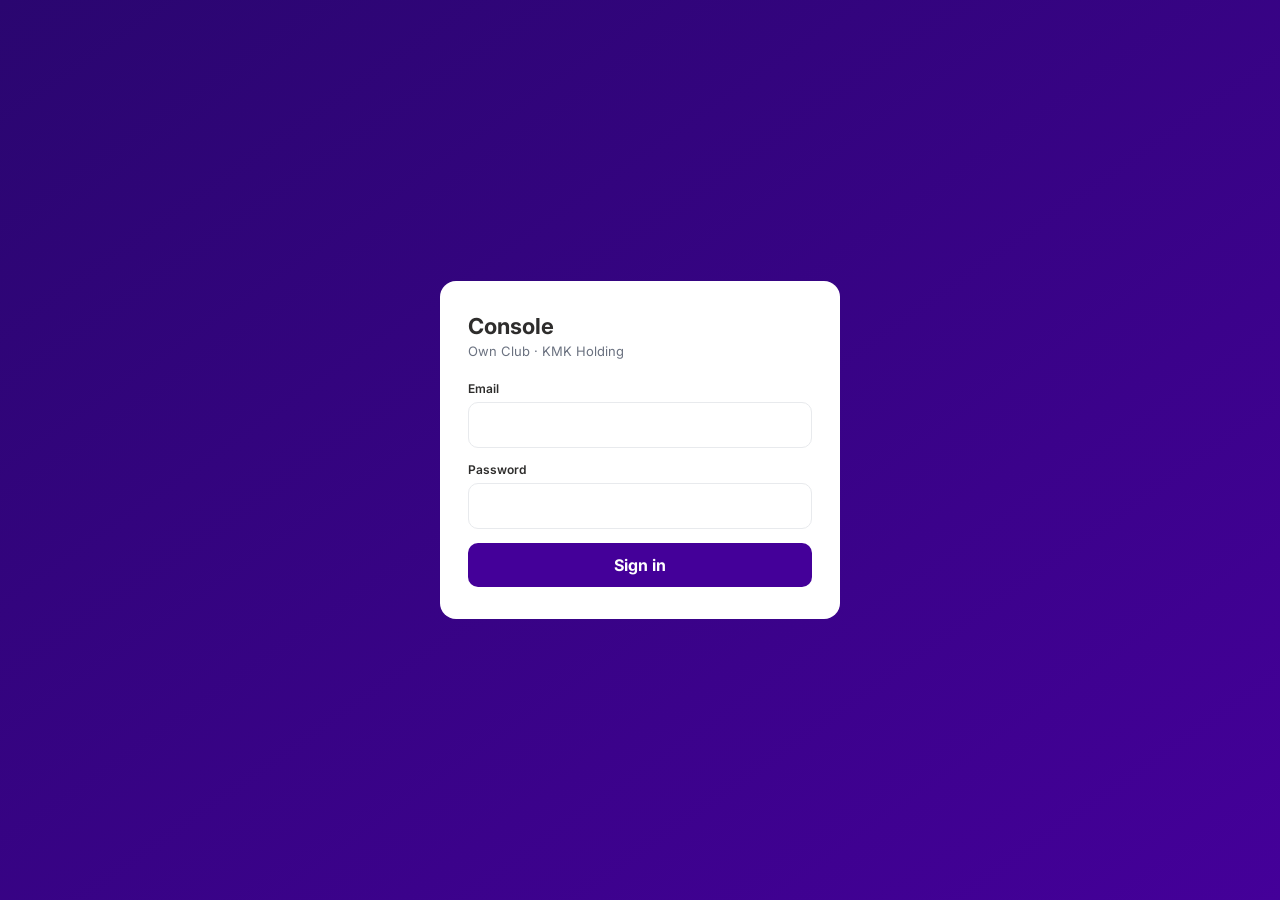
<file: admin.html>
<!DOCTYPE html>
<html lang="en"><head>
<meta charset="utf-8"><meta name="viewport" content="width=device-width, initial-scale=1">
<title>Own Club Console</title>
<link href="https://fonts.googleapis.com/css2?family=Inter:wght@400;500;600;700;800&display=swap" rel="stylesheet">
<style>
:root{--p:#440099;--ps:#f3e9ff;--bg:#f5f6f8;--c:#fff;--b:#e8eaed;--t:#2E2D2C;--m:#6b7280;--side:248px}
*{box-sizing:border-box}html,body{margin:0;height:100%;font-family:Inter,system-ui,sans-serif;background:var(--bg);color:var(--t)}
button,input,select,textarea{font:inherit}
.login-shell{min-height:100vh;display:flex;align-items:center;justify-content:center;background:linear-gradient(145deg,#2a0670,#440099);padding:24px}
.login-card{width:min(400px,100%);background:#fff;border-radius:16px;padding:32px 28px}
.login-card h1{margin:0 0 4px;font-size:22px}.login-card .sub{margin:0 0 22px;color:var(--m);font-size:13px}
.login-card label{display:block;font-size:12px;font-weight:600;margin-bottom:6px}
.login-card input{width:100%;padding:12px;border:1px solid var(--b);border-radius:10px;margin-bottom:14px}
.btn-primary{width:100%;border:0;background:var(--p);color:#fff;padding:12px;border-radius:10px;font-weight:700;cursor:pointer}
.shell{display:flex;min-height:100vh}.sidebar{width:var(--side);background:#fff;border-right:1px solid var(--b);display:flex;flex-direction:column;position:sticky;top:0;height:100vh}
.side-head{padding:18px 16px;border-bottom:1px solid var(--b);display:flex;gap:12px;align-items:center}
.side-head .mark{width:36px;height:36px;border-radius:10px;background:var(--p);color:#fff;display:flex;align-items:center;justify-content:center;font-weight:800}
.side-nav{padding:12px 10px;flex:1;overflow:auto}.side-nav .sec{font-size:10px;text-transform:uppercase;color:#9ca3af;padding:10px 12px 6px;font-weight:700}
.side-nav button{width:100%;text-align:left;border:0;background:transparent;padding:10px 12px;border-radius:10px;color:#374151;font-size:13px;cursor:pointer;margin:2px 0}
.side-nav button.on,.side-nav button:hover{background:var(--ps);color:var(--p);font-weight:700}
.content{flex:1;min-width:0}.topbar{height:56px;background:#fff;border-bottom:1px solid var(--b);display:flex;align-items:center;justify-content:space-between;padding:0 20px;position:sticky;top:0;z-index:10}
.chip{border:1px solid var(--b);background:#fff;border-radius:8px;padding:7px 10px;font-size:12px;cursor:pointer}.chip-p{background:var(--p);color:#fff;border-color:var(--p)}
.page{padding:20px;max-width:1400px}.kpis{display:grid;grid-template-columns:repeat(4,minmax(0,1fr));gap:14px;margin-bottom:16px}
.kpi{background:var(--c);border:1px solid var(--b);border-radius:14px;padding:16px}.kpi .lbl{font-size:12px;color:var(--m);font-weight:600}.kpi .val{font-size:22px;font-weight:800;margin-top:8px}
.card{background:var(--c);border:1px solid var(--b);border-radius:14px;padding:18px;margin-bottom:14px}.card h3{margin:0 0 14px;font-size:15px}
.table-wrap{overflow:auto;max-height:70vh}
table{width:100%;border-collapse:collapse;font-size:12px}th{text-align:left;font-size:11px;text-transform:uppercase;color:var(--m);padding:10px 8px;border-bottom:1px solid var(--b);position:sticky;top:0;background:#fff}
td{padding:10px 8px;border-bottom:1px solid var(--b);vertical-align:top}
.badge{display:inline-block;padding:3px 8px;border-radius:999px;font-size:11px;font-weight:700}
.badge-ok{background:#dcfce7;color:#166534}.badge-bad{background:#fee2e2;color:#991b1b}.badge-wait{background:#fef3c7;color:#92400e}
.badge-l1{background:#ede9fe;color:#5b21b6}.badge-l2{background:#e0f2fe;color:#075985}.badge-l3{background:#fce7f3;color:#9d174d}.badge-root{background:#fef3c7;color:#92400e}
.row-actions{display:flex;gap:6px;flex-wrap:wrap}.row-actions button{border:0;border-radius:8px;padding:7px 11px;font-size:12px;font-weight:700;cursor:pointer}
.btn-ok{background:#16a34a;color:#fff}.btn-bad{background:#dc2626;color:#fff}.btn-neu{background:#e5e7eb;color:#111}
.hidden{display:none!important}.toast{position:fixed;right:18px;bottom:18px;background:#111;color:#fff;padding:11px 14px;border-radius:10px;display:none;z-index:50;font-size:13px}
.empty{color:var(--m);font-size:13px;padding:18px 0}.tree-node{border:1px solid var(--b);border-radius:12px;padding:12px;margin:8px 0;background:#fafafa}.tree-children{margin-left:18px;border-left:2px solid #e9d5ff;padding-left:12px}
.field{margin-bottom:12px}.field label{display:block;font-size:12px;font-weight:600;margin-bottom:6px}.field input,.field textarea,.field select{width:100%;padding:10px 12px;border:1px solid var(--b);border-radius:10px}
.grid2{display:grid;grid-template-columns:1fr 1fr;gap:14px}@media(max-width:960px){.sidebar{display:none}.kpis,.grid2{grid-template-columns:1fr}}
.mono{font-family:ui-monospace,Menlo,monospace;font-size:11px}
.pos{color:#166534;font-weight:700}.neg{color:#991b1b;font-weight:700}
.filters{display:flex;gap:8px;flex-wrap:wrap;margin-bottom:12px}
.filters input,.filters select{padding:8px 10px;border:1px solid var(--b);border-radius:8px}
</style></head><body>
<div id="loginView" class="login-shell"><div class="login-card"><h1>Console</h1><p class="sub">Own Club · KMK Holding</p>
<label>Email</label><input id="email" type="email"><label>Password</label><input id="pass" type="password">
<button class="btn-primary" onclick="doLogin()">Sign in</button></div></div>
<div id="shellView" class="shell hidden">
<aside class="sidebar"><div class="side-head"><div class="mark">OC</div><div><b>Own Club</b><small style="color:#6b7280;font-size:11px">Share Market</small></div></div>
<nav class="side-nav">
<div class="sec">Main</div>
<button class="on" data-page="dashboard" onclick="goPage('dashboard',this)">Dashboard</button>
<button data-page="deposits" onclick="goPage('deposits',this)">Deposits</button>
<button data-page="withdrawals" onclick="goPage('withdrawals',this)">Withdrawals</button>
<button data-page="logs" onclick="goPage('logs',this)">Transaction log</button>
<div class="sec">Inventory</div>
<button data-page="pool" onclick="goPage('pool',this)">Company Pool</button>
<div class="sec">People</div>
<button data-page="members" onclick="goPage('members',this)">Members</button>
<button data-page="referrals" onclick="goPage('referrals',this)">Referrals / Levels</button>
<button data-page="credit" onclick="goPage('credit',this)">Credit wallet</button>
<div class="sec">Rules</div>
<button data-page="rules" onclick="goPage('rules',this)">Withdraw rules</button>
<button onclick="location.href='/'">Member app</button>
<button onclick="logout()">Logout</button>
</nav></aside>
<div class="content"><header class="topbar"><div id="crumb"><b>Dashboard</b></div>
<div><button class="chip" onclick="refreshAll()">Refresh</button> <button class="chip chip-p" onclick="logout()">Logout</button></div></header>
<main class="page">
<section id="page-dashboard"><div class="kpis">
<div class="kpi"><div class="lbl">Members</div><div class="val" id="kUsers">0</div></div>
<div class="kpi"><div class="lbl">Net invested</div><div class="val" id="kInv">$0</div></div>
<div class="kpi"><div class="lbl">Company pool</div><div class="val" id="kPool">$0</div></div>
<div class="kpi"><div class="lbl">Pending WD</div><div class="val" id="kPwd">0</div></div>
</div>
<div class="card"><h3>Operations</h3><p class="empty" style="padding-top:0">
<b>Deposit approve:</b> Company Pool ↓ → member wallet ↑.<br>
<b>Withdraw approve/disburse:</b> member wallet already ↓ → Company Pool ↑.<br>
Rules from <b>15 Aug 2026</b>. Full movement history is under <b>Transaction log</b>.
</p></div></section>
<section id="page-deposits" class="hidden"><div class="card"><h3>Deposits</h3><div id="depTable"></div></div></section>
<section id="page-withdrawals" class="hidden"><div class="card"><h3>Withdrawals</h3><div id="wdTable"></div></div></section>
<section id="page-logs" class="hidden">
<div class="kpis">
<div class="kpi"><div class="lbl">Log rows</div><div class="val" id="logN">0</div></div>
<div class="kpi"><div class="lbl">Pool</div><div class="val" id="logPool">$0</div></div>
<div class="kpi"><div class="lbl">Deposits</div><div class="val" id="logDep">0</div></div>
<div class="kpi"><div class="lbl">Withdrawals</div><div class="val" id="logWd">0</div></div>
</div>
<div class="card">
<h3>Transaction log</h3>
<div class="filters">
<select id="logSrc" onchange="renderLogs()"><option value="all">All sources</option><option value="pool">Company pool</option><option value="deposit">Deposits</option><option value="withdraw">Withdrawals</option><option value="credit">Credits</option><option value="member">Member wallet</option></select>
<input id="logQ" placeholder="Search name, email, TxID, note, id" oninput="renderLogs()">
</div>
<div class="table-wrap" id="logTable"></div>
</div>
</section>
<section id="page-pool" class="hidden">
<div class="kpis"><div class="kpi"><div class="lbl">Pool balance</div><div class="val" id="poolBal">0</div></div>
<div class="kpi"><div class="lbl">Ledger rows</div><div class="val" id="poolN">0</div></div>
<div class="kpi"><div class="lbl">Updated</div><div class="val" id="poolAt" style="font-size:13px">—</div></div>
<div class="kpi"><div class="lbl">Currency</div><div class="val" id="poolCur">USD</div></div></div>
<div class="card grid2"><div><h3>Set balance</h3>
<div class="field"><label>Balance</label><input id="poolSetBal" type="number" step="0.01"></div>
<div class="field"><label>Note</label><input id="poolSetNote"></div>
<button class="chip chip-p" onclick="setPool()">Save</button></div>
<div><h3>Adjust (+/−)</h3>
<div class="field"><label>Amount</label><input id="poolAdjAmt" type="number" step="0.01"></div>
<div class="field"><label>Note</label><input id="poolAdjNote"></div>
<button class="chip chip-p" onclick="adjPool()">Post</button></div></div>
<div class="card"><h3>Inventory ledger</h3><div class="table-wrap" id="poolLedger"></div></div>
</section>
<section id="page-members" class="hidden"><div class="card"><h3>Members</h3><div id="memTable"></div></div></section>
<section id="page-referrals" class="hidden"><div class="card">
<h3>Who invited who</h3>
<p class="empty" style="padding:0 0 12px">Root code <code>IMXT2Y0M8D</code> → Level 1. Their codes → Level 2, etc.</p>
<div class="kpis"><div class="kpi"><div class="lbl">L1</div><div class="val" id="refL1">0</div></div><div class="kpi"><div class="lbl">L2</div><div class="val" id="refL2">0</div></div><div class="kpi"><div class="lbl">L3+</div><div class="val" id="refL3">0</div></div><div class="kpi"><div class="lbl">With shares</div><div class="val" id="refBuy">0</div></div></div>
<div id="refTable"></div><h3 style="margin-top:16px">Tree</h3><div id="refTree"></div>
</div></section>
<section id="page-credit" class="hidden"><div class="grid2">
<div class="card"><h3>Credit one client</h3>
<div class="field"><label>Email / phone / id</label><input id="crId"></div>
<div class="field"><label>Amount</label><input id="crAmt" type="number" step="0.01"></div>
<div class="field"><label>Note</label><input id="crNote"></div>
<button class="chip chip-p" onclick="creditOne()">Credit</button></div>
<div class="card"><h3>Bulk credit</h3>
<p class="empty" style="padding:0 0 8px">Lines: <code>email,amount,note</code></p>
<textarea id="crBulk" rows="8" style="width:100%;padding:10px;border:1px solid #e8eaed;border-radius:10px"></textarea>
<button class="chip chip-p" style="margin-top:10px" onclick="creditBulk()">Run bulk</button>
<div id="crBulkOut" style="margin-top:10px;font-size:12px"></div></div>
</div></section>
<section id="page-rules" class="hidden"><div class="card"><h3>Withdraw rules · 15 Aug 2026</h3><div id="rulesBox"></div></div></section>
</main></div></div>
<div class="toast" id="toast"></div>
<script>
var TOKEN=localStorage.getItem("oc_sys_token")||"";
var DEPOSITS=[],WITHDRAWALS=[],USERS=[],POOL={ledger:[]},ROOT_CODE="IMXT2Y0M8D";
var PAGES=["dashboard","deposits","withdrawals","logs","pool","members","referrals","credit","rules"];
function toast(m){var t=document.getElementById("toast");t.textContent=m;t.style.display="block";setTimeout(function(){t.style.display="none"},2800)}
function money(n){n=Number(n||0);var sign=n<0?"-":"";return sign+"$"+Math.abs(n).toLocaleString(undefined,{minimumFractionDigits:2,maximumFractionDigits:2})}
function when(x){return String(x||"").replace("T"," ").slice(0,19)||"—"}
function esc(s){return String(s==null?"":s).replace(/[&<>"']/g,function(c){return({"&":"&amp;","<":"&lt;",">":"&gt;",'"':"&quot;","'":"&#39;"})[c]})}
function api(path,method,body){var o={method:method||"GET",headers:{"Content-Type":"application/json"}};if(TOKEN)o.headers.Authorization="Bearer "+TOKEN;if(body!==undefined&&method&&method!=="GET")o.body=JSON.stringify(body);return fetch(path,o).then(function(r){return r.json().then(function(j){if(!r.ok)throw new Error(j.error||("HTTP "+r.status));return j})})}
function doLogin(){api("/api/login","POST",{identifier:document.getElementById("email").value.trim(),password:document.getElementById("pass").value}).then(function(r){if(!(r.user&&(r.user.is_admin||r.user.is_support)))throw new Error("System only");TOKEN=r.token;localStorage.setItem("oc_sys_token",TOKEN);showShell()}).catch(function(e){toast(e.message)})}
function logout(){TOKEN="";localStorage.removeItem("oc_sys_token");location.reload()}
function showShell(){document.getElementById("loginView").classList.add("hidden");document.getElementById("shellView").classList.remove("hidden");refreshAll()}
function goPage(name,btn){PAGES.forEach(function(p){var el=document.getElementById("page-"+p);if(el)el.classList.toggle("hidden",p!==name)});document.querySelectorAll(".side-nav button[data-page]").forEach(function(b){b.classList.remove("on")});if(btn)btn.classList.add("on");document.getElementById("crumb").innerHTML="<b>"+name+"</b>";if(name==="pool")loadPool();if(name==="rules")loadRules();if(name==="logs")renderLogs()}
function badge(st){st=String(st||"").toLowerCase();if(/confirm|disburse|approv|ok|paid|opening/.test(st))return"badge-ok";if(/reject|fail|cancel/.test(st))return"badge-bad";return"badge-wait"}
function normCode(c){return String(c||"").trim().toUpperCase()}
function userCode(u){return normCode(u.inviteCode||u.invite_code||u.referralCode||u.code)}
function usedCode(u){return normCode(u.referredBy||u.referred_by||u.invitedBy||u.invited_by||u.parentCode||u.usedInvite||u.signup_invite||u.inviteUsed)}
function sharesCount(u){return (u.machines&&u.machines.length)||u.shares||0}
function findUser(id){id=String(id||"");return USERS.find(function(u){return String(u.id||"")===id||String(u.email||"")===id||String(u.phone||"")===id})}
function memberLabel(id,fallback){var u=findUser(id);if(u)return (u.name||"Member")+" · "+(u.phone||u.email||"");return fallback||id||"—"}
function classifyLevels(users){var byCode={},levelOf={};users.forEach(function(u){var c=userCode(u);if(c)byCode[c]=u});function levelFor(u,d){if(d>20)return 99;var id=u.id||u.email||userCode(u);if(levelOf[id]!=null)return levelOf[id];if(u.is_admin||(u.email||"").toLowerCase()==="k_hmed@yahoo.com"){levelOf[id]=0;return 0}var used=usedCode(u);if(!used||used===ROOT_CODE){levelOf[id]=1;return 1}var parent=byCode[used];if(!parent){levelOf[id]=1;return 1}levelOf[id]=levelFor(parent,d+1)+1;return levelOf[id]}users.forEach(function(u){levelFor(u,0)});return{levelOf:levelOf,byCode:byCode}}
function buildLog(){
  var rows=[];
  (POOL.ledger||[]).forEach(function(e){
    var m=e.meta||{};
    rows.push({at:e.at||"",src:"pool",id:e.id||"",type:e.type||"ledger",member:memberLabel(m.user_id),amount:e.amount,before:e.balance_before,after:e.balance_after,txid:m.txid||m.tx_id||"",ref:m.deposit_id||m.withdrawal_id||"",status:e.type||"",note:e.note||"",raw:e});
  });
  DEPOSITS.forEach(function(d){
    rows.push({at:d.date||d.created_at||"",src:"deposit",id:d.id||"",type:"deposit",member:d.name||d.user_name||memberLabel(d.user_id),amount:d.amount,before:"",after:"",txid:d.txid||d.tx_id||"",ref:d.user_id||"",status:d.status||"pending",note:(d.method||"")+(d.note?" — "+d.note:""),raw:d});
  });
  WITHDRAWALS.forEach(function(w){
    rows.push({at:w.date||w.created_at||"",src:"withdraw",id:w.id||"",type:"withdraw",member:w.name||w.user_name||memberLabel(w.user_id),amount:w.amount,before:"",after:"",txid:w.txid||w.destination||"",ref:w.user_id||"",status:w.status||"pending",note:(w.method||"")+(w.admin_note?" — "+w.admin_note:""),raw:w});
  });
  USERS.forEach(function(u){
    (u.transactions||[]).forEach(function(t,i){
      var typ=String(t.type||"tx");
      var src=/credit/i.test(typ)?"credit":"member";
      rows.push({at:t.date||t.at||"",src:src,id:(u.id||u.email||"u")+"-tx-"+i,type:typ,member:(u.name||"")+" · "+(u.phone||u.email||""),amount:t.amount,before:"",after:"",txid:t.txid||"",ref:u.id||"",status:"posted",note:typ,raw:t});
    });
  });
  rows.sort(function(a,b){return String(b.at).localeCompare(String(a.at))});
  return rows;
}
function renderLogs(){
  var src=(document.getElementById("logSrc")||{}).value||"all";
  var q=((document.getElementById("logQ")||{}).value||"").trim().toLowerCase();
  var rows=buildLog().filter(function(r){
    if(src!=="all" && r.src!==src) return false;
    if(!q) return true;
    return (r.member+" "+r.type+" "+r.id+" "+r.txid+" "+r.note+" "+r.ref).toLowerCase().indexOf(q)>=0;
  });
  document.getElementById("logN").textContent=rows.length;
  document.getElementById("logPool").textContent=money(POOL.balance);
  document.getElementById("logDep").textContent=DEPOSITS.length;
  document.getElementById("logWd").textContent=WITHDRAWALS.length;
  if(!rows.length){document.getElementById("logTable").innerHTML="<div class='empty'>No matching rows</div>";return}
  var h="<table><thead><tr><th>When</th><th>Source</th><th>ID</th><th>Type</th><th>Member</th><th>Amount</th><th>Pool before</th><th>Pool after</th><th>TxID / dest</th><th>Ref</th><th>Status</th><th>Note</th></tr></thead><tbody>";
  rows.forEach(function(r){
    var amtCls=Number(r.amount)<0?"neg":"pos";
    h+="<tr>"+
      "<td class='mono'>"+esc(when(r.at))+"</td>"+
      "<td>"+esc(r.src)+"</td>"+
      "<td class='mono'>"+esc(r.id)+"</td>"+
      "<td>"+esc(r.type)+"</td>"+
      "<td>"+esc(r.member)+"</td>"+
      "<td class='"+amtCls+"'>"+money(r.amount)+"</td>"+
      "<td>"+(r.before===""?"—":money(r.before))+"</td>"+
      "<td>"+(r.after===""?"—":money(r.after))+"</td>"+
      "<td class='mono'>"+esc(r.txid||"—")+"</td>"+
      "<td class='mono'>"+esc(r.ref||"—")+"</td>"+
      "<td><span class='badge "+badge(r.status)+"'>"+esc(r.status)+"</span></td>"+
      "<td>"+esc(r.note)+"</td></tr>";
  });
  document.getElementById("logTable").innerHTML=h+"</tbody></table>";
}
function renderReferrals(){var cls=classifyLevels(USERS);var rows=USERS.map(function(u){var id=u.id||u.email||userCode(u);return{u:u,level:cls.levelOf[id]==null?1:cls.levelOf[id],code:userCode(u),used:usedCode(u),shares:sharesCount(u)}}).sort(function(a,b){return a.level-b.level});var c1=0,c2=0,c3=0,cb=0;rows.forEach(function(r){if(r.level===0)return;if(r.level===1)c1++;else if(r.level===2)c2++;else c3++;if(r.shares>0)cb++});document.getElementById("refL1").textContent=c1;document.getElementById("refL2").textContent=c2;document.getElementById("refL3").textContent=c3;document.getElementById("refBuy").textContent=cb;var h="<table><thead><tr><th>Level</th><th>Name</th><th>Phone</th><th>Email</th><th>Invite code</th><th>Invited by</th><th>Shares</th></tr></thead><tbody>";rows.forEach(function(r){var inv=r.used===ROOT_CODE?ROOT_CODE+" (root)":(cls.byCode[r.used]?(cls.byCode[r.used].name||"")+" · "+r.used:(r.used||"—"));h+="<tr><td><span class='badge "+(r.level===0?"badge-root":r.level===1?"badge-l1":r.level===2?"badge-l2":"badge-l3")+"'>"+(r.level===0?"ROOT":"L"+r.level)+"</span></td><td>"+(r.u.name||"—")+"</td><td>"+(r.u.phone||"—")+"</td><td>"+(r.u.email||"—")+"</td><td><code>"+(r.code||"—")+"</code></td><td>"+inv+"</td><td>"+r.shares+"</td></tr>"});document.getElementById("refTable").innerHTML=h+"</tbody></table>";var children={};rows.forEach(function(r){if(r.level===0)return;var k=r.used||ROOT_CODE;if(!children[k])children[k]=[];children[k].push(r)});function rn(code,d){var list=children[code]||[];if(!list.length)return d===0?"<div class='empty'>No referrals under "+code+"</div>":"";var out="";list.forEach(function(r){out+="<div class='tree-node'><b>"+(r.u.name||"Member")+"</b> L"+r.level+" · <code>"+(r.code||"")+"</code><div style='font-size:12px;color:#6b7280'>"+(r.u.phone||"")+" · "+(r.u.email||"")+"</div>";if(r.code&&children[r.code])out+="<div class='tree-children'>"+rn(r.code,d+1)+"</div>";out+="</div>"});return out}document.getElementById("refTree").innerHTML=rn(ROOT_CODE,0)}
function loadPool(){api("/api/admin/pool").then(function(p){POOL=p||{ledger:[]};document.getElementById("poolBal").textContent=money(p.balance);document.getElementById("kPool").textContent=money(p.balance);document.getElementById("poolN").textContent=(p.ledger||[]).length;document.getElementById("poolAt").textContent=when(p.updated_at);document.getElementById("poolCur").textContent=p.currency||"USD";var led=p.ledger||[];if(!led.length){document.getElementById("poolLedger").innerHTML="<div class='empty'>No ledger yet</div>";renderLogs();return}var h="<table><thead><tr><th>When</th><th>ID</th><th>Type</th><th>Amount</th><th>Before</th><th>After</th><th>Member / ref</th><th>Note</th></tr></thead><tbody>";led.slice(0,300).forEach(function(e){var m=e.meta||{};h+="<tr><td class='mono'>"+esc(when(e.at))+"</td><td class='mono'>"+esc(e.id||"")+"</td><td>"+esc(e.type)+"</td><td class='"+(Number(e.amount)<0?"neg":"pos")+"'>"+money(e.amount)+"</td><td>"+money(e.balance_before)+"</td><td>"+money(e.balance_after)+"</td><td>"+esc(memberLabel(m.user_id,m.deposit_id||m.withdrawal_id||""))+"</td><td>"+esc(e.note||"")+"</td></tr>"});document.getElementById("poolLedger").innerHTML=h+"</tbody></table>";renderLogs()}).catch(function(e){document.getElementById("poolLedger").innerHTML="<div class='empty'>"+e.message+"</div>"})}
function setPool(){api("/api/admin/pool/set","POST",{balance:Number(document.getElementById("poolSetBal").value),note:document.getElementById("poolSetNote").value||"set"}).then(function(){toast("Pool saved");loadPool()}).catch(function(e){toast(e.message)})}
function adjPool(){api("/api/admin/pool/adjust","POST",{type:"adjust",amount:Number(document.getElementById("poolAdjAmt").value),note:document.getElementById("poolAdjNote").value||"adj"}).then(function(){toast("Posted");loadPool()}).catch(function(e){toast(e.message)})}
function loadRules(){api("/api/admin/withdraw-rules").then(function(r){var caps=r.vip_daily_caps||{};var h="<p><b>Effective:</b> "+(r.effective_from||"2026-08-15")+" · Fee "+((r.fee_pct||0.05)*100)+"%</p><table><thead><tr><th>VIP</th><th>Max / day</th></tr></thead><tbody>";Object.keys(caps).sort().forEach(function(k){h+="<tr><td>VIP-"+k+"</td><td>"+money(caps[k])+"</td></tr>"});h+="</tbody></table><h3 style='margin-top:14px'>Deposit</h3><ul>"+(r.deposit_flow||[]).map(function(x){return"<li>"+x+"</li>"}).join("")+"</ul><h3>Withdraw</h3><ul>"+(r.flow||[]).map(function(x){return"<li>"+x+"</li>"}).join("")+"</ul>";document.getElementById("rulesBox").innerHTML=h}).catch(function(e){document.getElementById("rulesBox").innerHTML="<div class='empty'>"+e.message+"</div>"})}
function creditOne(){api("/api/admin/credit","POST",{identifier:document.getElementById("crId").value.trim(),amount:Number(document.getElementById("crAmt").value),note:document.getElementById("crNote").value}).then(function(){toast("Credited");refreshAll()}).catch(function(e){toast(e.message)})}
function creditBulk(){api("/api/admin/credit/bulk","POST",{lines:document.getElementById("crBulk").value}).then(function(r){var ok=(r.results||[]).filter(function(x){return x.ok}).length;var bad=(r.results||[]).filter(function(x){return!x.ok});document.getElementById("crBulkOut").innerHTML="<b>"+ok+" ok</b>, "+bad.length+" failed<br>"+bad.map(function(x){return(x.identifier||"")+" — "+x.error}).join("<br>");toast("Bulk done");refreshAll()}).catch(function(e){toast(e.message)})}
function refreshAll(){api("/api/admin/stats").then(function(s){document.getElementById("kUsers").textContent=s.users||s.total_users||0;document.getElementById("kInv").textContent=money(s.invested||s.total_invested||0);document.getElementById("kPwd").textContent=s.pending_withdrawals||0}).catch(function(){});loadPool();api("/api/admin/deposits").then(function(r){DEPOSITS=r.deposits||[];renderDeposits();renderLogs()}).catch(function(e){document.getElementById("depTable").innerHTML="<div class='empty'>"+e.message+"</div>"});api("/api/admin/withdrawals").then(function(r){WITHDRAWALS=r.withdrawals||[];renderWithdrawals();renderLogs()}).catch(function(e){document.getElementById("wdTable").innerHTML="<div class='empty'>"+e.message+"</div>"});api("/api/admin/users").then(function(r){USERS=r.users||[];renderMembers();renderReferrals();renderLogs()}).catch(function(e){document.getElementById("memTable").innerHTML="<div class='empty'>"+e.message+"</div>"})}
function renderDeposits(){if(!DEPOSITS.length){document.getElementById("depTable").innerHTML="<div class='empty'>No deposits</div>";return}var h="<table><thead><tr><th>Date</th><th>ID</th><th>Member</th><th>Phone</th><th>Amount</th><th>Method</th><th>TxID</th><th>Status</th><th></th></tr></thead><tbody>";DEPOSITS.forEach(function(d){var st=d.status||"pending",id=d.id||"",uid=d.user_id||"";h+="<tr><td class='mono'>"+esc(when(d.date||d.created_at))+"</td><td class='mono'>"+esc(id)+"</td><td>"+esc(d.name||d.user_name||d.user||"—")+"</td><td>"+esc(d.phone||d.user_phone||"—")+"</td><td>"+money(d.amount)+"</td><td>"+esc(d.method||"—")+"</td><td class='mono'>"+esc(d.txid||d.tx_id||"—")+"</td><td><span class='badge "+badge(st)+"'>"+st+"</span></td><td class='row-actions'>";if(/pend|submit/i.test(st))h+="<button class='btn-ok' onclick='depAct(\""+id+"\",\""+uid+"\",\"confirm\")'>Approve → pool→wallet</button><button class='btn-bad' onclick='depAct(\""+id+"\",\""+uid+"\",\"reject\")'>Reject</button>";h+="</td></tr>"});document.getElementById("depTable").innerHTML=h+"</tbody></table>"}
function renderWithdrawals(){if(!WITHDRAWALS.length){document.getElementById("wdTable").innerHTML="<div class='empty'>No withdrawals</div>";return}var h="<table><thead><tr><th>Date</th><th>ID</th><th>Member</th><th>Amount</th><th>Fee</th><th>Dest</th><th>Status</th><th></th></tr></thead><tbody>";WITHDRAWALS.forEach(function(w){var st=w.status||"pending",id=w.id||"";h+="<tr><td class='mono'>"+esc(when(w.date||w.created_at))+"</td><td class='mono'>"+esc(id)+"</td><td>"+esc(w.name||w.user_name||w.user||"—")+"</td><td>"+money(w.amount)+"</td><td>"+money(w.fee)+"</td><td class='mono'>"+esc(w.destination||w.method||"—")+"</td><td><span class='badge "+badge(st)+"'>"+st+"</span></td><td class='row-actions'>";if(/review|pend/i.test(st)&&!/reviewed|approv|disburse/i.test(st))h+="<button class='btn-neu' onclick='wdAct(\""+id+"\",\"review\")'>Review</button><button class='btn-ok' onclick='wdAct(\""+id+"\",\"approve\")'>Approve → pool</button><button class='btn-bad' onclick='wdAct(\""+id+"\",\"reject\")'>Reject</button>";else if(/reviewed|approv/i.test(st)&&!/disburse/i.test(st))h+="<button class='btn-ok' onclick='wdAct(\""+id+"\",\"disburse\")'>Disburse → pool</button>";h+="</td></tr>"});document.getElementById("wdTable").innerHTML=h+"</tbody></table>"}
function renderMembers(){if(!USERS.length){document.getElementById("memTable").innerHTML="<div class='empty'>No members</div>";return}var cls=classifyLevels(USERS);var h="<table><thead><tr><th>Level</th><th>Name</th><th>Phone</th><th>Email</th><th>Balance</th><th>Shares</th><th>Code</th><th>Invited by</th></tr></thead><tbody>";USERS.forEach(function(u){var id=u.id||u.email||userCode(u),lv=cls.levelOf[id]==null?1:cls.levelOf[id],used=usedCode(u);h+="<tr><td><span class='badge "+(lv===0?"badge-root":lv===1?"badge-l1":lv===2?"badge-l2":"badge-l3")+"'>"+(lv===0?"ROOT":"L"+lv)+"</span></td><td>"+(u.name||"—")+"</td><td>"+(u.phone||"—")+"</td><td>"+(u.email||"—")+"</td><td>"+money(u.balance)+"</td><td>"+sharesCount(u)+"</td><td><code>"+(userCode(u)||"—")+"</code></td><td>"+(used===ROOT_CODE?"ROOT":(used||"—"))+"</td></tr>"});document.getElementById("memTable").innerHTML=h+"</tbody></table>"}
function depAct(id,uid,action){api("/api/admin/deposits/action","POST",{id:id,user_id:uid,action:action}).then(function(){toast("Deposit updated");refreshAll()}).catch(function(e){toast(e.message)})}
function wdAct(id,action){api("/api/admin/withdrawals/action","POST",{id:id,action:action}).then(function(){toast("Withdrawal updated");refreshAll()}).catch(function(e){toast(e.message)})}
if(TOKEN){api("/api/me").then(function(r){if(r.user&&(r.user.is_admin||r.user.is_support))showShell()}).catch(function(){TOKEN="";localStorage.removeItem("oc_sys_token")})}
</script></body></html>
</file>
